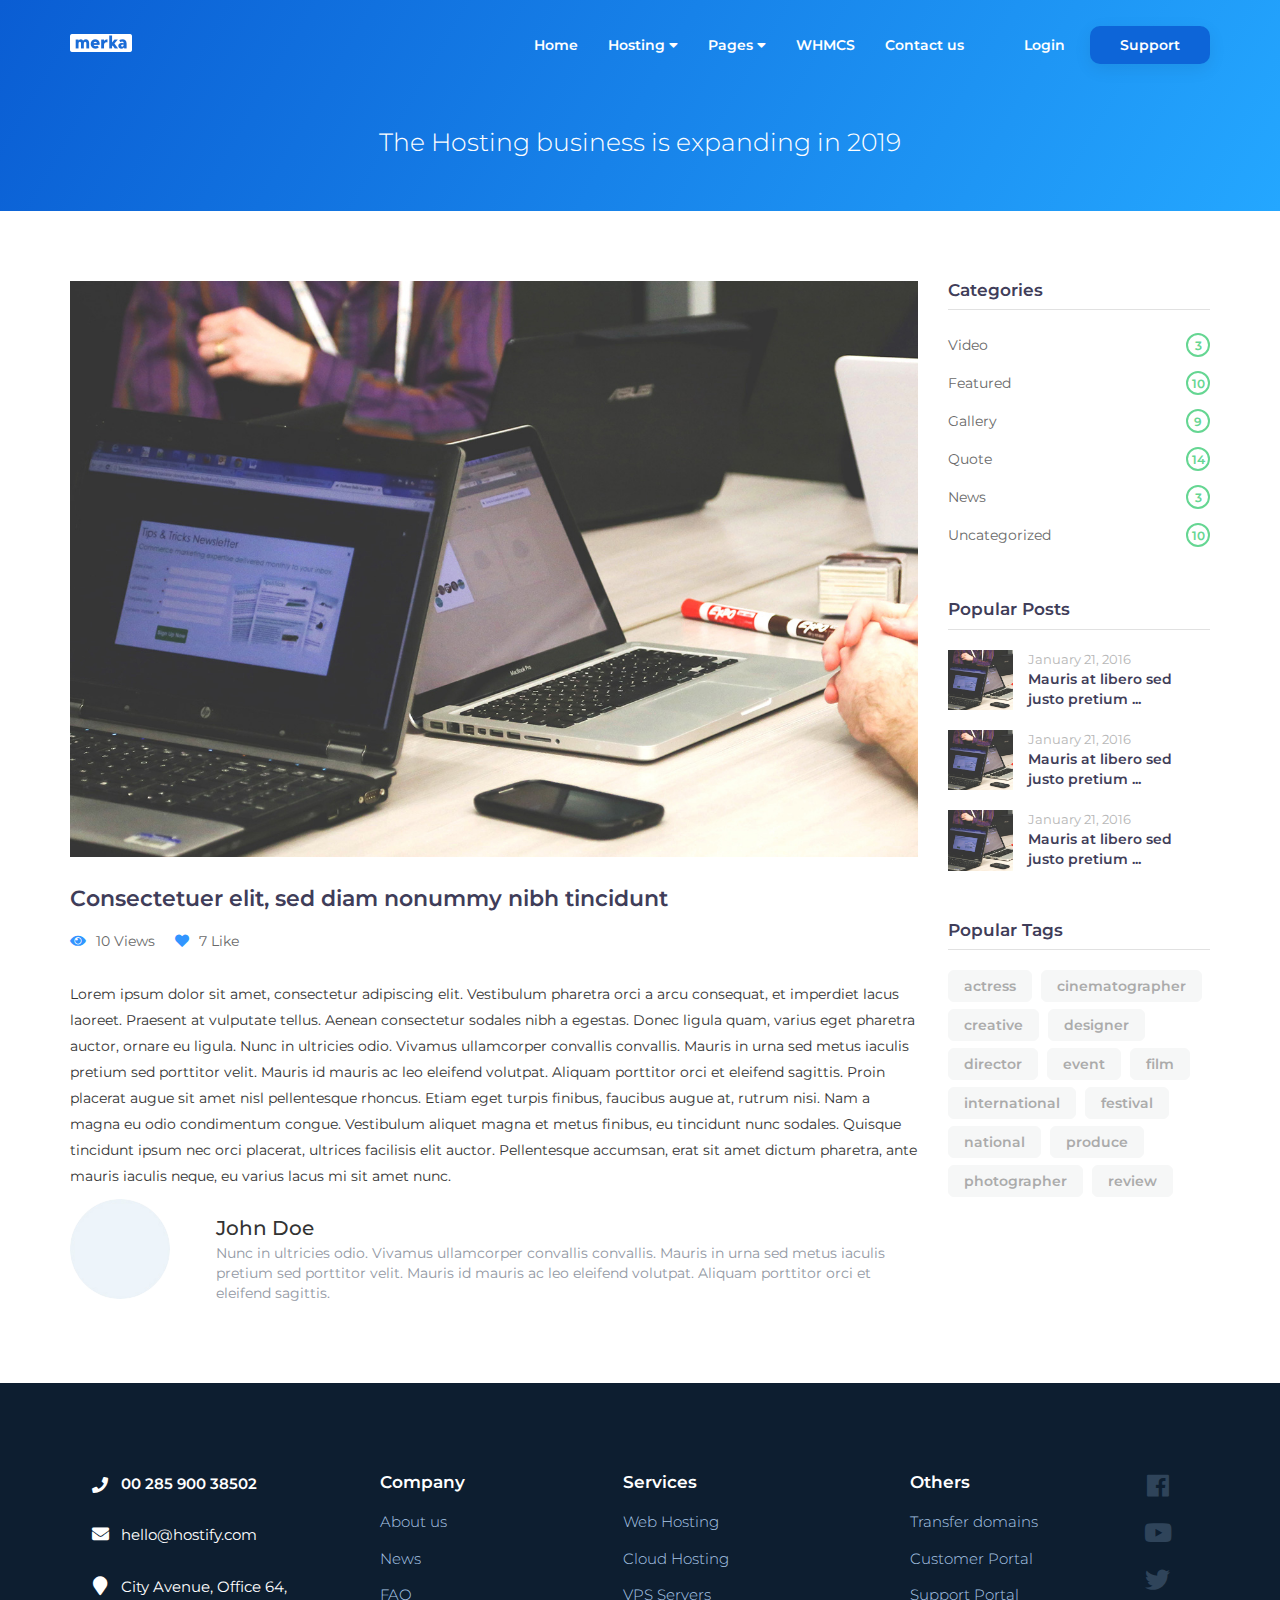
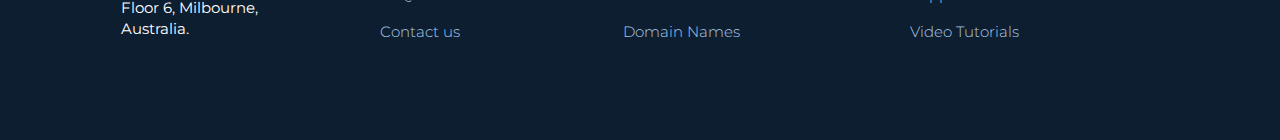
<file: post.html>
<!doctype html>
<html>
<head>
<meta charset="UTF-8">
<meta name="viewport" content="width=device-width, initial-scale=1.0,maximum-scale=1.0, user-scalable=no">
<title>Hostify</title>
<link rel="stylesheet" type="text/css" href="css/bootstrap.min.css">
<link rel="stylesheet" type="text/css" href="css/bootstrap-slider.min.css">
<link rel="stylesheet" type="text/css" href="css/fontawesome-all.min.css">
<link rel="stylesheet" type="text/css" href="css/slick.css">
<link rel="stylesheet" type="text/css" href="css/style.css">
<link rel="stylesheet" type="text/css" href="css/custom.css">
</head>

<body>

<div id="header-holder" class="inner-header">
    <div class="bg-animation"></div>
    <nav id="nav" class="navbar navbar-default navbar-full">
        <div class="container-fluid">
            <div class="container container-nav">
                <div class="row">
                    <div class="col-md-12">
                        <div class="navbar-header">
                            <button aria-expanded="false" type="button" class="navbar-toggle collapsed" data-toggle="collapse" data-target="#bs">
                                <span class="icon-bar"></span>
                                <span class="icon-bar"></span>
                                <span class="icon-bar"></span>
                            </button>
                            <a class="logo-holder" href="index.html">
                                <div class="logo" style="width:62px;height:18px"></div>
                            </a>
                        </div>
                        <div style="height: 1px;" role="main" aria-expanded="false" class="navbar-collapse collapse" id="bs">
                            <ul class="nav navbar-nav navbar-right">
                                <li><a href="index.html">Home</a></li>
                                <li class="dropdown unity-menu">
                                    <a href="#pricing">Hosting <i class="fas fa-caret-down"></i></a>
                                    <ul class="dropdown-menu dropdown-unity">
                                        <li>
                                            <a class="unity-link" href="webhosting.html">
                                                <div class="unity-box">
                                                    <div class="unity-icon">
                                                        <img src="images/service-icon1.svg" alt="">
                                                    </div>
                                                    <div class="unity-title">
                                                        Web Hosting
                                                    </div>
                                                    <div class="unity-details">
                                                        Flexible shared-hosting
                                                    </div>
                                                </div>
                                            </a>
                                        </li>
                                        <li>
                                            <a class="unity-link" href="resellershosting.html">
                                                <div class="unity-box">
                                                    <div class="unity-icon">
                                                        <img src="images/service-icon2.svg" alt="">
                                                    </div>
                                                    <div class="unity-title">
                                                        Resellers
                                                    </div>
                                                    <div class="unity-details">
                                                        Money on the side!
                                                    </div>
                                                </div>
                                            </a>
                                        </li>
                                        <li>
                                            <a class="unity-link" href="cloudhosting.html">
                                                <div class="unity-box">
                                                    <div class="unity-icon">
                                                        <img src="images/service-icon3.svg" alt="">
                                                    </div>
                                                    <div class="unity-title">
                                                        Cloud Hosting
                                                    </div>
                                                    <div class="unity-details">
                                                        Fast as rocket
                                                    </div>
                                                </div>
                                            </a>
                                        </li>
                                        <li>
                                            <a class="unity-link" href="vpshosting.html">
                                                <div class="unity-box">
                                                    <div class="unity-icon">
                                                        <img src="images/service-icon4.svg" alt="">
                                                    </div>
                                                    <div class="unity-title">
                                                        VPS Servers
                                                    </div>
                                                    <div class="unity-details">
                                                        Scalable hosting
                                                    </div>
                                                </div>
                                            </a>
                                        </li>
                                    </ul>
                                </li>
                                <li class="dropdown">
                                    <a href="#">Pages <i class="fas fa-caret-down"></i></a>
                                    <ul class="dropdown-menu">
                                      <li><a href="about.html">Company</a></li>
                                      <li><a href="blog.html">Blog</a></li>
                                      <li><a href="domains.html">Domain List</a></li>
                                      <li><a href="ourservers.html">Servers</a></li>
                                      <li><a href="mapdata.html">Map Generator</a></li>
                                      <li><a href="horizontalpricing.html">Horizontal Pricing</a></li>
                                    </ul>
                                </li>
                                <li><a href="../../whmcs/index.php?systpl=hostify">WHMCS</a></li>
                                <li><a href="contact.html">Contact us</a></li>
                                <li><a class="login-button" href="signin.html">Login</a></li>
                                <li class="support-button-holder support-dropdown">
                                    <a class="support-button" href="#">Support</a>
                                    <ul class="dropdown-menu">
                                      <li><a href="#"><i class="fas fa-phone"></i>Toll-Free  08-197-435-01</a></li>
                                      <li><a href="#"><i class="fas fa-comments"></i>Start a Live Chat</a></li>
                                      <li><a href="#"><i class="fas fa-ticket-alt"></i>Open a ticket</a></li>
                                      <li><a href="#"><i class="fas fa-book"></i>Knowledge base</a></li>
                                    </ul>
                                </li>
                            </ul>
                        </div>
                    </div>
                </div>
            </div>
        </div>
    </nav>
    <div id="page-head" class="container-fluid inner-page">
        <div class="container">
            <div class="row">
                <div class="col-md-12 text-center">
                    <div class="page-title">The Hosting business is expanding in 2019</div>
                </div>
            </div>
        </div>
    </div>
</div>
<div id="post-content" class="container-fluid">
    <div class="container">
        <div id="post-body" class="row">
            <div id="post-holder" class="col-md-9">
                <div id="post-1" class="post">
                    <div class="post-thumbnail">
                        <img src="images/post.jpg" class="post-image" alt="">			
                    </div>
                    <h4 class="post-title">Consectetuer elit, sed diam nonummy nibh tincidunt</h4>		
                    <div class="meta">
                        <span class="view">10 Views</span><span class="like"><a href="#" class="like-btn">7 Like</a></span>		
                    </div>
                    <div class="post-content">
                        <p>Lorem ipsum dolor sit amet, consectetur adipiscing elit. Vestibulum pharetra orci a arcu consequat, et imperdiet lacus laoreet. Praesent at vulputate tellus. Aenean consectetur sodales nibh a egestas. Donec ligula quam, varius eget pharetra auctor, ornare eu ligula. Nunc in ultricies odio. Vivamus ullamcorper convallis convallis. Mauris in urna sed metus iaculis pretium sed porttitor velit. Mauris id mauris ac leo eleifend volutpat. Aliquam porttitor orci et eleifend sagittis. Proin placerat augue sit amet nisl pellentesque rhoncus. Etiam eget turpis finibus, faucibus augue at, rutrum nisi. Nam a magna eu odio condimentum congue. Vestibulum aliquet magna et metus finibus, eu tincidunt nunc sodales. Quisque tincidunt ipsum nec orci placerat, ultrices facilisis elit auctor. Pellentesque accumsan, erat sit amet dictum pharetra, ante mauris iaculis neque, eu varius lacus mi sit amet nunc.</p>
                    </div>
                </div>
                <div class="post-author">
                    <div class="row">
                        <div class="col-sm-2">
                            <img alt="" src="images/person1.jpg">		
                        </div>
                        <div class="col-sm-10">
                            <h3 class="name">John Doe</h3>
                            <p class="desc">Nunc in ultricies odio. Vivamus ullamcorper convallis convallis. Mauris in urna sed metus iaculis pretium sed porttitor velit. Mauris id mauris ac leo eleifend volutpat. Aliquam porttitor orci et eleifend sagittis.</p>
                        </div>
                    </div>
                </div>
            </div>
            <div id="sidebar" class="col-md-3">
                <div class="widget-area">
                    <div id="categories" class="widget">
                        <h3 class="widget-title">Categories</h3>
                        <div class="item">
                            <a href="#">Video<span>3</span></a>
                        </div>
                        <div class="item">
                            <a href="#">Featured<span>10</span></a>
                        </div>
                        <div class="item">
                            <a href="#">Gallery<span>9</span></a>
                        </div>
                        <div class="item">
                            <a href="#">Quote<span>14</span></a>
                        </div>
                        <div class="item">
                            <a href="#">News<span>3</span></a>
                        </div>
                        <div class="item">
                            <a href="#">Uncategorized<span>10</span></a>
                        </div>
                    </div>

                    <div id="popular-posts" class="widget">
                        <h3 class="widget-title">Popular Posts</h3>				
                        <div class="item row">
                            <div class="thumb col-xs-3">
                                <img src="images/post.jpg" alt="">					
                            </div>
                            <div class="info col-xs-9">
                                <span class="date">January 21, 2016</span>
                                <span class="title">
                                    <a href="#">Mauris at libero sed justo pretium ...</a>
                                </span>
                            </div>
                        </div>
                        <div class="item row">
                            <div class="thumb col-xs-3">
                                <img src="images/post.jpg" alt="">					
                            </div>
                            <div class="info col-xs-9">
                                <span class="date">January 21, 2016</span>
                                <span class="title">
                                    <a href="#">Mauris at libero sed justo pretium ...</a>
                                </span>
                            </div>
                        </div>
                        <div class="item row">
                            <div class="thumb col-xs-3">
                                <img src="images/post.jpg" alt="">					
                            </div>
                            <div class="info col-xs-9">
                                <span class="date">January 21, 2016</span>
                                <span class="title">
                                    <a href="#">Mauris at libero sed justo pretium ...</a>
                                </span>
                            </div>
                        </div>
                    </div>
                    <div id="tags" class="widget">
                        <h3 class="widget-title">Popular Tags</h3>
                        <div class="tags">
                            <a href="#" class="tag-link">actress</a>
                            <a href="#" class="tag-link">cinematographer</a>
                            <a href="#" class="tag-link">creative</a>
                            <a href="#" class="tag-link">designer</a>
                            <a href="#" class="tag-link">director</a>
                            <a href="#" class="tag-link">event</a>
                            <a href="#" class="tag-link">film</a>
                            <a href="#" class="tag-link">international</a>
                            <a href="#" class="tag-link">festival</a>
                            <a href="#" class="tag-link">national</a>
                            <a href="#" class="tag-link">produce</a>
                            <a href="#" class="tag-link">photographer</a>
                            <a href="#" class="tag-link">review</a>
                        </div>
                    </div>		
                </div>
            </div>
        </div>
    </div>
</div>
<div id="footer" class="container-fluid">
    <div class="container">
        <div class="row">
            <div class="col-xs-6 col-sm-4 col-md-3">
                <div class="address-holder">
                    <div class="phone"><i class="fas fa-phone"></i> 00 285 900 38502</div>
                    <div class="email"><i class="fas fa-envelope"></i> hello@hostify.com</div>
                    <div class="address">
                        <i class="fas fa-map-marker"></i> 
                        <div>City Avenue, Office 64,<br>
                            Floor 6,  Milbourne,<br>
                            Australia.</div>
                    </div>
                </div>
            </div>
            <div class="col-xs-6 col-sm-2 col-md-2">
                <div class="footer-menu-holder">
                    <h4>Company</h4>
                    <ul class="footer-menu">
                        <li><a href="about.html">About us</a></li>
                        <li><a href="blog.html">News</a></li>
                        <li><a href="faq.html">FAQ</a></li>
                        <li><a href="contact.html">Contact us</a></li>
                    </ul>
                </div>
            </div>
            <div class="col-xs-6 col-sm-2 col-md-3">
                <div class="footer-menu-holder">
                    <h4>Services</h4>
                    <ul class="footer-menu">
                        <li><a href="webhosting.html">Web Hosting</a></li>
                        <li><a href="cloudhosting.html">Cloud Hosting</a></li>
                        <li><a href="vpshosting.html">VPS Servers</a></li>
                        <li><a href="domains.html">Domain Names</a></li>
                    </ul>
                </div>
            </div>
            <div class="col-xs-6 col-sm-3 col-md-3">
                <div class="footer-menu-holder">
                    <h4>Others</h4>
                    <ul class="footer-menu">
                        <li><a href="#">Transfer domains</a></li>
                        <li><a href="portal.html">Customer Portal</a></li>
                        <li><a href="#">Support Portal</a></li>
                        <li><a href="#">Video Tutorials</a></li>
                    </ul>
                </div>
            </div>
            <div class="col-xs-12 col-sm-1 col-md-1">
                <div class="social-menu-holder">
                    <ul class="social-menu">
                        <li><a href="#"><i class="fab fa-facebook"></i></a></li>
                        <li><a href="#"><i class="fab fa-youtube"></i></a></li>
                        <li><a href="#"><i class="fab fa-twitter"></i></a></li>
                    </ul>
                </div>
            </div>
        </div>
    </div>
</div>
<script src="js/jquery.min.js"></script>
<script src="js/bootstrap.min.js"></script>
<script src="js/bootstrap-slider.min.js"></script>
<script src="js/slick.min.js"></script>
<script src="js/main.js"></script>
</body>
</html>
</file>
<file: css/style.css>
/*------------------------------------------------------------------
 * Theme Name: Hostify Responsive Template
 * Theme URI: http://www.brandio.io/envato/hostify
 * Author: Brandio
 * Author URI: http://www.brandio.io/
 * Description: A Bootstrap Responsive HTML5 Template
 * Version: 2.0
 * Licensed under MIT (https://github.com/twbs/bootstrap/blob/master/LICENSE)
 * Bootstrap v3.3.7 (http://getbootstrap.com)
 * Copyright 2019 Brandio.
 -------------------------------------------------------------------*/
/*------------------------------------------------------------------
[Table of contents]

1. General Styles.
2. Header Styles.
3. Top Content Styles.
4. info Section Styles.
5. Services Section Styles.
6. Message Section Styles.
7. Pricing Section Styles.
8. Custom Plan Section Styles.
9. Features Section Styles.
10. Testimonials Section Styles.
11. More Features Section Styles.
12. Footer Section Styles.
13. Sign in - Sign up Pages Styles.
14. Inner Pages Styles.
15. Responsive Styles.
-------------------------------------------------------------------*/
@import url("https://fonts.googleapis.com/css?family=Montserrat:200,300,400,500,600,700");

@import url("https://fonts.googleapis.com/css?family=Rubik:400,500");

@import url("../fonts/hostify.css");
/*------------------------------------------------------------------
	1. General Styles
-------------------------------------------------------------------*/
*, body {
    font-family: 'Montserrat', sans-serif;
    font-weight: 400;
    -webkit-font-smoothing: antialiased;
    text-rendering: optimizeLegibility;
    -moz-osx-font-smoothing: grayscale;
}

a, input[type="submit"] {
    -webkit-transition: all 0.3s ease;
    transition: all 0.3s ease;
}

.rtl-cols div[class^="col-"] {
    float: right;
}

.slick-track {
    -webkit-transition: none;
    transition: none;
}

.slick-slide {
    cursor: pointer;
    outline: 0;
}

.slick-dots {
    position: absolute;
    left: 0;
    bottom: 0;
    width: 100%;
    list-style: none;
    padding: 0;
    margin: 0;
    text-align: center;
}

.slick-dots li {
    display: inline-block;
    text-indent: -9999px;
    white-space: nowrap;
    border: 0;
    width: 8px;
    height: 8px;
    border-radius: 8px;
    background-color: #ffffff;
    opacity: 0.5;
    margin-left: 5px;
    -webkit-box-shadow: 0 0 10px 0 rgba(0, 0, 0, 0.5);
    box-shadow: 0 0 10px 0 rgba(0, 0, 0, 0.5);
}

.slick-dots li.slick-active {
    opacity: 1;
}

.row-title {
    text-align: center;
    font-size: 24px;
    font-weight: 700;
    color: #2F3C52;
    position: relative;
    margin-top: 30px;
    margin-top: 0;
    margin-bottom: 5px;
}

.row-title.grey-color {
    color: #44494f;
    margin-bottom: 20px;
}

.row-title.grey-color:after {
    background-color: #44494f;
    bottom: -6px;
}

.row-subtitle {
    position: relative;
    text-align: center;
    font-size: 19px;
    color: #7D8EA8;
    font-weight: 400;
    margin-bottom: 50px;
}

.row-subtitle:after {
    position: absolute;
    content: "";
    width: 156px;
    height: 2px;
    background-color: #D9E3F2;
    left: 50%;
    margin-left: -78px;
    bottom: -15px;
}

.row-icon {
    text-align: center;
}

.row-icon .pricing-icon {
    position: relative;
    width: 88px;
    height: 88px;
    display: inline-block;
    border-radius: 200px;
    overflow: hidden;
    z-index: 100;
    background-color: #ffffff;
    border: 2px solid #cfced6;
    animation-name: little-move;
}

.row-icon .pricing-icon .htfy {
    color: #ffffff;
    font-size: 45px;
    margin-top: 21px;
}

.row-icon .pricing-icon .htfy-technology {
    margin-top: 26px;
}

.row-icon .pricing-icon [class*="fa"] {
    color: #ffffff;
    font-size: 40px;
    margin-top: 25px;
}

.row-icon .pricing-icon.color1 .htfy, .row-icon .pricing-icon.color1 [class*="fa"] {
    color: #3195ff;
}

.row-icon .pricing-icon.color2 .htfy, .row-icon .pricing-icon.color2 [class*="fa"] {
    color: #5d9cec;
}

.row-icon .pricing-icon.color3 .htfy, .row-icon .pricing-icon.color3 [class*="fa"] {
    color: #65d692;
}

.ybtn {
    border: 0;
    border-radius: 10px;
    font-size: 15px;
    font-weight: 600;
    text-transform: uppercase;
    padding: 9px 26px;
    margin: 5px 10px;
    display: inline-block;
    white-space: nowrap;
    outline: none;
    -webkit-transition: all 0.3s ease 0s;
    transition: all 0.3s ease 0s;
    -webkit-transform: scale(1);
    -moz-transform: scale(1);
    -ms-transform: scale(1);
    transform: scale(1);
}

.ybtn:hover, .ybtn:focus {
    text-decoration: none;
    -webkit-transform: scale(0.95);
    -moz-transform: scale(0.95);
    -ms-transform: scale(0.95);
    transform: scale(0.95);
}

.ybtn-small {
    border-radius: 8px;
    font-size: 13px;
    font-weight: 600;
    text-transform: none;
    padding: 5px 15px;
    margin: 2px 4px;
}

.ybtn-shadow {
    -webkit-box-shadow: 0 9px 18px rgba(0, 0, 0, 0.08);
    box-shadow: 0 9px 18px rgba(0, 0, 0, 0.08);
}

.ybtn-accent-color {
    color: #ffffff;
    background-color: #3195ff;
}

.ybtn-accent-color:hover, .ybtn-accent-color:focus {
    color: #ffffff;
    background-color: #1888ff;
}

.ybtn-header-color {
    color: #ffffff;
    background-color: #3195ff;
}

.ybtn-header-color:hover, .ybtn-header-color:focus {
    color: #ffffff;
    background-color: #1888ff;
}

.ybtn-other-color {
    color: #ffffff;
    background-color: #332f5c;
}

.ybtn-other-color:hover, .ybtn-other-color:focus {
    color: #ffffff;
    background-color: #201e3a;
}

.ybtn-purple-text {
    color: #3195ff;
    background-color: transparent;
}

.ybtn-purple-text:hover, .ybtn-purple-text:focus {
    color: #1888ff;
}

.ybtn-purple {
    color: #ffffff;
    background-color: #756de7;
}

.ybtn-purple:hover, .ybtn-purple:focus {
    color: #ffffff;
    background-color: #6961d4;
}

.ybtn-purple-text {
    color: #756de7;
    background-color: transparent;
}

.ybtn-purple-text:hover, .ybtn-purple-text:focus {
    color: #6961d4;
}

.ybtn-white {
    color: #66556b;
    background-color: #ffffff;
}

.ybtn-white:hover, .ybtn-white:focus {
    color: #000;
    background-color: #ffffff;
}

.ybtn-pink {
    color: #ffffff;
    background-color: #ed52f8;
}

.ybtn-pink:hover, .ybtn-pink:focus {
    color: #ffffff;
    background-color: #e14eeb;
}

.special-gradiant {
  /* Permalink - use to edit and share this gradient: http://colorzilla.com/gradient-editor/#000000+0,000000+100&0+0,0+4,1+5,0+6,0+9,1+10,0+11,0+14,1+15,0+16,0+19,1+20,0+21,0+24,1+25,0+26,0+29,1+30,0+31,0+34,1+35,0+36,0+39,1+40,0+41,0+44,1+45,0+46,0+49,1+50,0+51,0+54,1+55,0+56,0+59,1+60,0+61,0+64,1+65,0+66,1+65,0+69,1+70,0+71,0+74,1+75,0+76,0+79,1+80,0+81,0+84,1+85,0+86,0+89,1+90,0+91,0+94,1+95,0+96,0+100 */
    background: -moz-linear-gradient(-45deg, transparent 0%, transparent 4%, black 5%, transparent 6%, transparent 9%, black 10%, transparent 11%, transparent 14%, black 15%, transparent 16%, transparent 19%, black 20%, transparent 21%, transparent 24%, black 25%, transparent 26%, transparent 29%, black 30%, transparent 31%, transparent 34%, black 35%, transparent 36%, transparent 39%, black 40%, transparent 41%, transparent 44%, black 45%, transparent 46%, transparent 49%, black 50%, transparent 51%, transparent 54%, black 55%, transparent 56%, transparent 59%, black 60%, transparent 61%, transparent 64%, black 65%, transparent 66%, transparent 69%, black 70%, transparent 71%, transparent 74%, black 75%, transparent 76%, transparent 79%, black 80%, transparent 81%, transparent 84%, black 85%, transparent 86%, transparent 89%, black 90%, transparent 91%, transparent 94%, black 95%, transparent 96%, transparent 100%);
  /* FF3.6-15 */
    background: -webkit-linear-gradient(-45deg, transparent 0%, transparent 4%, black 5%, transparent 6%, transparent 9%, black 10%, transparent 11%, transparent 14%, black 15%, transparent 16%, transparent 19%, black 20%, transparent 21%, transparent 24%, black 25%, transparent 26%, transparent 29%, black 30%, transparent 31%, transparent 34%, black 35%, transparent 36%, transparent 39%, black 40%, transparent 41%, transparent 44%, black 45%, transparent 46%, transparent 49%, black 50%, transparent 51%, transparent 54%, black 55%, transparent 56%, transparent 59%, black 60%, transparent 61%, transparent 64%, black 65%, transparent 66%, transparent 69%, black 70%, transparent 71%, transparent 74%, black 75%, transparent 76%, transparent 79%, black 80%, transparent 81%, transparent 84%, black 85%, transparent 86%, transparent 89%, black 90%, transparent 91%, transparent 94%, black 95%, transparent 96%, transparent 100%);
  /* Chrome10-25,Safari5.1-6 */
    background: linear-gradient(135deg, transparent 0%, transparent 4%, black 5%, transparent 6%, transparent 9%, black 10%, transparent 11%, transparent 14%, black 15%, transparent 16%, transparent 19%, black 20%, transparent 21%, transparent 24%, black 25%, transparent 26%, transparent 29%, black 30%, transparent 31%, transparent 34%, black 35%, transparent 36%, transparent 39%, black 40%, transparent 41%, transparent 44%, black 45%, transparent 46%, transparent 49%, black 50%, transparent 51%, transparent 54%, black 55%, transparent 56%, transparent 59%, black 60%, transparent 61%, transparent 64%, black 65%, transparent 66%, transparent 69%, black 70%, transparent 71%, transparent 74%, black 75%, transparent 76%, transparent 79%, black 80%, transparent 81%, transparent 84%, black 85%, transparent 86%, transparent 89%, black 90%, transparent 91%, transparent 94%, black 95%, transparent 96%, transparent 100%);
  /* W3C, IE10+, FF16+, Chrome26+, Opera12+, Safari7+ */
    filter: progid:DXImageTransform.Microsoft.gradient( startColorstr='#00000000', endColorstr='#00000000',GradientType=1 );
  /* IE6-9 fallback on horizontal gradient */
    position: absolute;
    left: 0;
    top: 50%;
    margin-top: -90%;
    width: 158px;
    height: 158px;
    z-index: -1;
    opacity: 0.15;
    animation-duration: 1s;
    animation-timing-function: linear;
    animation-iteration-count: infinite;
}

@keyframes little-move {
    0% {
        left: 0;
    }

    100% {
        left: -15px;
    }
}

/*
::selection {
  background: #9e57f9;
}
::-moz-selection {
  background: #9e57f9;
}
*/
/*------------------------------------------------------------------
	2. Header Styles
-------------------------------------------------------------------*/
#header-holder {
    position: relative;
    z-index: 100;
    background-color: #ffffff;
    padding-top: 15px;
}

#header-holder .bg-animation {
    position: absolute;
    opacity: 1;
    left: 0%;
    top: -20%;
    width: 100%;
    height: 108%;
    background-image: url(../images/headbg.svg);
    background-repeat: no-repeat;
    background-size: 100% 100%;
    background-color: #1886eb;
    -webkit-transform: skewY(-10deg);
    -moz-transform: skewY(-10deg);
    -ms-transform: skewY(-10deg);
    transform: skewY(-10deg);
    z-index: -1;
}

#header-holder.inner-header {
    position: relative;
}

#header-holder.inner-header:before {
    position: absolute;
    content: "";
    top: 0;
    left: 0;
    width: 100%;
    height: 100%;
    background-repeat: repeat-x;
    background-image: -webkit-linear-gradient(120deg, #0a5dd3, #24a7ff);
    background-image: -o-linear-gradient(120deg, #0a5dd3, #24a7ff);
    background-image: linear-gradient(120deg, #0a5dd3, #24a7ff);
}

#header-holder.inner-header .bg-animation {
    opacity: 1;
    top: 0;
    height: 100%;
    background-image: inherit;
    background-color: #1886eb;
    -webkit-transform: skewY(0deg);
    -moz-transform: skewY(0deg);
    -ms-transform: skewY(0deg);
    transform: skewY(0deg);
    display: none;
}

#header-holder #nav {
    border: 0;
    background-color: transparent;
}

@media (min-width: 1800px) {
    #header-holder:not(.inner-header):before {
        content: "";
        position: absolute;
        left: 0;
        top: 0;
        width: 100%;
        height: 60%;
        background-color: #1886eb;
        -webkit-transform: skewY(-10deg);
        -moz-transform: skewY(-10deg);
        -ms-transform: skewY(-10deg);
        transform: skewY(-10deg);
        -webkit-transform-origin: left top;
        -moz-transform-origin: left top;
        -ms-transform-origin: left top;
        transform-origin: left top;
        z-index: -1;
    }

    #header-holder.main-header:before {
        display: none !important;
    }
}

.logo-holder {
    font-family: 'Rubik', sans-serif;
    color: #ffffff;
    font-size: 19px;
    font-weight: 500;
    cursor: pointer;
    display: inline-block;
    padding-top: 17px;
    -webkit-transition: all 0.3s ease 0s;
    transition: all 0.3s ease 0s;
}

.logo-holder:hover, .logo-holder:focus {
    color: #ffffff;
    text-decoration: none;
}

.logo-holder .logo {
    display: inline-block;
    background-image: url(../images/logo.png);
    background-size: contain;
    background-repeat: no-repeat;
}

svg.logo {
    width: 62px;
    height: auto;
}

svg.logo text {
    font-family: 'Rubik', sans-serif;
    font-weight: 500;
    fill: #ffffff;
}

.navbar-collapse-centered {
    text-align: center;
}

.navbar-nav-centered {
    display: inline-block;
    float: none;
}

.navbar-default .navbar-collapse, .navbar-default .navbar-form {
    border-color: rgba(231, 231, 231, 0.2);
}

.navbar {
    border: 0;
    border-radius: 0;
    margin-bottom: 0;
}

.navbar-default .navbar-nav > li > a {
    color: #fff;
    font-size: 14px;
    font-weight: 600;
    -webkit-transition: all 0.3s ease 0s;
    transition: all 0.3s ease 0s;
}

.navbar-default .navbar-nav > li > a:hover, .navbar-default .navbar-nav > li > a:focus {
    color: rgba(255, 255, 255, 0.6);
}

.navbar-default .navbar-nav > li > a.login-button {
    margin-left: 30px;
}

.navbar-default .navbar-nav > .active a, .navbar-default .navbar-nav > .active a:focus, .navbar-default .navbar-nav > .active a:hover {
    color: #dbc2fe;
    background-color: transparent;
}

.support-button-holder {
    border-radius: 4px;
}

.support-button-holder a.support-button {
    display: inline-block;
    position: relative;
    cursor: pointer;
    padding: 9px 30px;
    background-color: #0d65d8;
    border-radius: 10px;
    color: #ffffff;
    opacity: 1;
    margin-top: 11px;
    margin-left: 10px;
    font-weight: 600;
    font-size: 14px;
    -webkit-box-shadow: 0 5px 17px 0 rgba(0, 0, 0, 0.08);
    box-shadow: 0 5px 17px 0 rgba(0, 0, 0, 0.08);
    -webkit-transition: all 0.3s ease 0s;
    transition: all 0.3s ease 0s;
}

.support-button-holder a.support-button:hover, .support-button-holder a.support-button:focus {
    border-radius: 10px;
    background-color: #0c5cc5 !important;
    color: #ffffff !important;
    opacity: 1 !important;
}

@media (min-width: 768px) {
    .navbar-nav > li > a {
        padding-top: 20px;
        padding-bottom: 20px;
    }
}

.navbar-default .navbar-toggle {
    border: 0px;
    -webkit-transition: all 0.3s ease 0s;
    transition: all 0.3s ease 0s;
}

.navbar-default .navbar-toggle .icon-bar {
    background-color: #ffffff;
}

.navbar-default .navbar-toggle:hover, .navbar-default .navbar-toggle:focus {
    background-color: transparent;
    opacity: 0.7;
}

.navbar-toggle {
    margin-top: 17px;
}

.navbar-nav > li > .dropdown-menu {
    border-radius: 10px;
}

.dropdown-menu, .navbar-main .dropdown-menu {
    background-color: #ffffff;
    min-width: 160px;
    border: 0;
    padding: 12px 12px;
    border-radius: 10px;
    -webkit-box-shadow: 0 6px 15px rgba(0, 0, 0, 0.1);
    box-shadow: 0 6px 15px rgba(0, 0, 0, 0.1);
    -webkit-transition: all 0.3s cubic-bezier(0.78, 0.74, 0.25, 1);
    transition: all 0.3s cubic-bezier(0.78, 0.74, 0.25, 1);
    z-index: 9999;
}

.dropdown:hover .dropdown-menu, .dropdown:focus .dropdown-menu {
    display: block;
    -webkit-transform: scale(1, 1);
    -moz-transform: scale(1, 1);
    -ms-transform: scale(1, 1);
    transform: scale(1, 1);
    opacity: 1;
}

.dropdown-menu {
    display: block;
    -webkit-transform-origin: 75% 0%;
    -moz-transform-origin: 75% 0%;
    -ms-transform-origin: 75% 0%;
    transform-origin: 75% 0%;
    -webkit-transform: scale(0, 0);
    -moz-transform: scale(0, 0);
    -ms-transform: scale(0, 0);
    transform: scale(0, 0);
    -webkit-transition: all 0.3s cubic-bezier(0.78, 0.74, 0.25, 1);
    transition: all 0.3s cubic-bezier(0.78, 0.74, 0.25, 1);
}

.dropdown-menu:before {
    position: absolute;
    content: "";
    top: -7px;
    right: 40px;
    width: 0;
    height: 0;
    border-left: 7px solid transparent;
    border-right: 7px solid transparent;
    border-bottom: 7px solid #ffffff;
}

.dropdown-menu > li > a {
    color: #69677e;
    font-size: 14px;
    font-weight: 600;
    text-decoration: none;
    display: block;
    padding: 5px 12px;
    border-radius: 10px;
    -webkit-transition: all 0.3s ease 0s;
    transition: all 0.3s ease 0s;
}

.dropdown-menu > li > a:focus, .dropdown-menu > li > a:hover {
    color: #3195ff;
    background-color: #f7f6f8;
}

.dropdown-menu.dropdown-mega {
    z-index: 9998;
    padding: 20px 0;
    margin-top: 12px !important;
    display: block;
    -webkit-transform-origin: 50% 0%;
    -moz-transform-origin: 50% 0%;
    -ms-transform-origin: 50% 0%;
    transform-origin: 50% 0%;
    -webkit-transform: scale(1, 0);
    -moz-transform: scale(1, 0);
    -ms-transform: scale(1, 0);
    transform: scale(1, 0);
    -webkit-transition: all 0.3s cubic-bezier(0.78, 0.74, 0.25, 1);
    transition: all 0.3s cubic-bezier(0.78, 0.74, 0.25, 1);
    opacity: 0;
}

.dropdown-menu.dropdown-unity {
    -webkit-transform-origin: 85% 0%;
    -moz-transform-origin: 85% 0%;
    -ms-transform-origin: 85% 0%;
    transform-origin: 85% 0%;
}

.dropdown {
    -webkit-transition: all 0.3s ease 0s;
    transition: all 0.3s ease 0s;
}

.dropdown:hover .dropdown-menu, .dropdown:focus .dropdown-menu {
    display: block;
}

.dropdown.mega {
    position: inherit;
    -webkit-transition: all 0.3s ease 0s;
    transition: all 0.3s ease 0s;
}

.dropdown.mega > a {
    position: relative;
    z-index: 9999;
}

.dropdown.mega > a:before {
    position: absolute;
    content: "";
    bottom: -2px;
    left: 50%;
    margin-left: -2px;
    width: 0;
    height: 0;
    border-left: 7px solid transparent;
    border-right: 7px solid transparent;
    border-bottom: 7px solid #ffffff;
    opacity: 0;
    -webkit-transition: all 0.3s ease;
    transition: all 0.3s ease;
}

.dropdown.mega:hover > a:before, .dropdown.mega:focus > a:before {
    opacity: 1;
}

.dropdown.mega:hover .dropdown-menu.dropdown-mega, .dropdown.mega:focus .dropdown-menu.dropdown-mega {
    display: block;
    -webkit-transform: scale(1, 1);
    -moz-transform: scale(1, 1);
    -ms-transform: scale(1, 1);
    transform: scale(1, 1);
    opacity: 1;
}

.dropdown.mega .dropdown-menu.dropdown-mega:after {
    position: absolute;
    content: "";
    width: 100%;
    height: 12px;
    top: -12px;
    left: 0;
}

.dropdown.mega .dropdown-menu.dropdown-mega:before {
    display: none;
}

.dropdown.mega p {
    font-size: 15px;
    font-weight: 300;
    color: #7a7896;
    margin-top: 5px;
    padding: 10px;
}

.dropdown.unity-menu {
    -webkit-transition: all 0.3s ease 0s;
    transition: all 0.3s ease 0s;
}

.dropdown.unity-menu > a {
    position: relative;
    z-index: 9999;
}

.dropdown.unity-menu:hover > a:before, .dropdown.unity-menu:focus > a:before {
    opacity: 1;
}

.dropdown.unity-menu:hover .dropdown-menu.dropdown-unity, .dropdown.unity-menu:focus .dropdown-menu.dropdown-unity {
    display: block;
    -webkit-transform: scale(1, 1);
    -moz-transform: scale(1, 1);
    -ms-transform: scale(1, 1);
    transform: scale(1, 1);
    opacity: 1;
}

.dropdown.unity-menu .dropdown-menu.dropdown-unity:after {
    position: absolute;
    content: "";
    width: 100%;
    height: 12px;
    top: -12px;
    left: 0;
}

.dropdown.unity-menu p {
    font-size: 15px;
    font-weight: 300;
    color: #7a7896;
    margin-top: 5px;
    padding: 10px;
}

.unity-link {
    text-decoration: none !important;
    padding: 0 !important;
    background-color: transparent;
}

.unity-link:hover, .unity-link:focus {
    background-color: #EBF2F9 !important;
}

.unity-link:hover .unity-box:after, .unity-link:focus .unity-box:after {
    opacity: 1;
    right: 15px;
}

.unity-box {
    position: relative;
    padding: 13px 60px 13px 75px;
    border-radius: 8px;
    -webkit-transition: all 0.3s ease 0s;
    transition: all 0.3s ease 0s;
}

.unity-box:after {
    font-family: "hostify" !important;
    position: absolute;
    content: "\6b";
    font-size: 10px;
    top: 50%;
    margin-top: -7px;
    right: 20px;
    color: #B1C6DB;
    text-transform: none;
    font-weight: 600;
    opacity: 0;
    -webkit-transition: all 0.3s ease;
    transition: all 0.3s ease;
}

.unity-box .unity-icon {
    position: absolute;
    left: 18px;
    top: 50%;
    margin-top: -24px;
}

.unity-box .unity-icon .htfy {
    font-size: 45px;
}

.unity-box .unity-icon [class*="fa"] {
    font-size: 45px;
}

.unity-box .unity-icon img {
    width: 44px;
}

.unity-box .unity-title {
    font-size: 15px;
    font-weight: 600;
    color: #2A4968;
    text-transform: uppercase;
}

.unity-box .unity-details {
    font-size: 14px;
    font-weight: 300;
    color: #7A7896;
}

.mega-link {
    text-decoration: none !important;
}

.mega-box {
    position: relative;
    padding: 20px 20px 20px 90px;
    border-radius: 8px;
    -webkit-transition: all 0.3s ease 0s;
    transition: all 0.3s ease 0s;
}

.mega-box:hover, .mega-box:focus {
    background-color: #f3f3f7;
}

.mega-box.m-color1 .mega-icon {
    color: #756de7;
}

.mega-box.m-color1:hover .mega-icon, .mega-box.m-color1:focus .mega-icon {
    color: #6057e3;
}

.mega-box.m-color2 .mega-icon {
    color: #5d9cec;
}

.mega-box.m-color2:hover .mega-icon, .mega-box.m-color2:focus .mega-icon {
    color: #468ee9;
}

.mega-box.m-color3 .mega-icon {
    color: #65d692;
}

.mega-box.m-color3:hover .mega-icon, .mega-box.m-color3:focus .mega-icon {
    color: #51d184;
}

.mega-box .mega-icon {
    position: absolute;
    left: 20px;
    top: 50%;
    margin-top: -24px;
}

.mega-box .mega-icon .htfy {
    font-size: 45px;
}

.mega-box .mega-icon [class*="fa"] {
    font-size: 45px;
}

.mega-box .mega-title {
    font-size: 15px;
    font-weight: 600;
    color: #3f3d59;
}

.mega-box .mega-details {
    font-size: 15px;
    font-weight: 300;
    color: #7a7896;
}

.support-button-holder {
    perspective: 1000px;
    position: relative;
    z-index: 1000;
    -webkit-transition: all 0.3s ease 0s;
    transition: all 0.3s ease 0s;
}

.support-button-holder:hover .dropdown-menu, .support-button-holder:focus .dropdown-menu {
    display: block;
    -webkit-transform: scale(1);
    -moz-transform: scale(1);
    -ms-transform: scale(1);
    transform: scale(1);
    opacity: 1;
}

.support-button-holder .dropdown-menu {
    padding: 10px;
    margin-top: 12px !important;
    display: block;
    -webkit-transform-origin: 80% 0%;
    -moz-transform-origin: 80% 0%;
    -ms-transform-origin: 80% 0%;
    transform-origin: 80% 0%;
    -webkit-transform: scale(0);
    -moz-transform: scale(0);
    -ms-transform: scale(0);
    transform: scale(0);
    -webkit-transition: all 0.3s cubic-bezier(0.78, 0.74, 0.25, 1);
    transition: all 0.3s cubic-bezier(0.78, 0.74, 0.25, 1);
    opacity: 0;
}

.support-button-holder .dropdown-menu:before {
    position: absolute;
    content: "";
    top: -7px;
    right: 40px;
    width: 0;
    height: 0;
    border-left: 7px solid transparent;
    border-right: 7px solid transparent;
    border-bottom: 7px solid #ffffff;
}

.support-button-holder .dropdown-menu:after {
    position: absolute;
    content: "";
    width: 100%;
    height: 12px;
    top: -12px;
    left: 0;
}

.support-button-holder .dropdown-menu li a {
    display: inline-block;
    width: 100%;
    padding: 15px;
    font-size: 14px;
    font-weight: 700;
    color: #8b899e;
    -webkit-transition: all 0.3s ease 0s;
    transition: all 0.3s ease 0s;
}

.support-button-holder .dropdown-menu li a [class*="fa"], .support-button-holder .dropdown-menu li a i {
    color: #69677e;
    font-size: 17px;
    margin-right: 15px;
    -webkit-transition: all 0.3s ease 0s;
    transition: all 0.3s ease 0s;
}

.support-button-holder .dropdown-menu li a:hover, .support-button-holder .dropdown-menu li a:focus {
    color: #3195ff;
    background-color: #f7f6f8;
}

.support-button-holder .dropdown-menu li a:hover [class*="fa"], .support-button-holder .dropdown-menu li a:hover i, .support-button-holder .dropdown-menu li a:focus [class*="fa"], .support-button-holder .dropdown-menu li a:focus i {
    color: #65d66a;
}

/*------------------------------------------------------------------
	3. Top Content Styles
-------------------------------------------------------------------*/
#top-content {
    text-align: center;
    padding-top: 100px;
    padding-bottom: 40px;
}

#top-content .big-title {
    font-size: 48px;
    color: #ffffff;
    font-weight: 700;
    line-height: 62px;
    margin-bottom: 40px;
}

#top-content .big-title span {
    font-size: 48px;
    color: #84ebad;
    font-weight: 700;
}

#top-content p {
    font-size: 16px;
    font-weight: 300;
    line-height: 25px;
    color: rgba(255, 255, 255, 0.75);
    margin-bottom: 38px;
}

#top-content .domain-search-holder {
    margin-bottom: 120px;
}

#top-content .domain-search-holder input[type="text"] {
    padding: 20px 35px;
    border-radius: 10px;
    background-color: #f1f4f5;
    font-size: 18px;
    color: #87838e;
    border: 0;
    outline: 0;
    width: 100%;
    max-width: 420px;
    -webkit-transition: all 0.3s ease 0s;
    transition: all 0.3s ease 0s;
}

#top-content .domain-search-holder input[type="text"]:hover, #top-content .domain-search-holder input[type="text"]:focus {
    background-color: #f4f7f8;
}

#top-content .domain-search-holder input[type="submit"] {
    padding: 20px 30px;
    border-radius: 10px;
    background-color: #0d65d8;
    font-size: 18px;
    color: #ffffff;
    border: 0;
    margin-left: 8px;
    -webkit-transition: all 0.3s ease 0s;
    transition: all 0.3s ease 0s;
    outline: none;
}

#top-content .domain-search-holder input[type="submit"]:hover, #top-content .domain-search-holder input[type="submit"]:focus {
    background-color: #0c5cc5;
}

#top-content .domain-search-holder ::-webkit-input-placeholder {
    color: #87838e;
}

#top-content .domain-search-holder :-moz-placeholder {
    color: #87838e;
}

#top-content .domain-search-holder ::-moz-placeholder {
    color: #87838e;
}

#top-content .domain-search-holder :-ms-input-placeholder {
    color: #87838e;
}

#top-content .arrow-button-holder {
    text-align: center;
    display: inline-block;
    margin-top: 50px;
}

#top-content .arrow-button-holder a {
    cursor: pointer;
    text-decoration: none;
    outline: none;
    -webkit-transition: all 0.3s ease 0s;
    transition: all 0.3s ease 0s;
}

#top-content .arrow-button-holder a .arrow-icon {
    display: inline-block;
    width: 65px;
    height: 65px;
    background-color: #0d65d8;
    border-radius: 100px;
    -webkit-box-shadow: 0 9px 18px rgba(0, 0, 0, 0.08);
    box-shadow: 0 9px 18px rgba(0, 0, 0, 0.08);
    margin-bottom: 22px;
    -webkit-transition: all 0.3s ease 0s;
    transition: all 0.3s ease 0s;
}

#top-content .arrow-button-holder a .arrow-icon [class*="fa"] {
    width: 100%;
    text-align: center;
    color: #ffffff;
    padding-top: 17px;
}

#top-content .arrow-button-holder a .arrow-icon .htfy {
    color: #ffffff;
    font-size: 26px;
    margin-top: 20px;
}

#top-content .arrow-button-holder a .button-text {
    font-size: 15px;
    color: #ffffff;
    text-transform: uppercase;
    margin-bottom: 16px;
    -webkit-transition: all 0.3s ease 0s;
    transition: all 0.3s ease 0s;
}

#top-content .arrow-button-holder a:hover .arrow-icon, #top-content .arrow-button-holder a:focus .arrow-icon {
    -webkit-box-shadow: 0 7px 16px rgba(0, 0, 0, 0.12);
    box-shadow: 0 7px 16px rgba(0, 0, 0, 0.12);
    -webkit-transform: scale(0.9);
    -moz-transform: scale(0.9);
    -ms-transform: scale(0.9);
    transform: scale(0.9);
}

#top-content .arrow-button-holder a:hover .button-text, #top-content .arrow-button-holder a:focus .button-text {
    opacity: 0.7;
}

#header-holder.main-header .bg-animation {
    position: absolute;
    opacity: 1;
    left: 0;
    top: 0;
    width: 100%;
    height: 100%;
    background-image: none;
    background-repeat: repeat-x;
    background-image: -webkit-linear-gradient(150deg, #0a5dd3, #24a7ff);
    background-image: -o-linear-gradient(150deg, #0a5dd3, #24a7ff);
    background-image: linear-gradient(150deg, #0a5dd3, #24a7ff);
    -webkit-transform-origin: top left;
    -moz-transform-origin: top left;
    -ms-transform-origin: top left;
    transform-origin: top left;
    -webkit-transform: skewY(-8deg);
    -moz-transform: skewY(-8deg);
    -ms-transform: skewY(-8deg);
    transform: skewY(-8deg);
    z-index: -1;
}

#header-holder.main-header .bg-animation .graphic-show {
    position: absolute;
    display: inline-block;
    right: 0;
    bottom: 0;
    width: 100%;
    max-width: 600px;
    -webkit-transform: skewY(8deg);
    -moz-transform: skewY(8deg);
    -ms-transform: skewY(8deg);
    transform: skewY(8deg);
}

#header-holder.main-header .bg-animation .graphic-show .fix-size {
    width: 100%;
    opacity: 0;
}

#header-holder.main-header .bg-animation .graphic-show .img {
    position: absolute;
    display: inline-block;
    left: 0;
    top: 0;
    width: 100%;
    opacity: 0;
}

#header-holder.main-header .bg-animation .graphic-show .img.img1 {
    margin-top: 85px;
    -webkit-animation: slide-fade1 15s linear infinite;
    -moz-animation: slide-fade1 15s linear infinite;
    -ms-animation: slide-fade1 15s linear infinite;
    animation: slide-fade1 15s linear infinite;
}

#header-holder.main-header .bg-animation .graphic-show .img.img2 {
    margin-top: 48px;
    -webkit-animation: slide-fade2 15s linear infinite;
    -moz-animation: slide-fade2 15s linear infinite;
    -ms-animation: slide-fade2 15s linear infinite;
    animation: slide-fade2 15s linear infinite;
}

#header-holder.main-header .bg-animation .graphic-show .img.img3 {
    -webkit-animation: slide-fade3 15s linear infinite;
    -moz-animation: slide-fade3 15s linear infinite;
    -ms-animation: slide-fade3 15s linear infinite;
    animation: slide-fade3 15s linear infinite;
}

#header-holder.main-header #top-content {
    padding-top: 110px;
    padding-bottom: 110px;
    text-align: left;
}

#header-holder.main-header #top-content .noti-holder .noti {
    position: relative;
    display: inline-block;
    padding: 4px 6px;
    padding-right: 30px;
    background-color: rgba(0, 0, 0, 0.08);
    border-radius: 20px;
    opacity: 0;
    transform: scale(0.8);
    -webkit-transform-origin: left center;
    -moz-transform-origin: left center;
    -ms-transform-origin: left center;
    transform-origin: left center;
    -webkit-animation: fade-animation 0.5s cubic-bezier(0.34, 1.61, 0.7, 1) 0.5s forwards;
    -moz-animation: fade-animation 0.5s cubic-bezier(0.34, 1.61, 0.7, 1) 0.5s forwards;
    -ms-animation: fade-animation 0.5s cubic-bezier(0.34, 1.61, 0.7, 1) 0.5s forwards;
    animation: fade-animation 0.5s cubic-bezier(0.34, 1.61, 0.7, 1) 0.5s forwards;
    -webkit-transition: all 0.3s ease;
    transition: all 0.3s ease;
}

#header-holder.main-header #top-content .noti-holder .noti:after {
    position: absolute;
    content: "\f105";
    font-family: "Font Awesome 5 Free";
    font-style: normal;
    font-weight: 600;
    color: #fff;
    width: 8px;
    height: 20px;
    right: 8px;
    top: 50%;
    margin-top: -8px;
    opacity: 0;
    transform: scale(0.7);
    -webkit-transform-origin: left center;
    -moz-transform-origin: left center;
    -ms-transform-origin: left center;
    transform-origin: left center;
    -webkit-animation: fade-animation 0.5s cubic-bezier(0.34, 1.61, 0.7, 1) 0.9s forwards;
    -moz-animation: fade-animation 0.5s cubic-bezier(0.34, 1.61, 0.7, 1) 0.9s forwards;
    -ms-animation: fade-animation 0.5s cubic-bezier(0.34, 1.61, 0.7, 1) 0.9s forwards;
    animation: fade-animation 0.5s cubic-bezier(0.34, 1.61, 0.7, 1) 0.9s forwards;
}

#header-holder.main-header #top-content .noti-holder .noti .badge {
    margin-right: 8px;
    text-transform: uppercase;
    font-size: 11px;
    font-weight: 700;
    border: 0;
    border-radius: 20px;
    background-color: transparent;
    background-repeat: repeat-x;
    background-image: -webkit-linear-gradient(100deg, #23a6fe, #0a92e9);
    background-image: -o-linear-gradient(100deg, #23a6fe, #0a92e9);
    background-image: linear-gradient(100deg, #23a6fe, #0a92e9);
    margin-top: -2px;
    opacity: 0;
    transform: scale(0.1);
    -webkit-transform-origin: center center;
    -moz-transform-origin: center center;
    -ms-transform-origin: center center;
    transform-origin: center center;
    -webkit-animation: fade-animation2 0.5s cubic-bezier(0.34, 1.61, 0.7, 1) 0.7s forwards;
    -moz-animation: fade-animation2 0.5s cubic-bezier(0.34, 1.61, 0.7, 1) 0.7s forwards;
    -ms-animation: fade-animation2 0.5s cubic-bezier(0.34, 1.61, 0.7, 1) 0.7s forwards;
    animation: fade-animation2 0.5s cubic-bezier(0.34, 1.61, 0.7, 1) 0.7s forwards;
}

#header-holder.main-header #top-content .noti-holder .noti .text {
    color: #fff;
    font-size: 13px;
    font-weight: 500;
}

#header-holder.main-header #top-content .noti-holder a {
    display: inline-block;
    outline: none;
}

#header-holder.main-header #top-content .noti-holder a:hover .noti, #header-holder.main-header #top-content .noti-holder a:focus .noti {
    background-color: rgba(0, 0, 0, 0.14);
}

#header-holder.main-header #top-content .spacer {
    margin-bottom: 45px;
}

#header-holder.main-header #top-content .big-title {
    font-size: 48px;
    color: #ffffff;
    font-weight: 700;
    line-height: 62px;
    margin-bottom: 25px;
}

#header-holder.main-header #top-content .big-title span {
    font-size: 48px;
    color: #84ebad;
    font-weight: 700;
}

#header-holder.main-header #top-content p {
    font-size: 16px;
    font-weight: 300;
    color: rgba(255, 255, 255, 0.75);
}

#header-holder.main-header #top-content .btn-holder a:first-child {
    margin-left: 0;
}

#header-holder.main-header #top-content .btn-holder a:last-child {
    margin-right: 0;
}

#header-holder.main-header #top-content .slide > div {
    -webkit-animation: none !important;
    -moz-animation: none !important;
    -ms-animation: none !important;
    animation: none !important;
    -webkit-transform: scale(1) rotateX(0deg) translateY(0px) !important;
    -moz-transform: scale(1) rotateX(0deg) translateY(0px) !important;
    -ms-transform: scale(1) rotateX(0deg) translateY(0px) !important;
    transform: scale(1) rotateX(0deg) translateY(0px) !important;
    opacity: 1 !important;
}

#header-holder.main-header .header-graphic {
    width: 100%;
    max-width: 640px;
    opacity: 0;
}

@keyframes slide-fade1 {
    0% {
        opacity: 0;
    }

    3% {
        opacity: 1;
    }

    27% {
        opacity: 1;
    }

    30% {
        opacity: 0;
    }

    33% {
        opacity: 0;
    }

    57% {
        opacity: 0;
    }

    60% {
        opacity: 0;
    }

    64% {
        opacity: 0;
    }

    94% {
        opacity: 0;
    }

    100% {
        opacity: 0;
    }
}

@keyframes slide-fade2 {
    0% {
        opacity: 0;
    }

    3% {
        opacity: 0;
    }

    27% {
        opacity: 0;
    }

    30% {
        opacity: 0;
    }

    33% {
        opacity: 1;
    }

    57% {
        opacity: 1;
    }

    60% {
        opacity: 0;
    }

    64% {
        opacity: 0;
    }

    94% {
        opacity: 0;
    }

    100% {
        opacity: 0;
    }
}

@keyframes slide-fade3 {
    0% {
        opacity: 0;
    }

    3% {
        opacity: 0;
    }

    27% {
        opacity: 0;
    }

    30% {
        opacity: 0;
    }

    33% {
        opacity: 0;
    }

    57% {
        opacity: 0;
    }

    60% {
        opacity: 0;
    }

    64% {
        opacity: 1;
    }

    96% {
        opacity: 1;
    }

    100% {
        opacity: 0;
    }
}

@keyframes fade-animation {
    0% {
        opacity: 0;
        transform: scale(0.8);
    }

    100% {
        opacity: 1;
        transform: scale(1);
    }
}

@keyframes fade-animation2 {
    0% {
        opacity: 0;
        transform: scale(0.1);
    }

    100% {
        opacity: 1;
        transform: scale(1);
    }
}

.animated {
    -webkit-animation: animation 2s ease forwards;
    -moz-animation: animation 2s ease forwards;
    -ms-animation: animation 2s ease forwards;
    animation: animation 2s ease forwards;
}

.animation-delay1 {
    -webkit-animation-delay: 0.4s;
    -moz-animation-delay: 0.4s;
    -ms-animation-delay: 0.4s;
    animation-delay: 0.4s;
}

.animation-delay2 {
    -webkit-animation-delay: 0.8s;
    -moz-animation-delay: 0.8s;
    -ms-animation-delay: 0.8s;
    animation-delay: 0.8s;
}

@-webkit-keyframes animation {
    0% {
        -webkit-transform: scale(0.95) rotateX(-20deg) translateY(-30px);
        -moz-transform: scale(0.95) rotateX(-20deg) translateY(-30px);
        -ms-transform: scale(0.95) rotateX(-20deg) translateY(-30px);
        transform: scale(0.95) rotateX(-20deg) translateY(-30px);
        opacity: 0;
    }

    100% {
        -webkit-transform: scale(1) rotateX(0deg) translateY(0px);
        -moz-transform: scale(1) rotateX(0deg) translateY(0px);
        -ms-transform: scale(1) rotateX(0deg) translateY(0px);
        transform: scale(1) rotateX(0deg) translateY(0px);
        opacity: 1;
    }
}

@keyframes animation {
    0% {
        -webkit-transform: scale(0.95) rotateX(-20deg) translateY(-30px);
        -moz-transform: scale(0.95) rotateX(-20deg) translateY(-30px);
        -ms-transform: scale(0.95) rotateX(-20deg) translateY(-30px);
        transform: scale(0.95) rotateX(-20deg) translateY(-30px);
        opacity: 0;
    }

    100% {
        -webkit-transform: scale(1) rotateX(0deg) translateY(0px);
        -moz-transform: scale(1) rotateX(0deg) translateY(0px);
        -ms-transform: scale(1) rotateX(0deg) translateY(0px);
        transform: scale(1) rotateX(0deg) translateY(0px);
        opacity: 1;
    }
}

#main-slider .slide {
    perspective: 1000px;
}

#main-slider .slide > div:nth-child(1), #main-slider .slide > div:nth-child(2) {
    opacity: 0;
}

#main-slider .slide .icon-holder {
    position: relative;
    padding-top: 60px;
    padding-bottom: 30px;
}

#main-slider .slide .icon-holder .icon-bg {
    position: absolute;
    display: inline-block;
    width: 85px;
    height: 85px;
    left: 50%;
    margin-left: -43px;
    background-color: rgba(255, 255, 255, 0.16);
    border-radius: 200px;
    -webkit-transform-origin: center center;
    -moz-transform-origin: center center;
    -ms-transform-origin: center center;
    transform-origin: center center;
    -webkit-transform: scale(1);
    -moz-transform: scale(1);
    -ms-transform: scale(1);
    transform: scale(1);
    -webkit-transition: all 0.3s cubic-bezier(0.34, 1.61, 0.7, 1);
    transition: all 0.3s cubic-bezier(0.34, 1.61, 0.7, 1);
}

#main-slider .slide .icon-holder .icon-bg:before {
    content: "";
    position: absolute;
    width: 100%;
    height: 100%;
    top: 0;
    left: 0;
    background-color: rgba(255, 255, 255, 0.08);
    border-radius: 200px;
    -webkit-transform-origin: center center;
    -moz-transform-origin: center center;
    -ms-transform-origin: center center;
    transform-origin: center center;
    -webkit-transform: scale(1.5);
    -moz-transform: scale(1.5);
    -ms-transform: scale(1.5);
    transform: scale(1.5);
    -webkit-transition: all 0.7s cubic-bezier(0.34, 1.61, 0.7, 1);
    transition: all 0.7s cubic-bezier(0.34, 1.61, 0.7, 1);
}

#main-slider .slide .icon-holder .icon-bg:after {
    content: "";
    position: absolute;
    width: 100%;
    height: 100%;
    top: 0;
    left: 0;
    background-color: rgba(255, 255, 255, 0.03);
    border-radius: 200px;
    -webkit-transform-origin: center center;
    -moz-transform-origin: center center;
    -ms-transform-origin: center center;
    transform-origin: center center;
    -webkit-transform: scale(2.3);
    -moz-transform: scale(2.3);
    -ms-transform: scale(2.3);
    transform: scale(2.3);
    -webkit-transition: all 0.5s cubic-bezier(0.34, 1.61, 0.7, 1);
    transition: all 0.5s cubic-bezier(0.34, 1.61, 0.7, 1);
}

#main-slider .slide .icon-holder .icon-bg:hover {
    -webkit-transform: scale(0.95);
    -moz-transform: scale(0.95);
    -ms-transform: scale(0.95);
    transform: scale(0.95);
}

#main-slider .slide .icon-holder .icon-bg:hover:before {
    -webkit-transform: scale(1.4);
    -moz-transform: scale(1.4);
    -ms-transform: scale(1.4);
    transform: scale(1.4);
}

#main-slider .slide .icon-holder .icon-bg:hover:after {
    -webkit-transform: scale(2.1);
    -moz-transform: scale(2.1);
    -ms-transform: scale(2.1);
    transform: scale(2.1);
}

#main-slider .slide .icon-holder .htfy, #main-slider .slide .icon-holder [class*="fa"] {
    position: relative;
    z-index: 10;
    color: #ffffff;
    font-size: 68px;
    margin-top: 5px;
    pointer-events: none;
}

#main-slider .slide .icon-holder .htfy-trophy {
    margin-top: 7px;
}

#main-slider .slide .icon-holder img {
    width: 68px;
}

#main-slider .domainsearch-slide {
    position: relative;
}

#main-slider .domainsearch-slide .image-holder {
    position: absolute;
    width: 100%;
    text-align: center;
    top: 100px;
    z-index: -1;
}

#main-slider .domainsearch-slide .image-holder img {
    width: 100%;
    max-width: 827px;
}

#main-slider .slick-dots li {
    -webkit-box-shadow: 0 0 0 0 transparent;
    box-shadow: 0 0 0 0 transparent;
}

/*------------------------------------------------------------------
	4. info Section Styles
-------------------------------------------------------------------*/
#info {
    background-color: #ffffff;
    padding-top: 60px;
    padding-bottom: 60px;
    text-align: center;
}

#info .info-text {
    padding-left: 15%;
    padding-right: 15%;
    margin-bottom: 30px;
    font-size: 22px;
    font-weight: 300;
    color: #3f3d59;
}

#h-info {
    background-color: #ffffff;
    padding-top: 60px;
    text-align: center;
}

#h-info .info-text {
    padding-left: 15%;
    padding-right: 15%;
    margin-top: 30px;
    font-size: 22px;
    font-weight: 300;
    color: #3f3d59;
}

#h-info .purple-text {
    color: #7971e8;
}

#h-info .blue-text {
    color: #5d9cec;
}

#h-info .green-text {
    color: #26dd6c;
}

/*------------------------------------------------------------------
	5. Services Section Styles
-------------------------------------------------------------------*/
#services {
    padding-top: 30px;
    padding-bottom: 30px;
}

.service-box {
    border-radius: 10px;
    border: 0;
    background-color: #fcfcfd;
    position: relative;
    overflow: hidden;
    padding-top: 38px;
    padding-bottom: 38px;
    padding-right: 30px;
    margin-top: 10px;
    margin-bottom: 10px;
    -webkit-transition: all 0.3s ease 0s;
    transition: all 0.3s ease 0s;
    box-shadow: -1px 8px 18px rgba(0, 0, 0, 0.08);
}

.service-box:hover {
    border: 0;
    background-color: #fcfcfd;
    box-shadow: 0 12px 28px rgba(0, 0, 0, 0.18);
    -webkit-transform: scale(1.03);
    -moz-transform: scale(1.03);
    -ms-transform: scale(1.03);
    transform: scale(1.03);
}

.service-box .service-icon {
    display: inline-block;
    position: absolute;
    top: 50%;
    left: -35px;
    margin-top: -62px;
}

.service-box .service-icon img {
    width: 128px;
}

.service-box .service-title {
    margin-left: 120px;
    font-size: 16px;
    font-weight: 600;
    color: #2A4968;
    text-transform: uppercase;
    margin-bottom: 15px;
}

.service-box .service-title a {
    font-size: 16px;
    font-weight: 600;
    color: #2A4968;
    background-color: #EBF2F9;
    border-radius: 10px;
    padding: 3px 24px 3px 15px;
    text-transform: uppercase;
    position: relative;
    display: inline-block;
    cursor: pointer;
    -webkit-transition: all 0.3s ease 0s;
    transition: all 0.3s ease 0s;
}

.service-box .service-title a:after {
    font-family: "hostify" !important;
    position: absolute;
    content: "\6b";
    font-size: 10px;
    top: 50%;
    margin-top: -7px;
    right: 10px;
    color: #B1C6DB;
    text-transform: none;
    font-weight: 600;
    -webkit-transition: all 0.3s ease;
    transition: all 0.3s ease;
}

.service-box .service-title a:hover, .service-box .service-title a:focus {
    text-decoration: none;
    background-color: #e5eef7;
}

.service-box .service-title a:hover:after, .service-box .service-title a:focus:after {
    right: 10px;
    -webkit-transform: translateX(2px);
    -moz-transform: translateX(2px);
    -ms-transform: translateX(2px);
    transform: translateX(2px);
}

.service-box .service-details {
    margin-left: 120px;
    font-size: 16px;
    font-weight: 300;
    color: #7a7896;
}

.service-box .service-details p {
    font-size: 16px;
    font-weight: 300;
    color: #7a7896;
}

/*------------------------------------------------------------------
	6. Message Section Styles
-------------------------------------------------------------------*/
.message-area {
    padding-top: 60px;
    padding-bottom: 60px;
    position: relative;
}

.message-area.normal-bg {
    background-color: #f9f9fd;
    padding-top: 80px;
    padding-bottom: 80px;
}

.message-area.normal-bg .text-purple-dark, .message-area.normal-bg .text-other-color2 {
    font-weight: 300;
}

.message-area .bg-color {
    background-color: #f6f9fc;
    position: absolute;
    width: 100%;
    height: 100%;
    left: 0;
    -webkit-transform: skewY(-10deg) scaleY(2.5);
    -moz-transform: skewY(-10deg) scaleY(2.5);
    -ms-transform: skewY(-10deg) scaleY(2.5);
    transform: skewY(-10deg) scaleY(2.5);
    -webkit-transform-origin: center center;
    -moz-transform-origin: center center;
    -ms-transform-origin: center center;
    transform-origin: center center;
    z-index: -1;
}

.message-area .buttons-holder {
    text-align: right;
    padding-top: 10px;
}

.message-area.boxed {
    padding-top: 30px;
    padding-bottom: 30px;
    background-color: transparent;
}

.message-area.boxed .container {
    padding: 70px 60px;
    background-color: #f4f9fe;
    background-color: #f5f6f7;
    border: 1px solid rgba(224, 224, 232, 0.6);
    border-radius: 10px;
}

.text-purple-light {
    font-size: 25px;
    font-weight: 300;
    color: #756de7;
}

.text-other-color1 {
    font-size: 23px;
    font-weight: 300;
    color: #8493b4;
}

.text-purple-dark {
    font-size: 23px;
    font-weight: 300;
    color: #593295;
}

.text-other-color2 {
    font-size: 23px;
    font-weight: 300;
    color: #1e2e50;
}

/*------------------------------------------------------------------
	7. Pricing Section Styles
-------------------------------------------------------------------*/
#pricing {
    padding-top: 60px;
    padding-bottom: 30px;
    position: relative;
    text-align: center;
}

#pricing .bg-color {
    background-color: #eaeff9;
    position: absolute;
    width: 100%;
    height: 100%;
    left: 0;
    -webkit-transform: skewY(-10deg) scaleY(0.7);
    -moz-transform: skewY(-10deg) scaleY(0.7);
    -ms-transform: skewY(-10deg) scaleY(0.7);
    transform: skewY(-10deg) scaleY(0.7);
    -webkit-transform-origin: center center;
    -moz-transform-origin: center center;
    -ms-transform-origin: center center;
    transform-origin: center center;
    z-index: -1;
}

.pricing-box {
    position: relative;
    text-align: center;
    margin-top: 80px;
    margin-bottom: 20px;
    padding-left: 10px;
    padding-right: 10px;
    max-width: 340px;
    display: inline-block;
    -webkit-transition: all 0.3s ease 0s;
    transition: all 0.3s ease 0s;
}

.pricing-box.no-icon {
    padding: 40px 27px 27px 27px;
}

.pricing-box .pricing-content {
    border: 1px solid rgba(224, 224, 232, 0);
    background-color: #fcfcfd;
    -webkit-box-shadow: -1px 8px 18px rgba(0, 0, 0, 0.08);
    box-shadow: -1px 8px 18px rgba(0, 0, 0, 0.08);
    border-radius: 10px;
    position: relative;
    padding: 65px 27px 27px 27px;
    -webkit-transition: all 0.3s ease;
    transition: all 0.3s ease;
}

.pricing-box .pricing-content .pricing-icon {
    position: absolute;
    width: 88px;
    height: 88px;
    left: 50%;
    margin-left: -44px;
    top: -44px;
    border-radius: 200px;
    overflow: hidden;
    z-index: 100;
    -webkit-box-shadow: 0 0 0 rgba(141, 171, 234, 0);
    box-shadow: 0 0 0 rgba(141, 171, 234, 0);
    -webkit-transition: all 0.3s ease;
    transition: all 0.3s ease;
}

.pricing-box .pricing-content .pricing-icon .htfy {
    color: #ffffff;
    font-size: 45px;
    margin-top: 21px;
}

.pricing-box .pricing-content .pricing-icon .htfy-technology {
    margin-top: 26px;
}

.pricing-box .pricing-content .pricing-icon [class*="fa"] {
    color: #ffffff;
    font-size: 40px;
    margin-top: 25px;
}

.pricing-box .pricing-content .pricing-icon img {
    position: absolute;
    width: 50px;
    height: 43px;
    left: 50%;
    top: 50%;
    margin-left: -25px;
    margin-top: -22px;
}

.pricing-box .pricing-content .pricing-title {
    font-size: 17px;
    font-weight: 600;
    text-transform: uppercase;
    background-color: #f3f5fd;
    display: inline-block;
    padding: 7px 18px;
    border-radius: 5px;
    margin-bottom: 30px;
}

.pricing-box .pricing-content .price-title {
    font-size: 14px;
    font-weight: 700;
    color: #a5b8df;
    text-transform: uppercase;
}

.pricing-box .pricing-content .pricing-price {
    font-size: 35px;
    color: #a3a3a3;
}

.pricing-box .pricing-content .pricing-details {
    text-align: center;
}

.pricing-box .pricing-content .pricing-details ul {
    padding: 0;
    margin: 0;
    list-style: none;
    margin-top: 40px;
    margin-bottom: 20px;
    -webkit-transition: all 0.2s ease;
    transition: all 0.2s ease;
}

.pricing-box .pricing-content .pricing-details ul li {
    display: inline-block;
    padding: 2px 30px;
    border-radius: 50px;
    font-size: 14px;
    color: #777493;
    margin-top: 4px;
    margin-bottom: 4px;
    position: relative;
    -webkit-transition: all 0.3s ease 0s;
    transition: all 0.3s ease 0s;
    -webkit-box-shadow: 0 1px 1px transparent;
    box-shadow: 0 1px 1px transparent;
}

.pricing-box .pricing-content .pricing-details ul li.not-included {
    color: #bbbac1 !important;
    -webkit-box-shadow: 0 9px 20px transparent !important;
    box-shadow: 0 9px 20px transparent !important;
}

.pricing-box .pricing-content .pricing-details ul li:hover {
    color: #3f3d59;
    -webkit-box-shadow: 0 9px 20px rgba(0, 0, 0, 0.08);
    box-shadow: 0 9px 20px rgba(0, 0, 0, 0.08);
}

.pricing-box .pricing-content .pricing-details ul li[id^="product"] {
    -webkit-box-shadow: 0 1px 1px transparent !important;
    box-shadow: 0 1px 1px transparent !important;
}

.pricing-box .pricing-content .pricing-details p {
    font-size: 14px;
    color: #777493;
    padding: 25px 0;
    line-height: 28px;
    -webkit-transition: all 0.3s ease;
    transition: all 0.3s ease;
}

.pricing-box .pricing-content .pricing-link {
    position: relative;
    z-index: 1;
}

.pricing-box .pricing-content .pricing-link a {
    position: relative;
    color: #66556b;
    background-color: #ffffff;
    width: 100%;
    margin: 0;
    -webkit-transform: none;
    -moz-transform: none;
    -ms-transform: none;
    transform: none;
    -webkit-transition: all 0.3s ease;
    transition: all 0.3s ease;
}

.pricing-box .pricing-content .pricing-link a:before {
    content: "";
    position: absolute;
    width: 100%;
    height: 100%;
    left: 0;
    bottom: 0;
    border-radius: 10px;
    z-index: -1;
    -webkit-transition: all 0.3s ease;
    transition: all 0.3s ease;
}

.pricing-box.pricing-color1:before {
    color: #756de7;
}

.pricing-box.pricing-color1 .pricing-content .pricing-icon {
    background-color: #756de7;
}

.pricing-box.pricing-color1 .pricing-content .pricing-title {
    color: #756de7;
}

.pricing-box.pricing-color1 .pricing-content .pricing-price {
    color: #756de7;
}

.pricing-box.pricing-color1 .pricing-content .pricing-details ul li:before {
    background-color: #756de7;
    -webkit-box-shadow: 0 3px 8px rgba(117, 109, 231, 0.5);
    box-shadow: 0 3px 8px rgba(117, 109, 231, 0.5);
}

.pricing-box.pricing-color1 .pricing-content .pricing-link a {
    color: #ffffff;
    background-color: #756de7;
    -webkit-transition: all 0.3s ease 0s;
    transition: all 0.3s ease 0s;
}

.pricing-box.pricing-color1 .pricing-content .pricing-link a:before {
    background-color: #231aa1;
}

.pricing-box.pricing-color1 .pricing-content .pricing-link a:hover, .pricing-box.pricing-color1 .pricing-content .pricing-link a:focus {
    color: #ffffff;
    background-color: #6057e3;
}

.pricing-box.pricing-color2:before {
    color: #5d9cec;
}

.pricing-box.pricing-color2 .pricing-content .pricing-icon {
    background-color: #5d9cec;
}

.pricing-box.pricing-color2 .pricing-content .pricing-title {
    color: #5d9cec;
}

.pricing-box.pricing-color2 .pricing-content .pricing-price {
    color: #5d9cec;
}

.pricing-box.pricing-color2 .pricing-content .pricing-details ul li:before {
    background-color: #5d9cec;
    -webkit-box-shadow: 0 3px 8px rgba(93, 156, 236, 0.5);
    box-shadow: 0 3px 8px rgba(93, 156, 236, 0.5);
}

.pricing-box.pricing-color2 .pricing-content .pricing-link a {
    color: #ffffff;
    background-color: #5d9cec;
    -webkit-transition: all 0.3s ease 0s;
    transition: all 0.3s ease 0s;
}

.pricing-box.pricing-color2 .pricing-content .pricing-link a:before {
    background-color: #12509e;
}

.pricing-box.pricing-color2 .pricing-content .pricing-link a:hover, .pricing-box.pricing-color2 .pricing-content .pricing-link a:focus {
    color: #ffffff;
    background-color: #468ee9;
}

.pricing-box.pricing-color3:before {
    color: #65d692;
}

.pricing-box.pricing-color3 .pricing-content .pricing-icon {
    background-color: #65d692;
}

.pricing-box.pricing-color3 .pricing-content .pricing-title {
    color: #65d692;
}

.pricing-box.pricing-color3 .pricing-content .pricing-price {
    color: #65d692;
}

.pricing-box.pricing-color3 .pricing-content .pricing-details ul li:before {
    background-color: #65d692;
    -webkit-box-shadow: 0 3px 8px rgba(101, 214, 146, 0.5);
    box-shadow: 0 3px 8px rgba(101, 214, 146, 0.5);
}

.pricing-box.pricing-color3 .pricing-content .pricing-link a {
    color: #ffffff;
    background-color: #65d692;
    -webkit-transition: all 0.3s ease 0s;
    transition: all 0.3s ease 0s;
}

.pricing-box.pricing-color3 .pricing-content .pricing-link a:before {
    background-color: #228047;
}

.pricing-box.pricing-color3 .pricing-content .pricing-link a:hover, .pricing-box.pricing-color3 .pricing-content .pricing-link a:focus {
    color: #ffffff;
    background-color: #51d184;
}

.pricing-box.featured {
    -webkit-transition: all 0.3s ease 0s;
    transition: all 0.3s ease 0s;
}

.pricing-box.featured .pricing-content:after {
    position: absolute;
    content: "\f005";
    font-family: "Font Awesome 5 Free";
    font-style: normal;
    font-weight: 600;
    font-size: 14px;
    top: 0;
    left: 20px;
    border-radius: 10px;
    border-top-left-radius: 0;
    border-top-right-radius: 0;
    padding: 2px 5px;
    color: #ffffff;
    -webkit-transition: all 0.2s ease;
    transition: all 0.2s ease;
}

.pricing-box.featured:hover .pricing-content:after {
    padding: 4px 5px;
}

.pricing-box:hover .pricing-content, .pricing-box:focus .pricing-content {
    background-color: #fdfdfd;
    -webkit-box-shadow: 0 12px 24px rgba(0, 0, 0, 0.1);
    box-shadow: 0 12px 24px rgba(0, 0, 0, 0.1);
}

.pricing-box:hover .pricing-content .pricing-icon, .pricing-box:focus .pricing-content .pricing-icon {
    -webkit-box-shadow: 0 8px 16px rgba(0, 0, 0, 0.08);
    box-shadow: 0 8px 16px rgba(0, 0, 0, 0.08);
}

.pricing-box:hover .pricing-content .pricing-details p, .pricing-box:focus .pricing-content .pricing-details p {
    color: #3f3d59;
}

.pricing-box:hover .pricing-content .pricing-link a, .pricing-box:focus .pricing-content .pricing-link a {
    margin-top: -4px;
    margin-bottom: 4px;
}

.pricing-box:hover .pricing-content .pricing-link a:before, .pricing-box:focus .pricing-content .pricing-link a:before {
    bottom: -4px;
}

.pricing-box.pricing-box-simple {
    -webkit-transition: all 0.3s ease 0s;
    transition: all 0.3s ease 0s;
}

.pricing-box.pricing-box-simple .pricing-content {
    background-color: #fcfcfd;
      /*padding: 35px 27px 27px 27px;*/
    padding: 0;
    -webkit-transition: all 0.3s ease 0s;
    transition: all 0.3s ease 0s;
    -webkit-box-shadow: -1px 8px 18px rgba(0, 0, 0, 0.08);
    box-shadow: -1px 8px 18px rgba(0, 0, 0, 0.08);
}

.pricing-box.pricing-box-simple .pricing-content .pricing-icon {
    width: 76px;
    height: 76px;
    margin-left: -38px;
    top: -38px;
    border: 0px solid #e0e0e8;
    background-color: #ffffff;
    -webkit-box-shadow: 0 5px 9px rgba(141, 171, 234, 0.5);
    box-shadow: 0 5px 9px rgba(141, 171, 234, 0.5);
}

.pricing-box.pricing-box-simple .pricing-content .pricing-icon .htfy {
    font-size: 33px;
    color: #a1a1a1;
}

.pricing-box.pricing-box-simple .pricing-content .pricing-icon .htfy-technology {
    margin-top: 23px;
}

.pricing-box.pricing-box-simple .pricing-content .pricing-icon [class*="fa"] {
    font-size: 28px;
    color: #a1a1a1;
}

.pricing-box.pricing-box-simple .pricing-content .pricing-icon img {
    width: 44px;
    margin-left: -22px;
}

.pricing-box.pricing-box-simple .pricing-content .pricing-head {
    position: relative;
    padding: 27px;
    z-index: 10;
    border-top-left-radius: 10px;
    border-top-right-radius: 10px;
    padding-top: 35px;
    padding-bottom: 45px;
    overflow: hidden;
}

.pricing-box.pricing-box-simple .pricing-content .pricing-head:before {
    content: "";
    position: absolute;
    width: 100%;
    height: 100%;
    top: 0;
    left: 0;
    z-index: -1;
    background-repeat: repeat-x;
    background-image: -webkit-linear-gradient(90deg, #9c8df1, #7f29f0);
    background-image: -o-linear-gradient(90deg, #9c8df1, #7f29f0);
    background-image: linear-gradient(90deg, #9c8df1, #7f29f0);
    -webkit-transform-origin: left bottom;
    -moz-transform-origin: left bottom;
    -ms-transform-origin: left bottom;
    transform-origin: left bottom;
    -webkit-transform: skewY(-7deg);
    -moz-transform: skewY(-7deg);
    -ms-transform: skewY(-7deg);
    transform: skewY(-7deg);
}

.pricing-box.pricing-box-simple .pricing-content .pricing-title {
    margin-bottom: 15px;
    background-color: rgba(255, 255, 255, 0.15);
    color: #ffffff;
    text-shadow: 0 2px 3px rgba(0, 0, 0, 0.25);
    border-radius: 4px;
    padding: 10px 25px;
}

.pricing-box.pricing-box-simple .pricing-content .pricing-features {
    margin-top: 10px;
    margin-bottom: 30px;
}

.pricing-box.pricing-box-simple .pricing-content .pricing-features ul {
    padding: 0;
    margin: 0;
    list-style: none;
}

.pricing-box.pricing-box-simple .pricing-content .pricing-features ul li {
    padding: inherit !important;
    color: #ffffff;
    font-size: 15px;
    font-weight: 300;
    display: block !important;
}

.pricing-box.pricing-box-simple .pricing-content .pricing-features ul li:before {
    content: "\62";
    font-family: "hostify" !important;
    font-size: 12px;
    margin-right: 5px;
    color: #00ff66;
}

.pricing-box.pricing-box-simple .pricing-content .display-price {
    color: #ffffff;
    font-size: 18px;
}

.pricing-box.pricing-box-simple .pricing-content .free-plan {
    color: #ffffff;
    font-size: 20px;
    margin-bottom: 10px;
}

.pricing-box.pricing-box-simple .pricing-content .one-time {
    color: #ffffff;
    font-size: 18px;
    margin-bottom: 10px;
}

.pricing-box.pricing-box-simple .pricing-content .pricing-price {
    color: #ffffff;
    font-size: 25px !important;
    font-weight: 300;
    display: inline-block;
    width: 100%;
    margin-bottom: 3px;
}

.pricing-box.pricing-box-simple .pricing-content .billing-cycle {
    color: #ffffff;
    font-size: 13px;
    font-weight: 300;
    line-height: 12px;
    margin-bottom: 10px;
    text-transform: capitalize;
}

.pricing-box.pricing-box-simple .pricing-content .setup-fee {
    color: #ffffff;
    font-size: 14px;
    font-weight: 400;
    margin-bottom: 10px;
}

.pricing-box.pricing-box-simple .pricing-content .setup-fee:before {
    content: "+";
    font-size: 16px;
}

.pricing-box.pricing-box-simple .pricing-content .pricing-options .nav {
    border-bottom: 0 !important;
    text-align: center;
}

.pricing-box.pricing-box-simple .pricing-content .pricing-options .nav li {
    display: inline-block !important;
    float: inherit;
    margin: 0 5px !important;
    padding: 4px !important;
}

.pricing-box.pricing-box-simple .pricing-content .pricing-options .nav li a {
    padding: 3px 10px 4px;
    font-size: 13px;
    color: rgba(255, 255, 255, 0.62);
    background-color: rgba(0, 0, 0, 0.1) !important;
    border-radius: 6px;
    border: 0;
}

.pricing-box.pricing-box-simple .pricing-content .pricing-options .nav li.active a {
    color: #ffffff;
    background-color: rgba(255, 255, 255, 0.16) !important;
}

.pricing-box.pricing-box-simple .pricing-content .pricing-options .tab-content {
    padding-top: 10px;
}

.pricing-box.pricing-box-simple .pricing-content .pricing-options .tab-content .tab-pane .pricing-price {
    color: #ffffff;
    font-size: 25px !important;
    font-weight: 300;
    display: inline-block;
    width: 100%;
    margin-bottom: 3px;
}

.pricing-box.pricing-box-simple .pricing-content .pricing-options .tab-content .tab-pane .billing-cycle {
    color: #ffffff;
    font-size: 13px;
    font-weight: 300;
    line-height: 12px;
    margin-bottom: 10px;
    text-transform: capitalize;
}

.pricing-box.pricing-box-simple .pricing-content .pricing-options .tab-content .tab-pane .setup-fee {
    color: #ffffff;
    font-size: 14px;
    font-weight: 400;
    margin-bottom: 10px;
}

.pricing-box.pricing-box-simple .pricing-content .pricing-options .tab-content .tab-pane .setup-fee:before {
    content: "+";
    font-size: 16px;
}

.pricing-box.pricing-box-simple .pricing-content .pricing-details {
    padding: 0 27px;
}

.pricing-box.pricing-box-simple .pricing-content .pricing-details ul {
    padding: 0;
    margin: 0;
    list-style: none;
    margin-top: 40px;
    margin-bottom: 20px;
    -webkit-transition: all 0.2s ease;
    transition: all 0.2s ease;
}

.pricing-box.pricing-box-simple .pricing-content .pricing-details ul li {
    display: inline-block !important;
    padding: 2px 20px !important;
    width: inherit !important;
    border-radius: 50px;
    font-size: 14px;
    color: #777493;
    margin-top: 6px !important;
    margin-bottom: 6px !important;
    position: relative;
    min-width: 150px;
    -webkit-transition: all 0.3s ease 0s;
    transition: all 0.3s ease 0s;
    -webkit-box-shadow: 0 3px 13px rgba(0, 0, 0, 0.08);
    box-shadow: 0 3px 13px rgba(0, 0, 0, 0.08);
}

.pricing-box.pricing-box-simple .pricing-content .pricing-details ul li.not-included {
    color: #bbbac1 !important;
    -webkit-box-shadow: 0 3px 13px rgba(0, 0, 0, 0.08) !important;
    box-shadow: 0 3px 13px rgba(0, 0, 0, 0.08) !important;
}

.pricing-box.pricing-box-simple .pricing-content .pricing-details ul li:hover {
    color: #3f3d59;
}

.pricing-box.pricing-box-simple .pricing-content .pricing-details ul li[id^="product"] {
    -webkit-box-shadow: 0 1px 1px transparent !important;
    box-shadow: 0 1px 1px transparent !important;
}

.pricing-box.pricing-box-simple .pricing-content .pricing-details > ul > li {
    padding: 6px 4px !important;
}

.pricing-box.pricing-box-simple .pricing-content .pricing-link {
    position: relative;
    z-index: 1;
    padding: 27px;
}

.pricing-box.pricing-box-simple .pricing-content .pricing-link a {
    padding: 12px 20px;
    color: #ffffff;
    background-color: #3c3c3c;
}

.pricing-box.pricing-box-simple .pricing-content .pricing-link a:before {
    display: none;
}

.pricing-box.pricing-box-simple.bestbuy .pricing-content:after {
    content: "";
    position: absolute;
    top: -17px;
    left: 100%;
    margin-left: -98px;
    width: 24px;
    height: 22px;
    z-index: 12;
    background-image: url("../images/star.png");
    background-size: contain;
    background-repeat: no-repeat;
    -webkit-transform: rotate(-7deg);
    -moz-transform: rotate(-7deg);
    -ms-transform: rotate(-7deg);
    transform: rotate(-7deg);
}

.pricing-box.pricing-box-simple.bestbuy:before {
    content: "";
    position: absolute;
    top: -28px;
    right: -5px;
    width: 125px;
    height: 38px;
    background-color: #ffffff;
    border: 1px solid #efeff8;
    border-radius: 50px;
    z-index: 11;
    -webkit-transform: rotate(-7deg);
    -moz-transform: rotate(-7deg);
    -ms-transform: rotate(-7deg);
    transform: rotate(-7deg);
}

.pricing-box.pricing-box-simple.bestbuy:after {
    content: "Best Buy!";
    position: absolute;
    top: -20px;
    right: 12px;
    font-family: 'Montserrat', sans-serif;
    font-size: 13px;
    font-weight: 700;
    color: #ff9c04;
    z-index: 12;
    text-transform: uppercase;
    -webkit-transform: rotate(-7deg);
    -moz-transform: rotate(-7deg);
    -ms-transform: rotate(-7deg);
    transform: rotate(-7deg);
}

.pricing-box.pricing-box-simple.pricing-color1 .pricing-content .pricing-head:before {
    background-repeat: repeat-x;
    background-image: -webkit-linear-gradient(90deg, #2ebaf2, #2b8cf2);
    background-image: -o-linear-gradient(90deg, #2ebaf2, #2b8cf2);
    background-image: linear-gradient(90deg, #2ebaf2, #2b8cf2);
}

.pricing-box.pricing-box-simple.pricing-color1 .pricing-content .pricing-details ul li:hover {
    color: #2c94f2;
}

.pricing-box.pricing-box-simple.pricing-color1 .pricing-content .pricing-link a {
    color: #ffffff;
    background-color: #2c94f2;
}

.pricing-box.pricing-box-simple.pricing-color1 .pricing-content .pricing-link a:hover, .pricing-box.pricing-box-simple.pricing-color1 .pricing-content .pricing-link a:focus {
    background-color: #0e7bdd !important;
}

.pricing-box.pricing-box-simple.pricing-color2 .pricing-content .pricing-head:before {
    background-repeat: repeat-x;
    background-image: -webkit-linear-gradient(90deg, #9c8df1, #7f29f0);
    background-image: -o-linear-gradient(90deg, #9c8df1, #7f29f0);
    background-image: linear-gradient(90deg, #9c8df1, #7f29f0);
}

.pricing-box.pricing-box-simple.pricing-color2 .pricing-content .pricing-details ul li:hover {
    color: #8336f0;
}

.pricing-box.pricing-box-simple.pricing-color2 .pricing-content .pricing-link a {
    color: #ffffff;
    background-color: #8336f0;
}

.pricing-box.pricing-box-simple.pricing-color2 .pricing-content .pricing-link a:hover, .pricing-box.pricing-box-simple.pricing-color2 .pricing-content .pricing-link a:focus {
    background-color: #6811e2 !important;
}

.pricing-box.pricing-box-simple.pricing-color3 .pricing-content .pricing-head:before {
    background-repeat: repeat-x;
    background-image: -webkit-linear-gradient(90deg, #47f48f, #0dcf77);
    background-image: -o-linear-gradient(90deg, #47f48f, #0dcf77);
    background-image: linear-gradient(90deg, #47f48f, #0dcf77);
}

.pricing-box.pricing-box-simple.pricing-color3 .pricing-content .pricing-features ul li:before {
    color: #ffffff;
}

.pricing-box.pricing-box-simple.pricing-color3 .pricing-content .pricing-details ul li:hover {
    color: #14d37a;
}

.pricing-box.pricing-box-simple.pricing-color3 .pricing-content .pricing-link a {
    color: #ffffff;
    background-color: #14d37a;
}

.pricing-box.pricing-box-simple.pricing-color3 .pricing-content .pricing-link a:hover, .pricing-box.pricing-box-simple.pricing-color3 .pricing-content .pricing-link a:focus {
    background-color: #10a45f !important;
}

.pricing-box.pricing-box-simple:hover .pricing-content, .pricing-box.pricing-box-simple:focus .pricing-content {
    -webkit-box-shadow: -1px 8px 24px rgba(0, 0, 0, 0.11);
    box-shadow: -1px 8px 24px rgba(0, 0, 0, 0.11);
}

.pricing-box.pricing-box-horizontal {
    margin-top: 0;
    max-width: 100%;
    margin-bottom: 60px;
}

.pricing-box.pricing-box-horizontal .pricing-content {
    display: -webkit-box;
    display: -moz-box;
    display: -ms-flexbox;
    display: -webkit-flex;
    display: flex;
    -webkit-justify-content: center;
    justify-content: center;
    -webkit-align-items: stretch;
    align-items: stretch;
    -webkit-align-content: stretch;
    align-content: stretch;
    -webkit-box-shadow: -1px 8px 18px rgba(0, 0, 0, 0.08);
    box-shadow: -1px 8px 18px rgba(0, 0, 0, 0.08);
}

.pricing-box.pricing-box-horizontal .pricing-content .pricing-head {
    -webkit-box-flex: 0.8;
    -moz-box-flex: 0.8;
    -webkit-flex: 0.8;
    -ms-flex: 0.8;
    flex: 0.8;
    display: -webkit-box;
    display: -moz-box;
    display: -ms-flexbox;
    display: -webkit-flex;
    display: flex;
    -webkit-justify-content: center;
    justify-content: center;
    -webkit-align-items: center;
    align-items: center;
    padding: 27px;
    border-top-right-radius: 0;
    border-top-left-radius: 10px;
    border-bottom-left-radius: 10px;
}

.pricing-box.pricing-box-horizontal .pricing-content .pricing-head:before {
    -webkit-transform: skewY(0deg);
    -moz-transform: skewY(0deg);
    -ms-transform: skewY(0deg);
    transform: skewY(0deg);
}

.pricing-box.pricing-box-horizontal .pricing-content .pricing-head .pricing-title {
    margin-bottom: 0;
}

.pricing-box.pricing-box-horizontal .pricing-content .pricing-features-holder {
    -webkit-box-flex: 1;
    -moz-box-flex: 1;
    -webkit-flex: 1;
    -ms-flex: 1;
    flex: 1;
    display: -webkit-box;
    display: -moz-box;
    display: -ms-flexbox;
    display: -webkit-flex;
    display: flex;
    -webkit-justify-content: center;
    justify-content: center;
    -webkit-align-items: center;
    align-items: center;
    background-color: #f9f9fc;
    padding: 25px;
    color: #303030;
    font-size: 16px;
    font-weight: 200;
}

.pricing-box.pricing-box-horizontal .pricing-content .pricing-features-holder .pricing-features {
    position: relative;
    margin-top: 10px;
    margin-bottom: 10px;
    margin-top: 74px;
}

.pricing-box.pricing-box-horizontal .pricing-content .pricing-features-holder .pricing-features:before {
    font-family: "hostify" !important;
    content: "\62";
    position: absolute;
    display: inline-block;
    background-color: #d9faee;
    color: #21ba82;
    font-size: 26px;
    padding-top: 24px;
    width: 48px;
    height: 48px;
    top: -74px;
    left: 50%;
    margin-left: -24px;
    border-radius: 100px;
    line-height: 0;
}

.pricing-box.pricing-box-horizontal .pricing-content .pricing-features-holder .pricing-features ul li {
    color: #303030;
    font-size: 16px;
    font-weight: 200;
    margin-bottom: 7px !important;
    line-height: 23px;
}

.pricing-box.pricing-box-horizontal .pricing-content .pricing-features-holder .pricing-features ul li:before {
    display: none !important;
}

.pricing-box.pricing-box-horizontal .pricing-content .pricing-features-holder .pricing-features P {
    color: #303030;
    font-size: 16px;
    font-weight: 200;
}

.pricing-box.pricing-box-horizontal .pricing-content .pricing-details {
    -webkit-box-flex: 1;
    -moz-box-flex: 1;
    -webkit-flex: 1;
    -ms-flex: 1;
    flex: 1;
    display: -webkit-box;
    display: -moz-box;
    display: -ms-flexbox;
    display: -webkit-flex;
    display: flex;
    -webkit-justify-content: center;
    justify-content: center;
    -webkit-align-items: flex-start;
    align-items: flex-start;
    -webkit-align-content: center;
    align-content: center;
}

.pricing-box.pricing-box-horizontal .pricing-content .pricing-details ul li {
    width: 100% !important;
    text-align: center;
}

.pricing-box.pricing-box-horizontal .pricing-content .price-link-holder {
    display: -webkit-box;
    display: -moz-box;
    display: -ms-flexbox;
    display: -webkit-flex;
    display: flex;
    -webkit-box-flex: 2.3;
    -moz-box-flex: 2.3;
    -webkit-flex: 2.3;
    -ms-flex: 2.3;
    flex: 2.3;
}

.pricing-box.pricing-box-horizontal .pricing-content .pricing-price-holder {
    -webkit-box-flex: 1.3;
    -moz-box-flex: 1.3;
    -webkit-flex: 1.3;
    -ms-flex: 1.3;
    flex: 1.3;
    padding: 30px 20px;
    display: -webkit-box;
    display: -moz-box;
    display: -ms-flexbox;
    display: -webkit-flex;
    display: flex;
    -webkit-justify-content: center;
    justify-content: center;
    -webkit-align-items: stretch;
    align-items: stretch;
    -webkit-align-content: stretch;
    align-content: stretch;
    background-color: #f9f9fc;
    color: #777392;
}

.pricing-box.pricing-box-horizontal .pricing-content .pricing-price-holder > div {
    display: -webkit-box;
    display: -moz-box;
    display: -ms-flexbox;
    display: -webkit-flex;
    display: flex;
    -webkit-justify-content: center;
    justify-content: center;
    -webkit-align-items: stretch;
    align-items: stretch;
    -webkit-align-content: stretch;
    align-content: stretch;
}

.pricing-box.pricing-box-horizontal .pricing-content .pricing-price-holder .pricing-options {
    display: -webkit-box;
    display: -moz-box;
    display: -ms-flexbox;
    display: -webkit-flex;
    display: flex;
    flex-direction: column;
}

.pricing-box.pricing-box-horizontal .pricing-content .pricing-price-holder .pricing-options .nav {
    -webkit-box-flex: 1;
    -moz-box-flex: 1;
    -webkit-flex: 1;
    -ms-flex: 1;
    flex: 1;
}

.pricing-box.pricing-box-horizontal .pricing-content .pricing-price-holder .pricing-options .nav li {
    margin: 0 !important;
    padding: 2px !important;
}

.pricing-box.pricing-box-horizontal .pricing-content .pricing-price-holder .pricing-options .nav li a {
    background-color: #f0f0f5 !important;
    color: #787593;
}

.pricing-box.pricing-box-horizontal .pricing-content .pricing-price-holder .pricing-options .nav li.active a {
    background-color: #deefff !important;
    color: #3496ef;
}

.pricing-box.pricing-box-horizontal .pricing-content .pricing-price-holder .pricing-options .tab-content {
    -webkit-box-flex: 1 0 auto;
    -moz-box-flex: 1 0 auto;
    -webkit-flex: 1 0 auto;
    -ms-flex: 1 0 auto;
    flex: 1 0 auto;
    display: -webkit-box;
    display: -moz-box;
    display: -ms-flexbox;
    display: -webkit-flex;
    display: flex;
    -webkit-justify-content: center;
    justify-content: center;
    -webkit-align-items: center;
    align-items: center;
}

.pricing-box.pricing-box-horizontal .pricing-content .pricing-price-holder .pricing-options .tab-content .tab-pane .pricing-price {
    color: #777392;
}

.pricing-box.pricing-box-horizontal .pricing-content .pricing-price-holder .pricing-options .tab-content .tab-pane .billing-cycle {
    color: #777392;
}

.pricing-box.pricing-box-horizontal .pricing-content .pricing-price-holder .pricing-options .tab-content .tab-pane .setup-fee {
    color: #777392;
}

.pricing-box.pricing-box-horizontal .pricing-content .pricing-price-holder .pricing-options .fix-space {
    -webkit-box-flex: 1;
    -moz-box-flex: 1;
    -webkit-flex: 1;
    -ms-flex: 1;
    flex: 1;
}

.pricing-box.pricing-box-horizontal .pricing-content .pricing-price-holder .pricing-price {
    color: #777392;
}

.pricing-box.pricing-box-horizontal .pricing-content .pricing-price-holder .billing-cycle {
    color: #777392;
}

.pricing-box.pricing-box-horizontal .pricing-content .pricing-price-holder .setup-fee {
    color: #777392;
}

.pricing-box.pricing-box-horizontal .pricing-content .pricing-price-holder .one-time {
    color: #777392;
}

.pricing-box.pricing-box-horizontal .pricing-content .pricing-price-holder .display-price {
    color: #777392;
}

.pricing-box.pricing-box-horizontal .pricing-content .pricing-price-holder .free-plan {
    color: #777392;
}

.pricing-box.pricing-box-horizontal .pricing-content .pricing-price-holder .one-time {
    color: #777392;
}

.pricing-box.pricing-box-horizontal .pricing-content .pricing-price-holder .one-price-holder {
    display: -webkit-box;
    display: -moz-box;
    display: -ms-flexbox;
    display: -webkit-flex;
    display: flex;
    -webkit-justify-content: center;
    justify-content: center;
    -webkit-align-items: center;
    align-items: center;
    color: #777392;
}

.pricing-box.pricing-box-horizontal .pricing-content .pricing-link {
    -webkit-box-flex: 0.7;
    -moz-box-flex: 0.7;
    -webkit-flex: 0.7;
    -ms-flex: 0.7;
    flex: 0.7;
    display: -webkit-box;
    display: -moz-box;
    display: -ms-flexbox;
    display: -webkit-flex;
    display: flex;
    -webkit-justify-content: center;
    justify-content: center;
    -webkit-align-items: center;
    align-items: center;
    -webkit-align-content: center;
    align-content: center;
}

.pricing-box.pricing-box-horizontal .pricing-content .pricing-link a {
    padding: 10px;
}

.pricing-box.pricing-box-horizontal:hover .pricing-content .pricing-link a, .pricing-box.pricing-box-horizontal:focus .pricing-content .pricing-link a {
    margin-top: 0;
    margin-bottom: 0;
}

.pricing-box.pricing-unity .pricing-content .pricing-icon {
    background-color: transparent !important;
}

.pricing-box.pricing-unity .pricing-content .pricing-icon img {
    width: 100%;
    height: 100%;
    left: 0;
    top: 0;
    margin-left: 0;
    margin-top: 0;
}

.pricing-box.pricing-unity .pricing-content .pricing-title {
    font-size: 16px;
    font-weight: 600;
    color: #2A4968;
    background-color: #EBF2F9;
    border-radius: 10px;
    padding: 3px 15px;
    text-transform: uppercase;
    position: relative;
    display: inline-block;
}

.pricing-box.pricing-unity .pricing-content .price-title {
    color: #aec1d4;
}

.pricing-box.pricing-unity .pricing-content .pricing-price {
    color: #2A4968;
}

.pricing-box.pricing-unity .pricing-content .pricing-link {
    position: relative;
    z-index: 1;
}

.pricing-box.pricing-unity .pricing-content .pricing-link a {
    position: relative;
    color: #fff;
    background-color: #3195ff;
    width: 100%;
    margin: 0;
    -webkit-transform: scale(1);
    -moz-transform: scale(1);
    -ms-transform: scale(1);
    transform: scale(1);
    -webkit-transition: all 0.3s ease;
    transition: all 0.3s ease;
}

.pricing-box.pricing-unity .pricing-content .pricing-link a:before {
    display: none;
}

.pricing-box.pricing-unity .pricing-content .pricing-link a:hover, .pricing-box.pricing-unity .pricing-content .pricing-link a:focus {
    -webkit-transform: scale(0.98);
    -moz-transform: scale(0.98);
    -ms-transform: scale(0.98);
    transform: scale(0.98);
    background-color: #1888ff;
}

.pricing-box-horizontal-holder {
    width: 100%;
}

.pricing-header {
    display: -webkit-box !important;
    display: -moz-box !important;
    display: -ms-flexbox !important;
    display: -moz-flex !important;
    display: -webkit-flex !important;
    display: flex !important;
    -webkit-justify-content: center;
    justify-content: center;
    -webkit-align-items: stretch;
    align-items: stretch;
    -webkit-align-content: stretch;
    align-content: stretch;
    font-size: 12px;
    color: #191919;
    text-transform: uppercase;
    letter-spacing: 2px;
    margin-bottom: -14px !important;
    margin-top: 30px !important;
}

.pricing-header .th-title {
    -webkit-box-flex: 0.8;
    -moz-box-flex: 0.8;
    -webkit-flex: 0.8;
    -ms-flex: 0.8;
    flex: 0.8;
    padding: 0 27px;
}

.pricing-header .th-features {
    -webkit-box-flex: 1;
    -moz-box-flex: 1;
    -webkit-flex: 1;
    -ms-flex: 1;
    flex: 1;
    padding: 0 25px;
}

.pricing-header .th-details {
    -webkit-box-flex: 1;
    -moz-box-flex: 1;
    -webkit-flex: 1;
    -ms-flex: 1;
    flex: 1;
    padding: 0 27px;
}

.pricing-header .th-price {
    -webkit-box-flex: 1.2;
    -moz-box-flex: 1.2;
    -webkit-flex: 1.2;
    -ms-flex: 1.2;
    flex: 1.2;
    padding: 0 20px;
}

.pricing-header .th-link {
    -webkit-box-flex: 0.7;
    -moz-box-flex: 0.7;
    -webkit-flex: 0.7;
    -ms-flex: 0.7;
    flex: 0.7;
    padding: 0 27px;
}

@media (max-width: 1200px) {
    .pricing-box.pricing-box-horizontal .pricing-content .pricing-details {
        -webkit-box-flex: 1.2;
        -moz-box-flex: 1.2;
        -webkit-flex: 1.2;
        -ms-flex: 1.2;
        flex: 1.2;
    }

    .pricing-box.pricing-box-horizontal .pricing-content .pricing-price-holder {
        border-top-right-radius: 10px;
    }

    .pricing-box.pricing-box-horizontal .pricing-content .pricing-price-holder .pricing-options .fix-space {
        display: none;
    }

    .pricing-box.pricing-box-horizontal .pricing-content .price-link-holder {
        -webkit-box-flex: 1.5;
        -moz-box-flex: 1.5;
        -webkit-flex: 1.5;
        -ms-flex: 1.5;
        flex: 1.5;
        -webkit-flex-direction: column;
        flex-direction: column;
        background-color: #f9f9fc;
        border-top-right-radius: 10px;
        border-bottom-right-radius: 10px;
    }

    .pricing-box.pricing-box-horizontal .pricing-content .price-link-holder .pricing-link a {
        width: inherit;
    }

    .pricing-header .th-link {
        display: none;
    }
}

@media (max-width: 992px) {
    .pricing-box.pricing-box-horizontal .pricing-content .pricing-features-holder {
        display: none;
    }

    .pricing-header .th-features {
        display: none;
    }
}

@media (max-width: 768px) {
    .pricing-box.pricing-box-horizontal .pricing-content {
        -webkit-flex-direction: column;
        flex-direction: column;
    }

    .pricing-box.pricing-box-horizontal .pricing-content .pricing-head {
        border-top-right-radius: 10px;
        border-top-left-radius: 10px;
        border-bottom-left-radius: 0;
    }

    .pricing-box.pricing-box-horizontal .pricing-content .pricing-features-holder {
        display: -webkit-box;
        display: -moz-box;
        display: -ms-flexbox;
        display: -webkit-flex;
        display: flex;
    }

    .pricing-box.pricing-box-horizontal .pricing-content .pricing-price-holder {
        border-top-right-radius: 0;
    }

    .pricing-box.pricing-box-horizontal .pricing-content .price-link-holder {
        background-color: transparent;
    }
}

#page-icon {
    -webkit-transition: all 0.3s ease 0s;
    transition: all 0.3s ease 0s;
}

#page-icon .pricing-icon {
    position: absolute;
    width: 88px;
    height: 88px;
    left: 50%;
    margin-left: -44px;
    bottom: -120px;
    border-radius: 200px;
    overflow: hidden;
    z-index: 100;
    -webkit-box-shadow: 0 5px 18px rgba(0, 0, 0, 0.1);
    box-shadow: 0 5px 18px rgba(0, 0, 0, 0.1);
}

#page-icon .pricing-icon .htfy {
    color: #ffffff;
    font-size: 45px;
    margin-top: 21px;
}

#page-icon .pricing-icon .htfy-technology {
    margin-top: 26px;
}

#page-icon .pricing-icon [class*="fa"] {
    color: #ffffff;
    font-size: 40px;
    margin-top: 25px;
}

#page-icon .pricing-icon.pricing-color1 {
    background-color: #756de7;
}

#page-icon .pricing-icon.pricing-color2 {
    background-color: #5d9cec;
}

#page-icon .pricing-icon.pricing-color3 {
    background-color: #65d692;
}

#page-icon .pricing-icon img {
    width: 100%;
}

#page-icon:hover .pricing-icon .special-gradiant {
    animation-name: little-move;
}

/*------------------------------------------------------------------
	8. Custom Plan Section Styles
-------------------------------------------------------------------*/
#custom-plan {
    text-align: left;
    padding-top: 90px;
    padding-bottom: 30px;
}

#custom-plan h4 {
    color: #3195ff;
    font-size: 17px;
    font-weight: 700;
    margin-bottom: 20px;
}

#custom-plan p {
    color: #3f3d59;
    font-size: 16px;
    font-weight: 300;
    line-height: 25px;
    margin-bottom: 40px;
}

.custom-plan-box {
    display: inline-block;
    width: 100%;
    padding: 70px 60px;
    border: 0;
    background-color: #ffffff;
    border-radius: 10px;
    -webkit-box-shadow: 0 5px 18px rgba(0, 0, 0, 0.08);
    box-shadow: 0 5px 18px rgba(0, 0, 0, 0.08);
}

.custom-plan-box .slider .tooltip {
    font-family: 'Montserrat', sans-serif;
    font-size: 14px;
    font-weight: 700;
}

.custom-plan-box .slider .tooltip.top {
    margin-top: 22px;
}

.custom-plan-box .slider .tooltip.top .tooltip-arrow {
    border: 0;
}

.custom-plan-box .slider .tooltip.top .tooltip-inner {
    color: #3195ff;
    color: #8493b4;
    text-align: center;
    background-color: transparent;
    -webkit-user-select: none;
    -moz-user-select: none;
    -ms-user-select: none;
    user-select: none;
}

.custom-plan-box .slider .tooltip.top .tooltip-inner:after {
    content: attr(data-unit);
    color: #3195ff;
    color: #8493b4;
    margin-left: 2px;
}

.custom-plan-box .slider .tooltip-up {
    font-size: 21px;
    font-weight: 700;
    color: #3195ff;
    color: #8493b4;
    text-align: center;
    margin-top: -95px;
    -webkit-user-select: none;
    -moz-user-select: none;
    -ms-user-select: none;
    user-select: none;
}

.custom-plan-box .slider .tooltip-up:before {
    content: attr(data-currency);
    color: #3195ff;
    color: #8493b4;
}

.custom-plan-box .slider.slider-horizontal {
    width: 100%;
}

.custom-plan-box .slider.slider-horizontal .slider-track {
    height: 2px;
    margin-top: -1px;
}

.custom-plan-box .slider-selection {
    background: none;
    -webkit-filter: none;
    -moz-filter: none;
    -ms-filter: none;
    filter: none;
    -webkit-box-shadow: none;
    box-shadow: none;
    background-color: #3195ff;
    background-color: #8493b4;
}

.custom-plan-box .slider-track {
    background: none;
    -webkit-filter: none;
    -moz-filter: none;
    -ms-filter: none;
    filter: none;
    -webkit-box-shadow: none;
    box-shadow: none;
    background-color: #e7f3ff;
    background-color: #dfe4ee;
}

.custom-plan-box .slider-track:before {
    position: absolute;
    content: "";
    width: 16px;
    height: 16px;
    border-radius: 20px;
    background-color: #3195ff;
    background-color: #8493b4;
    left: -8px;
    top: 50%;
    margin-top: -8px;
}

.custom-plan-box .slider-track:after {
    position: absolute;
    content: "";
    width: 16px;
    height: 16px;
    border-radius: 20px;
    background-color: #3195ff;
    background-color: #8493b4;
    right: -8px;
    top: 50%;
    margin-top: -8px;
}

.custom-plan-box .slider-handle {
    position: absolute;
    top: -6px;
    width: 30px;
    height: 30px;
    background: none;
    background-color: #007bfd;
    background-color: #6477a1;
    -webkit-filter: none;
    -moz-filter: none;
    -ms-filter: none;
    filter: none;
    border: 7px solid #3195ff;
    border: 7px solid #8493b4;
    outline: none;
    cursor: pointer;
    -webkit-transition: background-color 0.3s ease, border-color 0.3s ease;
    transition: background-color 0.3s ease, border-color 0.3s ease;
}

.custom-plan-box .slider-handle:hover, .custom-plan-box .slider-handle:focus {
    background-color: #006ee4;
    background-color: #596b92;
    border: 7px solid #1888ff;
    border: 7px solid #7485aa;
}

.custom-plan-info-box {
    padding: 30px 50px;
    background-color: #F0F2F5;
    border-radius: 10px;
}

.custom-plan-info-box .title {
    font-size: 17px;
    margin-bottom: 20px;
    color: #405881;
}

.custom-plan-info-box .details {
    margin-bottom: 50px;
}

.custom-plan-info-box .details .feature {
    color: #637698;
    font-size: 16px;
    font-weight: 300;
    line-height: 20px;
}

.custom-plan-info-box .price {
    font-size: 17px;
    font-weight: 700;
    color: #3195ff;
    margin-bottom: 10px;
}

.custom-plan-info-box .btn-holder a {
    margin: 0;
}

/*------------------------------------------------------------------
	9. Features Section Styles
-------------------------------------------------------------------*/
#features {
    padding-top: 60px;
    padding-bottom: 60px;
}

#features-holder {
    position: relative;
    perspective: 1000px;
    margin-top: 50px;
}

#features-holder .feature-box {
    position: absolute;
    left: 0;
    top: 0;
    padding: 60px 50px;
    background-color: #fff;
    border-radius: 10px;
    -webkit-transform: rotateX(60deg) scale(0.5) translateY(50px);
    -moz-transform: rotateX(60deg) scale(0.5) translateY(50px);
    -ms-transform: rotateX(60deg) scale(0.5) translateY(50px);
    transform: rotateX(60deg) scale(0.5) translateY(50px);
    opacity: 0;
    -webkit-box-shadow: 0 8px 18px rgba(0, 0, 0, 0.08);
    box-shadow: 0 8px 18px rgba(0, 0, 0, 0.08);
    -webkit-transition: all 0.8s ease;
    transition: all 0.8s ease;
}

#features-holder .feature-box.show-details {
    -webkit-transform: rotateX(0deg) scale(1) translateY(0px);
    -moz-transform: rotateX(0deg) scale(1) translateY(0px);
    -ms-transform: rotateX(0deg) scale(1) translateY(0px);
    transform: rotateX(0deg) scale(1) translateY(0px);
    opacity: 1;
}

#features-holder .feature-box .feature-title-holder {
    margin-bottom: 50px;
}

#features-holder .feature-box .feature-title-holder .feature-icon .htfy {
    color: #3195ff;
    font-size: 34px;
    vertical-align: middle;
    margin-right: 20px;
}

#features-holder .feature-box .feature-title-holder .feature-icon [class*="fa"] {
    color: #3195ff;
    font-size: 34px;
    vertical-align: middle;
    margin-right: 20px;
}

#features-holder .feature-box .feature-title-holder .feature-title {
    color: #3195ff;
    font-size: 19px;
    font-weight: 600;
}

#features-holder .feature-box .feature-details {
    color: #0d1e30;
    font-size: 17px;
    font-weight: 300;
}

#features-holder .feature-box .feature-details p {
    color: #0d1e30;
    font-size: 17px;
    font-weight: 300;
    margin-bottom: 20px;
    line-height: 3.2rem;
}

#features-links-holder {
    position: relative;
    perspective: 1000px;
    margin-top: 50px;
}

#features-links-holder .icons-axis {
    position: absolute;
    width: 194px;
    height: 194px;
    right: 0;
    top: 50%;
    margin-top: -97px;
    border-radius: 200px;
    text-align: center;
    padding-top: 58px;
    background-color: #ffffff;
    -webkit-box-shadow: 0 3px 37px rgba(112, 145, 179, 0.22);
    box-shadow: 0 3px 37px rgba(112, 145, 179, 0.22);
}

#features-links-holder .icons-axis img {
    width: 98px;
}

#features-links-holder .feature-icon-holder {
    position: absolute;
    width: 62px;
    height: 62px;
    border-radius: 100px;
    background-color: #8392b5;
    text-align: center;
    padding-top: 8px;
    z-index: 100;
    cursor: pointer;
    -webkit-transition: all 0.3s ease 0s;
    transition: all 0.3s ease 0s;
}

#features-links-holder .feature-icon-holder.opened {
    background-color: #3481ec;
}

#features-links-holder .feature-icon-holder.opened .animation-holder {
    opacity: 1;
}

#features-links-holder .feature-icon-holder.opened .animation-holder .special-gradiant {
    animation-name: little-move;
}

#features-links-holder .feature-icon-holder:hover, #features-links-holder .feature-icon-holder:focus {
    background-color: #7384ab;
}

#features-links-holder .feature-icon-holder .feature-icon {
    color: #ffffff;
    font-size: 38px;
}

#features-links-holder .feature-icon-holder .feature-title {
    position: absolute;
    color: #3f3d59;
    font-size: 13px;
    font-weight: 700;
    right: 75px;
    top: 30%;
    width: 150px;
    text-align: right;
}

#features-links-holder .feature-icon-holder .animation-holder {
    position: absolute;
    width: 100%;
    height: 100%;
    top: 0;
    left: 0;
    border-radius: 100px;
    overflow: hidden;
    z-index: -1;
    opacity: 0;
    display: none;
}

#features-links-holder .feature-icon-holder1 {
    top: 0;
    right: 50px;
}

#features-links-holder .feature-icon-holder2 {
    top: 54px;
    right: 182px;
}

#features-links-holder .feature-icon-holder3 {
    top: 50%;
    margin-top: -31px;
    right: 234px;
}

#features-links-holder .feature-icon-holder4 {
    bottom: 54px;
    right: 182px;
    padding-top: 12px;
}

#features-links-holder .feature-icon-holder4 .feature-icon {
    font-size: 30px;
}

#features-links-holder .feature-icon-holder5 {
    bottom: 0;
    right: 50px;
}

/*------------------------------------------------------------------
	10. Testimonials Section Styles
-------------------------------------------------------------------*/
#testimonials {
    padding-top: 60px;
    padding-bottom: 60px;
    text-align: center;
    overflow: hidden;
}

#testimonials .bg-color {
    background-color: #f4f5fd;
    position: absolute;
    width: 100%;
    height: 100%;
    left: 0;
    -webkit-transform: skewY(-10deg) scaleY(0.8);
    -moz-transform: skewY(-10deg) scaleY(0.8);
    -ms-transform: skewY(-10deg) scaleY(0.8);
    transform: skewY(-10deg) scaleY(0.8);
    -webkit-transform-origin: center center;
    -moz-transform-origin: center center;
    -ms-transform-origin: center center;
    transform-origin: center center;
    z-index: -1;
    display: none;
}

#testimonials #testimonials-slider {
    position: relative;
    z-index: 100;
    margin-top: 20px;
}

#testimonials #testimonials-slider .slick-arrow {
    outline: none;
}

#testimonials #testimonials-slider .slick-prev, #testimonials #testimonials-slider .slick-next {
    border: 0;
    background: none;
    font-size: 0;
    height: 30px;
    position: absolute;
    top: 50%;
    margin-top: -15px;
}

#testimonials #testimonials-slider .slick-prev {
    left: 20px;
    -webkit-transition: all 0.3s ease 0s;
    transition: all 0.3s ease 0s;
}

#testimonials #testimonials-slider .slick-prev:after {
    content: "\61";
    font-family: "Hostify";
    font-size: 38px;
    position: absolute;
    left: 0;
    top: 0;
    color: #dee0f0;
    -webkit-transform: rotate(90deg);
    -moz-transform: rotate(90deg);
    -ms-transform: rotate(90deg);
    transform: rotate(90deg);
    -webkit-transition: all 0.3s ease;
    transition: all 0.3s ease;
    z-index: 1000;
}

#testimonials #testimonials-slider .slick-prev:hover:after, #testimonials #testimonials-slider .slick-prev:focus:after {
    -webkit-transform: scale(0.9) rotate(90deg);
    -moz-transform: scale(0.9) rotate(90deg);
    -ms-transform: scale(0.9) rotate(90deg);
    transform: scale(0.9) rotate(90deg);
}

#testimonials #testimonials-slider .slick-next {
    right: 20px;
    -webkit-transition: all 0.3s ease 0s;
    transition: all 0.3s ease 0s;
}

#testimonials #testimonials-slider .slick-next:after {
    content: "\61";
    font-family: "Hostify";
    font-size: 38px;
    position: absolute;
    left: 0;
    top: 0;
    color: #dee0f0;
    -webkit-transform: rotate(-90deg);
    -moz-transform: rotate(-90deg);
    -ms-transform: rotate(-90deg);
    transform: rotate(-90deg);
    -webkit-transition: all 0.3s ease;
    transition: all 0.3s ease;
    z-index: 1000;
}

#testimonials #testimonials-slider .slick-next:hover:after, #testimonials #testimonials-slider .slick-next:focus:after {
    -webkit-transform: scale(0.9) rotate(-90deg);
    -moz-transform: scale(0.9) rotate(-90deg);
    -ms-transform: scale(0.9) rotate(-90deg);
    transform: scale(0.9) rotate(-90deg);
}

#testimonials #testimonials-slider .slick-slide {
    padding: 40px 140px;
    height: inherit;
}

#testimonials #testimonials-slider .details-holder {
    position: relative;
    padding: 60px 80px;
    border-radius: 20px;
    background-color: #8392b5;
}

#testimonials #testimonials-slider .details-holder img.photo {
    display: inline-block;
    width: 76px;
        /*
                    position: absolute;
                    left: 50%;
                    margin-left: -38px;
                    top: -38px;
                    */
    border-radius: 100%;
    margin-bottom: 20px;
}

#testimonials #testimonials-slider .details-holder h4 {
    color: #fff;
    font-size: 16px;
    font-weight: 700;
    margin-top: 0;
}

#testimonials #testimonials-slider .details-holder h5 {
    color: rgba(255, 255, 255, 0.8);
    font-size: 15px;
    font-weight: 300;
    margin-top: 0;
    margin-bottom: 40px;
    opacity: 0.7;
}

#testimonials #testimonials-slider .details-holder p {
    color: #fff;
    font-size: 19px;
    font-weight: 300;
}

/*------------------------------------------------------------------
	11. More Features Section Styles
-------------------------------------------------------------------*/
#more-features {
    text-align: center;
    padding-top: 50px;
    padding-bottom: 50px;
}

#more-features .mfeature-box {
    background-color: rgba(255, 255, 255, 0);
    border: 1px solid rgba(238, 238, 244, 0);
    border-radius: 10px;
    padding: 40px 20px;
    -webkit-box-shadow: 0 0 0 rgba(0, 0, 0, 0.08);
    box-shadow: 0 0 0 rgba(0, 0, 0, 0.08);
    margin-top: 20px;
    margin-bottom: 20px;
    -webkit-transition: all 0.5s ease;
    transition: all 0.5s ease;
}

#more-features .mfeature-box .mfeature-icon {
    margin-bottom: 15px;
    -webkit-transform: scale(0.9);
    -moz-transform: scale(0.9);
    -ms-transform: scale(0.9);
    transform: scale(0.9);
    -webkit-transition: all 0.3s ease;
    transition: all 0.3s ease;
}

#more-features .mfeature-box .mfeature-icon .htfy {
    color: #3195ff;
    font-size: 50px;
    text-shadow: 0 5px 25px rgba(49, 149, 255, 0.5);
}

#more-features .mfeature-box .mfeature-icon [class*="fa"] {
    color: #3195ff;
    font-size: 50px;
    text-shadow: 0 5px 25px rgba(49, 149, 255, 0.5);
}

#more-features .mfeature-box .mfeature-title {
    color: #4a4a4a;
    font-size: 17px;
    font-weight: 700;
    margin-bottom: 15px;
    -webkit-transition: all 0.3s ease;
    transition: all 0.3s ease;
}

#more-features .mfeature-box .mfeature-details {
    color: #707070;
    font-size: 15px;
    font-weight: 300;
    opacity: 0.7;
    -webkit-transition: all 0.3s ease;
    transition: all 0.3s ease;
}

#more-features .mfeature-box:hover {
    background-color: #3195ff;
    border: 1px solid #eeeef4;
    -webkit-box-shadow: 0 8px 18px rgba(0, 0, 0, 0.08);
    box-shadow: 0 8px 18px rgba(0, 0, 0, 0.08);
}

#more-features .mfeature-box:hover .mfeature-icon {
    -webkit-transform: scale(1);
    -moz-transform: scale(1);
    -ms-transform: scale(1);
    transform: scale(1);
}

#more-features .mfeature-box:hover .mfeature-icon .htfy {
    color: #fff;
    text-shadow: 0 0 0 #3195ff;
}

#more-features .mfeature-box:hover .mfeature-icon [class*="fa"] {
    color: #fff;
    text-shadow: 0 0 0 #3195ff;
}

#more-features .mfeature-box:hover .mfeature-title {
    color: #fff;
}

#more-features .mfeature-box:hover .mfeature-details {
    color: #fff;
}

/*------------------------------------------------------------------
	12. Footer Section Styles
-------------------------------------------------------------------*/
#footer {
    background-color: #0d1e30;
    padding-top: 90px;
    padding-bottom: 70px;
    text-align: center;
}

#footer .footer-menu-holder {
    display: inline-block;
    text-align: left;
    min-width: 130px;
}

#footer .address-holder {
    display: inline-block;
    text-align: left;
}

#footer h4 {
    font-size: 17px;
    color: #ffffff;
    margin: 0;
    margin-bottom: 20px;
    font-weight: 600;
}

#footer ul.footer-menu {
    list-style: none;
    padding: 0;
    margin: 0;
}

#footer ul.footer-menu li {
    margin-bottom: 15px;
}

#footer ul.footer-menu li a {
    color: #abc9e9;
    font-size: 15px;
    font-weight: 300;
    padding: 4px 15px;
    margin-left: -15px;
    border-radius: 5px;
    cursor: pointer;
    -webkit-transition: all 0.3s ease 0s;
    transition: all 0.3s ease 0s;
}

#footer ul.footer-menu li a:hover, #footer ul.footer-menu li a:focus {
    color: #0074f3;
    background-color: rgba(255, 255, 255, 0.05);
    -webkit-box-shadow: 0 8px 18px rgba(0, 0, 0, 0.08);
    box-shadow: 0 8px 18px rgba(0, 0, 0, 0.08);
    text-decoration: none;
}

#footer ul.footer-menu li.active a {
    color: #0074f3;
    background-color: rgba(255, 255, 255, 0.05);
    -webkit-box-shadow: 0 8px 18px rgba(0, 0, 0, 0.08);
    box-shadow: 0 8px 18px rgba(0, 0, 0, 0.08);
    text-decoration: none;
    font-weight: 400;
}

#footer p {
    color: #ffffff;
    font-size: 15px;
}

#footer .phone {
    color: #ffffff;
    font-size: 15px;
    font-weight: 600;
    margin-bottom: 15px;
    border-radius: 10px;
    padding: 15px 25px;
    margin-top: -15px;
    margin-left: -25px;
    -webkit-transition: all 0.3s ease 0s;
    transition: all 0.3s ease 0s;
}

#footer .phone [class*="fa"] {
    color: #ffffff;
    font-size: 16px;
    width: 20px;
    margin-right: 7px;
    text-align: center;
    vertical-align: middle;
}

#footer .phone a {
    color: #ffffff;
}

#footer .phone:hover {
    background-color: #0074f3;
    -webkit-box-shadow: 0 8px 18px rgba(0, 0, 0, 0.08);
    box-shadow: 0 8px 18px rgba(0, 0, 0, 0.08);
}

#footer .email {
    color: #ffffff;
    font-size: 15px;
    margin-bottom: 15px;
    border-radius: 10px;
    padding: 15px 25px;
    margin-top: -15px;
    margin-left: -25px;
    -webkit-transition: all 0.3s ease 0s;
    transition: all 0.3s ease 0s;
}

#footer .email [class*="fa"] {
    color: #ffffff;
    font-size: 17px;
    width: 20px;
    margin-right: 7px;
    text-align: center;
}

#footer .email:hover {
    background-color: #0074f3;
    -webkit-box-shadow: 0 8px 18px rgba(0, 0, 0, 0.08);
    box-shadow: 0 8px 18px rgba(0, 0, 0, 0.08);
}

#footer .address {
    margin-bottom: 15px;
    border-radius: 10px;
    padding: 15px 25px;
    margin-top: -15px;
    margin-left: -25px;
    -webkit-transition: all 0.3s ease 0s;
    transition: all 0.3s ease 0s;
}

#footer .address div {
    display: inline-block;
    color: #ffffff;
    font-size: 15px;
}

#footer .address [class*="fa"] {
    color: #ffffff;
    font-size: 19px;
    width: 20px;
    margin-right: 7px;
    text-align: center;
    vertical-align: top;
}

#footer .address:hover {
    background-color: #0074f3;
    -webkit-box-shadow: 0 8px 18px rgba(0, 0, 0, 0.08);
    box-shadow: 0 8px 18px rgba(0, 0, 0, 0.08);
}

#footer .social-menu {
    padding: 0;
    margin: 0;
    list-style: none;
}

#footer .social-menu li {
    margin-bottom: 20px;
    text-align: left;
}

#footer .social-menu li a {
    display: inline-block;
    -webkit-transition: all 0.3s ease 0s;
    transition: all 0.3s ease 0s;
}

#footer .social-menu li a [class*="fa"] {
    color: #2f445a;
    font-size: 25px;
    text-align: center;
    min-width: 30px;
    -webkit-transition: all 0.3s ease 0s;
    transition: all 0.3s ease 0s;
}

#footer .social-menu li a:hover [class*="fa"], #footer .social-menu li a:focus [class*="fa"] {
    color: #41576e;
}

/*------------------------------------------------------------------
	13. Sign in - Sign up Pages Styles
-------------------------------------------------------------------*/
#form-section > .row {
    position: relative;
}

.website-logo {
    position: absolute;
    z-index: 1000;
    top: 60px;
    left: 0px;
    width: 100%;
    max-width: 550px;
    text-align: center;
}

.website-logo img {
    width: 62px;
}

.website-logo .logo {
    display: inline-block;
    background-image: url("../images/logo.png");
    background-size: contain;
    background-repeat: no-repeat;
}

.info-slider-holder {
    display: inline-block;
    position: absolute;
    top: 0;
    left: 0;
    width: 550px;
    min-height: 700px;
    height: 100%;
    overflow: hidden;
    background-repeat: repeat-x;
    background-image: -webkit-linear-gradient(100deg, #0a5dd3, #24a7ff);
    background-image: -o-linear-gradient(100deg, #0a5dd3, #24a7ff);
    background-image: linear-gradient(100deg, #0a5dd3, #24a7ff);
    padding: 140px 60px 60px;
    text-align: center;
    z-index: 999;
    -webkit-transform-style: preserve-3d;
    -moz-transform-style: preserve-3d;
    -ms-transform-style: preserve-3d;
    transform-style: preserve-3d;
}

.info-slider-holder .info-holder {
    position: relative;
    top: 50%;
    -webkit-transform: translateY(-50%);
    -moz-transform: translateY(-50%);
    -ms-transform: translateY(-50%);
    transform: translateY(-50%);
}

.info-slider-holder .bg-animation {
    position: absolute;
    opacity: 0.9;
    left: 0;
    top: -20%;
    width: 100%;
    height: 70%;
    background-image: url(../images/headbg.svg);
    background-repeat: no-repeat;
    background-size: 100% 100%;
    -webkit-transform: skewY(-10deg);
    -moz-transform: skewY(-10deg);
    -ms-transform: skewY(-10deg);
    transform: skewY(-10deg);
    z-index: -1;
}

.info-slider-holder h6 {
    font-size: 16px;
    font-family: "Rubik", sans-serif;
    color: #ffffff;
    font-weight: 500;
    margin-bottom: 20px;
}

.info-slider-holder .bold-title {
    font-size: 31px;
    color: #ffffff;
    font-weight: 700;
    line-height: 38px;
    margin-bottom: 70px;
}

.info-slider-holder .bold-title span {
    font-size: 31px;
    color: #84ebad;
    font-weight: 700;
}

@media (min-height: 700px) {
    .info-slider-holder {
        position: fixed;
    }

    .website-logo {
        position: fixed;
    }
}

.mini-testimonials-slider .details-holder img.photo {
    display: inline-block;
    width: 88px;
    height: 88px;
    border-radius: 200px;
    margin-bottom: 10px;
}

.mini-testimonials-slider .details-holder h4 {
    font-size: 16px;
    font-weight: 700;
    color: #ffffff;
}

.mini-testimonials-slider .details-holder h5 {
    font-size: 15px;
    font-weight: 300;
    color: #ffffff;
    opacity: 0.7;
    margin-bottom: 40px;
}

.mini-testimonials-slider .details-holder p {
    font-size: 19px;
    font-weight: 300;
    color: #ffffff;
    margin-bottom: 60px;
}

.mini-testimonials-slider .slick-dots li {
    -webkit-box-shadow: none;
    box-shadow: none;
    opacity: 0.2;
}

.mini-testimonials-slider .slick-dots li.slick-active {
    opacity: 1;
}

.form-holder {
    margin-left: 550px;
}

.form-holder .menu-holder {
    text-align: right;
    padding: 22px 30px;
}

.form-holder .menu-holder ul.main-links {
    list-style: none;
    padding: 0;
    margin: 0;
}

.form-holder .menu-holder ul.main-links li {
    display: inline-block;
}

.form-holder .menu-holder ul.main-links li a {
    display: inline-block;
}

.form-holder .menu-holder ul.main-links li a.normal-link {
    color: #9c9ca3;
    font-size: 14px;
    text-decoration: none;
    -webkit-transition: all 0.3s ease 0s;
    transition: all 0.3s ease 0s;
}

.form-holder .menu-holder ul.main-links li a.normal-link:hover, .form-holder .menu-holder ul.main-links li a.normal-link:focus {
    color: #919196;
}

.form-holder .menu-holder ul.main-links li a.sign-button {
    color: #ffffff;
    font-size: 15px;
    font-weight: 700;
    text-transform: uppercase;
    padding: 8px 20px;
    border-radius: 10px;
    background-color: #3195ff;
    text-decoration: none;
    margin-left: 10px;
    -webkit-box-shadow: 0 8px 18px rgba(0, 0, 0, 0.08);
    box-shadow: 0 8px 18px rgba(0, 0, 0, 0.08);
    -webkit-transition: all 0.3s ease 0s;
    transition: all 0.3s ease 0s;
}

.form-holder .menu-holder ul.main-links li a.sign-button:hover, .form-holder .menu-holder ul.main-links li a.sign-button:focus {
    background-color: #1888ff;
}

.form-holder.signup .menu-holder ul.main-links li a.normal-link {
    color: #ffffff;
    -webkit-transition: all 0.3s ease 0s;
    transition: all 0.3s ease 0s;
}

.form-holder.signup .menu-holder ul.main-links li a.normal-link:hover, .form-holder.signup .menu-holder ul.main-links li a.normal-link:focus {
    color: #ffffff;
    opacity: 0.7;
}

.form-holder.signup .menu-holder ul.main-links li a.sign-button {
    color: #929292;
    font-size: 13px;
    font-weight: 700;
    padding: 10px 20px;
    border-radius: 100px;
    background-color: #ffffff;
    text-decoration: none;
    margin-left: 10px;
    -webkit-box-shadow: 0 12px 32px 0 rgba(6, 154, 71, 0.43);
    box-shadow: 0 12px 32px 0 rgba(6, 154, 71, 0.43);
    -webkit-transition: all 0.3s ease 0s;
    transition: all 0.3s ease 0s;
}

.form-holder.signup .menu-holder ul.main-links li a.sign-button .hno {
    color: #929292;
    font-size: 20px;
    vertical-align: middle;
    margin-top: 1px;
    margin-left: 5px;
}

.form-holder.signup .menu-holder ul.main-links li a.sign-button:hover, .form-holder.signup .menu-holder ul.main-links li a.sign-button:focus {
    padding-right: 15px;
    background-color: #ffffff;
    -webkit-box-shadow: 0 14px 42px 0 rgba(6, 154, 71, 0.43);
    box-shadow: 0 14px 42px 0 rgba(6, 154, 71, 0.43);
}

.form-holder.signup .menu-holder ul.main-links li a.sign-button:hover .hno, .form-holder.signup .menu-holder ul.main-links li a.sign-button:focus .hno {
    margin-left: 10px;
}

.form-holder .signin-signup-form {
    text-align: center;
    padding: 100px 40px 40px;
}

.form-holder .signin-signup-form ::-webkit-input-placeholder {
    color: #526489;
}

.form-holder .signin-signup-form :-moz-placeholder {
    color: #526489;
}

.form-holder .signin-signup-form ::-moz-placeholder {
    color: #526489;
}

.form-holder .signin-signup-form :-ms-input-placeholder {
    color: #526489;
}

.form-control ::-webkit-input-placeholder {
    color: #526489;
}

.form-control :-moz-placeholder {
    color: #526489;
}

.form-control ::-moz-placeholder {
    color: #526489;
}

.form-control :-ms-input-placeholder {
    color: #526489;
}

.signin-signup-form .form-items {
    display: inline-block;
    width: 100%;
    max-width: 410px;
}

.signin-signup-form .form-title {
    color: #3195ff;
    font-weight: 300;
    font-size: 19px;
    margin-bottom: 50px;
    text-align: left;
}

.signin-signup-form .row {
    margin-right: -10px;
    margin-left: -10px;
}

.signin-signup-form .row div[class^="col-"] {
    padding-right: 10px;
    padding-left: 10px;
}

.signin-signup-form .row div[class^="col-"]:first-child {
    padding-right: 5px;
}

.signin-signup-form .row div[class^="col-"]:last-child {
    padding-left: 5px;
}

.signin-signup-form .form-text {
    margin-bottom: 10px;
}

.signin-signup-form .form-text input, .signin-signup-form .form-text .dropdown-toggle.btn-default {
    width: 100%;
    padding: 8px 20px;
    text-align: left;
    border: 0;
    outline: 0;
    border-radius: 8px;
    background-color: #f0f4fd;
    font-size: 13px;
    color: #526489;
    -webkit-transition: all 0.3s ease 0s;
    transition: all 0.3s ease 0s;
}

.signin-signup-form .form-text input:hover, .signin-signup-form .form-text input:focus, .signin-signup-form .form-text .dropdown-toggle.btn-default:hover, .signin-signup-form .form-text .dropdown-toggle.btn-default:focus {
    background-color: #ebeff8;
}

.signin-signup-form .form-text textarea {
    width: 100%;
    padding: 8px 20px;
    border-radius: 8px;
    text-align: left;
    background-color: #ffffff;
    border: 0;
    font-size: 13px;
    color: #526489;
    outline: none;
    -webkit-transition: all 0.3s ease 0s;
    transition: all 0.3s ease 0s;
}

.signin-signup-form .form-text textarea:hover, .signin-signup-form .form-text textarea:focus {
    background-color: #ebeff8;
}

.signin-signup-form .form-text.text-holder {
    margin-top: 30px;
}

.signin-signup-form .form-text .text-only {
    color: #abb4bc;
    font-size: 13px;
    font-weight: 400;
}

.signin-signup-form .form-text input[type="checkbox"], .signin-signup-form .form-text input[type="radio"] {
    width: auto;
}

.signin-signup-form .form-text input[type="checkbox"]:not(:checked), .signin-signup-form .form-text input[type="checkbox"]:checked, .signin-signup-form .form-text input[type="radio"]:not(:checked), .signin-signup-form .form-text input[type="radio"]:checked {
    position: absolute;
    left: -9999px;
}

.signin-signup-form .form-text input[type="checkbox"]:not(:checked) + label, .signin-signup-form .form-text input[type="checkbox"]:checked + label, .signin-signup-form .form-text input[type="radio"]:not(:checked) + label, .signin-signup-form .form-text input[type="radio"]:checked + label {
    position: relative;
    padding-left: 23px;
    cursor: pointer;
    display: inline;
    color: #abb4bc;
    font-size: 13px;
    font-weight: 400;
    margin-left: 10px;
}

.signin-signup-form .form-text input[type="checkbox"]:checked + label, .signin-signup-form .form-text input[type="radio"]:checked + label {
    color: #3195ff;
}

.signin-signup-form .form-text input[type="checkbox"]:checked + label:before, .signin-signup-form .form-text input[type="radio"]:checked + label:before {
    content: '';
    position: absolute;
    left: 0;
    top: 2px;
    width: 15px;
    height: 15px;
    background: #3195ff;
    border-radius: 50px;
    border: 0px solid #abb4bc;
    -webkit-transition: all 0.3s ease;
    transition: all 0.3s ease;
}

.signin-signup-form .form-text input[type="checkbox"]:not(:checked) + label:before, .signin-signup-form .form-text input[type="radio"]:not(:checked) + label:before {
    content: '';
    position: absolute;
    left: 0;
    top: 2px;
    width: 15px;
    height: 15px;
    background: #f0f4fd;
    border-radius: 50px;
    border: 0px solid #abb4bc;
    -webkit-transition: all 0.3s ease;
    transition: all 0.3s ease;
}

.signin-signup-form .form-text input[type="checkbox"]:not(:checked) + label:after, .signin-signup-form .form-text input[type="radio"]:not(:checked) + label:after {
    opacity: 0;
    -webkit-transform: scale(0);
    -moz-transform: scale(0);
    -ms-transform: scale(0);
    transform: scale(0);
}

.signin-signup-form .form-text input[type="checkbox"]:checked + label:after, .signin-signup-form .form-text input[type="checkbox"]:not(:checked) + label:after {
    content: '\f00c';
    font-family: "Font Awesome 5 Free";
    font-style: normal;
    font-weight: 600;
    position: absolute;
    top: 2px;
    left: 2px;
    font-size: 10px;
    color: #ffffff;
    -webkit-transition: all 0.2s ease;
    transition: all 0.2s ease;
}

.signin-signup-form .form-text input[type="checkbox"]:checked + label:before {
    border-radius: 4px;
}

.signin-signup-form .form-text input[type="checkbox"]:not(:checked) + label:before {
    border-radius: 4px;
}

.signin-signup-form .form-text input[type="radio"]:checked + label:after, .signin-signup-form .form-text input[type="radio"]:not(:checked) + label:after {
    content: "";
    position: absolute;
    top: 7px;
    left: 5px;
    width: 5px;
    height: 5px;
    border-radius: 20px;
    background-color: #ffffff;
    -webkit-transition: all 0.2s ease;
    transition: all 0.2s ease;
}

.signin-signup-form .form-button {
    margin-top: 40px;
    margin-bottom: 25px;
}

.signin-signup-form .form-button .ybtn {
    padding: 7px 26px;
}

/*------------------------------------------------------------------
	14. Inner Pages Styles
-------------------------------------------------------------------*/
#page-head {
    padding-top: 50px;
    padding-bottom: 50px;
}

#page-head .page-title {
    color: #ffffff;
    font-size: 25px;
    font-weight: 300;
    position: relative;
    z-index: 10;
}

#header-holder.contact-header #page-head .page-title {
    font-size: 27px;
    font-weight: 700;
    margin-bottom: 30px;
}

#header-holder.contact-header #page-head .text {
    font-size: 22px;
    font-weight: 300;
    color: #ffffff;
    opacity: 0.5;
}

#header-holder.contact-header .support-button-holder a.support-button {
    background-color: #0d65d8;
}

#header-holder.contact-header .support-button-holder a.support-button:hover, #header-holder.contact-header .support-button-holder a.support-button:focus {
    background-color: #0c5ac0 !important;
}

#header-holder.about-header {
    background-color: #3195ff;
}

#header-holder.about-header #page-head {
    padding-top: 80px;
    padding-bottom: 80px;
}

#header-holder.serverspage-header #page-head {
    padding-top: 70px;
    padding-bottom: 100px;
}

#header-holder.serverspage-header #page-head .servers-icon {
    position: relative;
    display: inline-block;
    text-align: center;
    padding-top: 70px;
    width: 345px;
    height: 345px;
    border-radius: 500px;
    background-repeat: repeat-x;
    background-image: -webkit-linear-gradient(120deg, rgba(255, 255, 255, 0.3), rgba(255, 255, 255, 0.01));
    background-image: -o-linear-gradient(120deg, rgba(255, 255, 255, 0.3), rgba(255, 255, 255, 0.01));
    background-image: linear-gradient(120deg, rgba(255, 255, 255, 0.3), rgba(255, 255, 255, 0.01));
    -webkit-box-shadow: 0 1px 46px rgba(0, 0, 0, 0.15);
    box-shadow: 0 1px 46px rgba(0, 0, 0, 0.15);
    -webkit-transform-origin: center center;
    -moz-transform-origin: center center;
    -ms-transform-origin: center center;
    transform-origin: center center;
    -webkit-transform: scale(1);
    -moz-transform: scale(1);
    -ms-transform: scale(1);
    transform: scale(1);
    -webkit-transition: all 0.3s cubic-bezier(0.34, 1.61, 0.7, 1);
    transition: all 0.3s cubic-bezier(0.34, 1.61, 0.7, 1);
}

#header-holder.serverspage-header #page-head .servers-icon:before {
    position: absolute;
    content: "";
    width: 100%;
    height: 100%;
    left: 0;
    top: 0;
    border-radius: 500px;
    background-color: #fff;
    -webkit-box-shadow: 0 1px 46px rgba(0, 0, 0, 0.15);
    box-shadow: 0 1px 46px rgba(0, 0, 0, 0.15);
    opacity: 0.02;
    -webkit-transform-origin: center center;
    -moz-transform-origin: center center;
    -ms-transform-origin: center center;
    transform-origin: center center;
    -webkit-transform: scale(1.5);
    -moz-transform: scale(1.5);
    -ms-transform: scale(1.5);
    transform: scale(1.5);
    -webkit-transition: all 0.7s cubic-bezier(0.34, 1.61, 0.7, 1);
    transition: all 0.7s cubic-bezier(0.34, 1.61, 0.7, 1);
}

#header-holder.serverspage-header #page-head .servers-icon:after {
    position: absolute;
    content: "";
    width: 100%;
    height: 100%;
    left: 0;
    top: 0;
    border-radius: 500px;
    background-color: #fff;
    -webkit-box-shadow: 0 1px 46px rgba(0, 0, 0, 0.15);
    box-shadow: 0 1px 46px rgba(0, 0, 0, 0.15);
    opacity: 0.06;
    -webkit-transform-origin: center center;
    -moz-transform-origin: center center;
    -ms-transform-origin: center center;
    transform-origin: center center;
    -webkit-transform: scale(1.25);
    -moz-transform: scale(1.25);
    -ms-transform: scale(1.25);
    transform: scale(1.25);
    -webkit-transition: all 0.5s cubic-bezier(0.34, 1.61, 0.7, 1);
    transition: all 0.5s cubic-bezier(0.34, 1.61, 0.7, 1);
}

#header-holder.serverspage-header #page-head .servers-icon img {
    width: 294px;
    width: 85%;
}

#header-holder.serverspage-header #page-head .servers-icon:hover {
    -webkit-transform: scale(0.95);
    -moz-transform: scale(0.95);
    -ms-transform: scale(0.95);
    transform: scale(0.95);
}

#header-holder.serverspage-header #page-head .servers-icon:hover:before {
    -webkit-transform: scale(1.3);
    -moz-transform: scale(1.3);
    -ms-transform: scale(1.3);
    transform: scale(1.3);
}

#header-holder.serverspage-header #page-head .servers-icon:hover:after {
    -webkit-transform: scale(1.15);
    -moz-transform: scale(1.15);
    -ms-transform: scale(1.15);
    transform: scale(1.15);
}

#header-holder.serverspage-header #page-head .head-content h4 {
    font-size: 13px;
    font-weight: 700;
    color: rgba(255, 255, 255, 0.5);
    text-transform: uppercase;
    margin-top: 35px;
    margin-bottom: 35px;
}

#header-holder.serverspage-header #page-head .head-content p {
    font-size: 26px;
    font-weight: 700;
    color: #ffffff;
    margin-bottom: 35px;
}

#header-holder.domainspage-header #page-head .page-title {
    font-size: 25px;
    font-weight: 300;
    margin-top: 30px;
    margin-bottom: 30px;
}

#header-holder.domainspage-header #page-head .row > div {
    position: relative;
}

#header-holder.domainspage-header #page-head .domain-search-holder {
    position: absolute;
    width: 100%;
    left: 0;
    top: 0;
}

#header-holder.domainspage-header #page-head .domain-search-holder .input-holder {
    position: relative;
    display: inline-block;
    width: 100%;
    max-width: 665px;
}

#header-holder.domainspage-header #page-head .domain-search-holder .input-holder #domain-text {
    width: 100%;
    background-color: #f7f9fb;
    border: 0px solid #b7b7b7;
    border-radius: 20px;
    padding: 25px 37px;
    outline: none;
    font-size: 19px;
    font-weight: 700;
    color: #44494f;
    -webkit-box-shadow: 0 10px 28px rgba(0, 0, 0, 0.18);
    box-shadow: 0 10px 28px rgba(0, 0, 0, 0.18);
}

#header-holder.domainspage-header #page-head .domain-search-holder .input-holder #search-btn {
    position: absolute;
    top: 13px;
    right: 13px;
    border: 0;
    padding: 13px 22px;
    font-size: 19px;
    font-weight: 700;
    color: #ffffff;
    background-color: #3195ff;
    border-radius: 15px;
}

#header-holder.domainspage-header #page-head .domain-search-holder .input-holder #search-btn:hover, #header-holder.domainspage-header #page-head .domain-search-holder .input-holder #search-btn:focus {
    background-color: #1888ff;
}

.bg-custom {
    position: absolute;
    left: 0;
    top: 0;
    width: 100%;
    height: 100%;
    z-index: 0;
    background-repeat: repeat-x;
    background-image: -webkit-linear-gradient(120deg, #0a5dd3, #24a7ff);
    background-image: -o-linear-gradient(120deg, #0a5dd3, #24a7ff);
    background-image: linear-gradient(120deg, #0a5dd3, #24a7ff);
}

.bg-custom .obj-gradiant1 {
    background-repeat: repeat-x;
    background-image: -webkit-linear-gradient(90deg, #0300ca, #3195ff);
    background-image: -o-linear-gradient(90deg, #0300ca, #3195ff);
    background-image: linear-gradient(90deg, #0300ca, #3195ff);
    opacity: 0;
    position: absolute;
    width: 70%;
    height: 50%;
    left: 0;
    top: 20%;
}

.bg-custom .obj-gradiant2 {
    background-repeat: repeat-x;
    background-image: -webkit-linear-gradient(90deg, #3195ff, #0300ca);
    background-image: -o-linear-gradient(90deg, #3195ff, #0300ca);
    background-image: linear-gradient(90deg, #3195ff, #0300ca);
    opacity: 0;
    position: absolute;
    width: 70%;
    height: 50%;
    right: 0;
    bottom: 0;
}

.icons-animation-holder {
    position: relative;
    display: inline-block;
    width: 325px;
    height: 230px;
    margin: 80px 0;
}

.icons-animation-holder .aicon {
    border-radius: 200px;
    width: 106px;
    height: 106px;
    display: inline-block;
    position: absolute;
    background-color: rgba(64, 157, 255, 0.8);
    text-align: center;
    margin-top: -53px;
    margin-left: -53px;
    padding-top: 20px;
}

.icons-animation-holder .aicon img {
    width: 75px;
}

.icons-animation-holder .aicon1 {
    top: 0%;
    left: 0%;
    opacity: 0;
    -webkit-animation: animateplace1 1s ease 0.3s forwards;
    -moz-animation: animateplace1 1s ease 0.3s forwards;
    -ms-animation: animateplace1 1s ease 0.3s forwards;
    animation: animateplace1 1s ease 0.3s forwards;
}

.icons-animation-holder .aicon2 {
    top: 0%;
    left: 100%;
    opacity: 0;
    -webkit-animation: animateplace2 1s ease 0.5s forwards;
    -moz-animation: animateplace2 1s ease 0.5s forwards;
    -ms-animation: animateplace2 1s ease 0.5s forwards;
    animation: animateplace2 1s ease 0.5s forwards;
}

.icons-animation-holder .aicon3 {
    top: 100%;
    left: 0%;
    opacity: 0;
    -webkit-animation: animateplace3 1s ease 0.7s forwards;
    -moz-animation: animateplace3 1s ease 0.7s forwards;
    -ms-animation: animateplace3 1s ease 0.7s forwards;
    animation: animateplace3 1s ease 0.7s forwards;
}

.icons-animation-holder .aicon4 {
    top: 100%;
    left: 100%;
    opacity: 0;
    -webkit-animation: animateplace4 1s ease 0.9s forwards;
    -moz-animation: animateplace4 1s ease 0.9s forwards;
    -ms-animation: animateplace4 1s ease 0.9s forwards;
    animation: animateplace4 1s ease 0.9s forwards;
}

.icons-animation-holder .aicon-main {
    background-repeat: repeat-x;
    background-image: -webkit-linear-gradient(-30deg, #7ebcff, #3195ff);
    background-image: -o-linear-gradient(-30deg, #7ebcff, #3195ff);
    background-image: linear-gradient(-30deg, #7ebcff, #3195ff);
    -webkit-box-shadow: 0 0 45px rgba(0, 0, 0, 0.15);
    box-shadow: 0 0 45px rgba(0, 0, 0, 0.15);
    top: 50%;
    left: 50%;
    padding-top: 45px;
}

.icons-animation-holder .aicon-main svg.logo {
    width: 62px;
    height: auto;
}

@keyframes animateplace1 {
    0% {
        top: 50%;
        left: 50%;
        opacity: 0;
    }

    100% {
        top: 0%;
        left: 0%;
        opacity: 1;
    }
}

@keyframes animateplace2 {
    0% {
        top: 50%;
        left: 50%;
        opacity: 0;
    }

    100% {
        top: 0%;
        left: 100%;
        opacity: 1;
    }
}

@keyframes animateplace3 {
    0% {
        top: 50%;
        left: 50%;
        opacity: 0;
    }

    100% {
        top: 100%;
        left: 0%;
        opacity: 1;
    }
}

@keyframes animateplace4 {
    0% {
        top: 50%;
        left: 50%;
        opacity: 0;
    }

    100% {
        top: 100%;
        left: 100%;
        opacity: 1;
    }
}

.company-info-holder {
    text-align: left;
}

.company-info-holder h4 {
    font-size: 13px;
    font-weight: 600;
    text-transform: uppercase;
    color: #ffffff;
    margin-bottom: 30px;
}

.company-info-holder .details-holder p {
    font-size: 27px;
    font-weight: 700;
    color: #ffffff;
}

.company-info-holder .info-slider .slick-list {
    margin-bottom: 40px;
}

.company-info-holder .info-slider .slick-dots {
    text-align: left;
    position: relative;
}

.company-info-holder .info-slider .slick-dots li {
    -webkit-box-shadow: none;
    box-shadow: none;
}

.company-info-holder .info-slider .slick-dots li:first-child {
    margin-left: 0;
}

#ifeatures {
    text-align: center;
    padding-top: 50px;
    padding-bottom: 50px;
}

#ifeatures .feature-box {
    background-color: #ffffff;
    padding: 40px 10px;
    margin-top: 20px;
    margin-bottom: 20px;
}

#ifeatures .feature-box .feature-icon {
    margin-bottom: 25px;
}

#ifeatures .feature-box .feature-icon img {
    width: 104px;
}

#ifeatures .feature-box .feature-title {
    color: #3195ff;
    font-size: 17px;
    font-weight: 700;
    margin-bottom: 25px;
}

#ifeatures .feature-box .feature-details {
    color: #7f7f94;
    font-size: 15px;
    font-weight: 400;
}

#ifeatures.sfeatures {
    background-color: #f9fbff;
    padding-bottom: 40px;
}

#ifeatures.sfeatures .feature-box {
    background-color: transparent;
}

#ifeatures.sfeatures .feature-box .feature-title {
    margin-bottom: 20px;
}

#more-info {
    padding-top: 80px;
    padding-bottom: 80px;
    position: relative;
    z-index: 100;
}

#more-info .bg-custom {
    position: absolute;
    left: 0;
    top: 0;
    width: 100%;
    height: 100%;
    z-index: 0;
}

#more-info .bg-custom .obj-gradiant1 {
      /*@include gradient(#97cae5,$main-accent-color,0deg);*/
    background-repeat: repeat-x;
    background-image: -webkit-linear-gradient(0deg, #50e0b2, #3195ff);
    background-image: -o-linear-gradient(0deg, #50e0b2, #3195ff);
    background-image: linear-gradient(0deg, #50e0b2, #3195ff);
    opacity: 1;
    position: absolute;
    width: 45%;
    height: 60%;
    left: 0;
    top: 0;
}

#more-info .bg-custom .obj-gradiant2 {
    background-repeat: repeat-x;
    background-image: -webkit-linear-gradient(90deg, #3195ff, #7ebcff);
    background-image: -o-linear-gradient(90deg, #3195ff, #7ebcff);
    background-image: linear-gradient(90deg, #3195ff, #7ebcff);
    opacity: 0.4;
    position: absolute;
    width: 60%;
    height: 50%;
    right: 0;
    bottom: 0;
}

#more-info .links-holder {
    text-align: center;
    padding-top: 40px;
}

#more-info .links-holder ul {
    display: inline-block;
    list-style: none;
    padding: 0;
    margin: 0;
    width: auto;
}

#more-info .links-holder ul li {
    margin-bottom: 15px;
}

#more-info .links-holder ul li .info-link {
    position: relative;
    font-size: 16px;
    font-weight: 600;
    text-align: left;
    color: #ffffff;
    background-color: transparent;
    border-radius: 15px;
    -webkit-box-shadow: 0 8px 18px transparent;
    box-shadow: 0 8px 18px transparent;
    padding: 10px 40px 10px 25px;
    cursor: pointer;
    -webkit-transition: all 0.3s ease;
    transition: all 0.3s ease;
}

#more-info .links-holder ul li .info-link:after {
    position: absolute;
    content: "\f054";
    font-family: "Font Awesome 5 Free";
    font-style: normal;
    font-weight: 600;
    top: 50%;
    margin-top: -9px;
    right: 25px;
    font-size: 12px;
    opacity: 0;
    -webkit-transition: all 0.3s ease;
    transition: all 0.3s ease;
}

#more-info .links-holder ul li .info-link:hover, #more-info .links-holder ul li .info-link:focus, #more-info .links-holder ul li .info-link.opened {
    background-color: #3195ff;
    -webkit-box-shadow: 0 12px 67px rgba(0, 0, 0, 0.08);
    box-shadow: 0 12px 67px rgba(0, 0, 0, 0.08);
}

#more-info .links-holder ul li .info-link:hover:after, #more-info .links-holder ul li .info-link:focus:after, #more-info .links-holder ul li .info-link.opened:after {
    right: 20px;
    opacity: 1;
}

#more-info.darkbg {
    background-color: #29304a;
    padding-top: 60px;
    padding-bottom: 110px;
}

#more-info.darkbg .links-holder ul {
    width: auto;
}

#more-info.darkbg .links-holder ul li .info-link {
    color: #6f7690;
}

#more-info.darkbg .links-holder ul li .info-link:hover, #more-info.darkbg .links-holder ul li .info-link:focus, #more-info.darkbg .links-holder ul li .info-link.opened {
    color: #ffffff;
}

.info-details-holder {
    position: relative;
    min-height: 250px;
}

.info-details-holder .info-details {
    position: absolute;
    top: 0;
    left: 0;
    opacity: 0;
}

.info-details-holder .info-details.show-details {
    opacity: 1;
}

.info-details-holder .info-details h1 {
    font-size: 38px;
    font-weight: 600;
    color: #ffffff;
    margin-bottom: 30px;
}

.info-details-holder .info-details p {
    font-size: 16px;
    font-weight: 300;
    line-height: 26px;
    color: #ffffff;
    opacity: 0.7;
}

.info-details-holder .info-details .photo {
    margin-top: 20px;
    margin-bottom: 10px;
}

.info-details-holder .info-details .photo img {
    width: 69px;
    border-radius: 200px;
}

.info-details-holder .info-details .person-title {
    font-size: 14px;
    font-weight: 300;
    color: rgba(255, 255, 255, 0.7);
}

#team {
    background-color: #ffffff;
    padding-top: 100px;
    padding-bottom: 60px;
    text-align: center;
    overflow: hidden;
}

#team .team-holder {
    padding-top: 40px;
}

#team .person-box {
    display: inline-block;
    width: 100%;
    max-width: 191px;
    position: relative;
    padding: 60px 15px 30px;
    margin-top: 50px;
    margin-bottom: 50px;
    -webkit-transition: all 0.3s cubic-bezier(0.34, 1.61, 0.7, 1);
    transition: all 0.3s cubic-bezier(0.34, 1.61, 0.7, 1);
    border: 0;
    background-color: #fff;
    border-radius: 20px;
    -webkit-transform: scale(1);
    -moz-transform: scale(1);
    -ms-transform: scale(1);
    transform: scale(1);
    -webkit-box-shadow: 0 12px 67px rgba(0, 0, 0, 0.07);
    box-shadow: 0 12px 67px rgba(0, 0, 0, 0.07);
}

#team .person-box:hover, #team .person-box:focus {
    background-color: #3195ff;
    -webkit-transform: scale(1.05);
    -moz-transform: scale(1.05);
    -ms-transform: scale(1.05);
    transform: scale(1.05);
    -webkit-box-shadow: 0 12px 67px rgba(0, 0, 0, 0.12);
    box-shadow: 0 12px 67px rgba(0, 0, 0, 0.12);
}

#team .person-box:hover .person-icon .person-img, #team .person-box:focus .person-icon .person-img {
    top: -34px;
}

#team .person-box:hover .person-name, #team .person-box:focus .person-name {
    color: #ffffff;
}

#team .person-box:hover .person-title, #team .person-box:focus .person-title {
    color: #ffffff;
}

#team .person-box:hover .person-social a [class*="fa"], #team .person-box:focus .person-social a [class*="fa"] {
    color: #fff;
}

#team .person-box .person-icon .person-img {
    position: absolute;
    width: 100%;
    top: -37px;
    left: 0;
    -webkit-transition: all 0.3s ease;
    transition: all 0.3s ease;
}

#team .person-box .person-icon .person-img img {
    width: 75px;
    border-radius: 100px;
}

#team .person-box .person-name {
    color: #16386F;
    font-size: 17px;
    font-weight: 600;
    margin-bottom: 3px;
}

#team .person-box .person-title {
    color: #9DA9BC;
    font-size: 15px;
    font-weight: 300;
    opacity: 0.7;
    margin-bottom: 15px;
}

#team .person-box .person-social a {
    cursor: pointer;
    -webkit-transition: all 0.3s ease 0s;
    transition: all 0.3s ease 0s;
}

#team .person-box .person-social a [class*="fa"] {
    color: #9DA9BC;
    font-size: 20px;
    opacity: 1;
    margin-left: 4px;
    margin-right: 4px;
    -webkit-transition: all 0.3s ease;
    transition: all 0.3s ease;
}

#team .person-box .person-social a:hover [class*="fa"], #team .person-box .person-social a:focus [class*="fa"] {
    opacity: 0.7;
}

#header-holder .whitebg {
    position: absolute;
    top: 0;
    left: 0;
    width: 100%;
    height: 100%;
    overflow: hidden;
}

#header-holder .whitebg img {
    width: 100%;
    height: 100%;
    -webkit-transform-origin: center center;
    -moz-transform-origin: center center;
    -ms-transform-origin: center center;
    transform-origin: center center;
    -webkit-transform: skewY(-10deg) scale(2.2);
    -moz-transform: skewY(-10deg) scale(2.2);
    -ms-transform: skewY(-10deg) scale(2.2);
    transform: skewY(-10deg) scale(2.2);
    opacity: 0.2;
}

#header-holder.color1-header {
    background-color: #262626;
}

#header-holder.color1-header .bg-animation {
    display: none;
}

#header-holder.color1-header .support-button-holder a.support-button {
    background-color: #1fcd62;
    -webkit-box-shadow: 0 4px 6px 0 transparent;
    box-shadow: 0 4px 6px 0 transparent;
    -webkit-transition: all 0.3s ease 0s;
    transition: all 0.3s ease 0s;
}

#header-holder.color1-header .support-button-holder a.support-button:hover, #header-holder.color1-header .support-button-holder a.support-button:focus {
    background-color: #13b953 !important;
}

#header-holder.color2-header {
    background-color: #756de7;
}

#header-holder.color2-header .bg-animation {
    display: none;
}

#header-holder.color2-header .support-button-holder a.support-button {
    background-color: #6159d0;
    -webkit-box-shadow: 0 4px 6px 0 transparent;
    box-shadow: 0 4px 6px 0 transparent;
    -webkit-transition: all 0.3s ease 0s;
    transition: all 0.3s ease 0s;
}

#header-holder.color2-header .support-button-holder a.support-button:hover, #header-holder.color2-header .support-button-holder a.support-button:focus {
    background-color: #5750be !important;
}

#header-holder.color3-header {
    background-color: #589ff7;
}

#header-holder.color3-header .bg-animation {
    display: none;
}

#header-holder.color3-header .support-button-holder a.support-button {
    background-color: #458ae0;
    -webkit-box-shadow: 0 4px 6px 0 transparent;
    box-shadow: 0 4px 6px 0 transparent;
    -webkit-transition: all 0.3s ease 0s;
    transition: all 0.3s ease 0s;
}

#header-holder.color3-header .support-button-holder a.support-button:hover, #header-holder.color3-header .support-button-holder a.support-button:focus {
    background-color: #3f7ece !important;
}

#header-holder.web-hosting-page #page-head {
    padding-top: 80px;
    padding-bottom: 80px;
}

#header-holder.hosting-page #page-head {
    padding-top: 80px;
    padding-bottom: 80px;
}

#apps {
    background-repeat: repeat-x;
    background-image: -webkit-linear-gradient(90deg, #24a7ff, #0a5dd3);
    background-image: -o-linear-gradient(90deg, #24a7ff, #0a5dd3);
    background-image: linear-gradient(90deg, #24a7ff, #0a5dd3);
    padding-top: 30px;
    padding-bottom: 40px;
    text-align: center;
    margin-bottom: 60px;
}

#apps .row-icon img {
    width: 25px;
}

#apps .row-title {
    color: rgba(255, 255, 255, 0.7);
    font-size: 25px;
    margin-top: 10px;
    margin-bottom: 60px;
    font-weight: 300;
}

#apps .row-title:after {
    background-color: #4e3fa4;
    display: none;
}

#apps .apps-holder .apps-links-holder {
    display: inline-block;
    width: 50%;
}

#apps .apps-holder .apps-details-holder {
    display: inline-block;
    width: 70%;
}

#apps .apps-holder .app-icon-holder {
    position: relative;
    display: inline-block;
    width: 24%;
    cursor: pointer;
    margin-bottom: 14px;
    z-index: 1;
}

#apps .apps-holder .app-icon-holder .app-icon {
    margin-bottom: 10px;
}

#apps .apps-holder .app-icon-holder .app-icon img {
    width: 40px;
}

#apps .apps-holder .app-icon-holder .app-title {
    color: #dddde8;
    font-size: 16px;
    font-weight: 600;
    color: transparent;
}

#apps .apps-holder .app-icon-holder.opened .app-title {
    color: #ffffff;
}

#apps .apps-holder .app-icon-holder.opened:after {
    background-color: #2d343c;
    -webkit-box-shadow: 0 7px 18px rgba(0, 0, 0, 0.1);
    box-shadow: 0 7px 18px rgba(0, 0, 0, 0.1);
}

#apps .apps-holder .app-icon-holder:after {
    position: absolute;
    content: "";
    top: -36px;
    left: 50%;
    margin-left: -56px;
    width: 112px;
    height: 112px;
    border-radius: 400px;
    background-color: transparent;
    -webkit-transition: all 0.3s ease;
    transition: all 0.3s ease;
    z-index: -1;
    background-color: transparent;
    -webkit-box-shadow: 0 7px 18px transparent;
    box-shadow: 0 7px 18px transparent;
}

#apps .apps-holder .app-details {
    position: relative;
    min-height: 228px;
    margin-bottom: -86px;
    border-radius: 0;
    background-color: #3195ff;
    -webkit-box-shadow: 0 -9px 20px rgba(0, 0, 0, 0.05);
    box-shadow: 0 -9px 20px rgba(0, 0, 0, 0.05);
    overflow: hidden;
}

#apps .apps-holder .app-details div[class^="app-details"] {
    opacity: 0;
    position: absolute;
    left: 0;
    top: 0;
    -webkit-transform: scale(0.9);
    -moz-transform: scale(0.9);
    -ms-transform: scale(0.9);
    transform: scale(0.9);
    padding: 42px 25px 0;
}

#apps .apps-holder .app-details div[class^="app-details"].show-details {
    opacity: 1;
    -webkit-transform: scale(1);
    -moz-transform: scale(1);
    -ms-transform: scale(1);
    transform: scale(1);
}

#apps .apps-holder .app-details div[class^="app-details"] .app-title {
    font-size: 17px;
    font-weight: 700;
    color: #fff;
    text-transform: uppercase;
    margin-bottom: 15px;
    text-align: left;
}

#apps .apps-holder .app-details div[class^="app-details"] .app-text {
    font-size: 15px;
    font-weight: 300;
    color: rgba(255, 255, 255, 0.7);
    text-align: left;
    margin-bottom: 15px;
}

#apps .apps-holder .app-details div[class^="app-details"] .app-link {
    text-align: left;
}

#apps .apps-holder .app-details div[class^="app-details"] .app-link a {
    margin-left: 0;
}

#apps .apps-holder .app-details div[class^="app-details"] .img-holder img {
    width: 100%;
    max-width: 278px;
    -webkit-box-shadow: 0 -9px 18px rgba(0, 0, 0, 0.2);
    box-shadow: 0 -9px 18px rgba(0, 0, 0, 0.2);
}

.grayscale {
    -webkit-filter: grayscale(100%);
    -moz-filter: grayscale(100%);
    -ms-filter: grayscale(100%);
    filter: grayscale(100%);
}

.brightness {
    -webkit-filter: brightness(1000%);
    -moz-filter: brightness(1000%);
    -ms-filter: brightness(1000%);
    filter: brightness(1000%);
}

#articles {
    background-color: #ffffff;
    padding-top: 50px;
    padding-bottom: 50px;
    text-align: center;
}

#articles .article-summary {
    margin: 40px 10px;
    border-radius: 20px;
    background-color: #fff;
    -webkit-transform: scale(1);
    -moz-transform: scale(1);
    -ms-transform: scale(1);
    transform: scale(1);
    -webkit-box-shadow: 0 12px 67px rgba(0, 0, 0, 0.07);
    box-shadow: 0 12px 67px rgba(0, 0, 0, 0.07);
    -webkit-transition: all 0.3s ease;
    transition: all 0.3s ease;
}

#articles .article-summary:hover {
    -webkit-transform: scale(1.03);
    -moz-transform: scale(1.03);
    -ms-transform: scale(1.03);
    transform: scale(1.03);
    -webkit-box-shadow: 0 12px 67px rgba(0, 0, 0, 0.12);
    box-shadow: 0 12px 67px rgba(0, 0, 0, 0.12);
}

#articles .article-summary .article-img img {
    border-radius: 20px;
    width: 100%;
    -webkit-transition: all 0.3s ease 0s;
    transition: all 0.3s ease 0s;
}

#articles .article-summary .article-img img:hover, #articles .article-summary .article-img img:focus {
    -webkit-filter: brightness(110%);
    -moz-filter: brightness(110%);
    -ms-filter: brightness(110%);
    filter: brightness(110%);
}

#articles .article-summary .article-details {
    padding: 24px;
    text-align: left;
}

#articles .article-summary .article-title {
    margin-bottom: 18px;
    padding-right: 18px;
    position: relative;
}

#articles .article-summary .article-title a {
    display: inline-block;
    width: 100%;
    color: #16386F;
    font-size: 18px;
    font-weight: 500;
    text-decoration: none;
    text-transform: capitalize;
    -webkit-transition: all 0.3s ease 0s;
    transition: all 0.3s ease 0s;
}

#articles .article-summary .article-title a:hover, #articles .article-summary .article-title a:focus {
    color: #0e2344;
}

#articles .article-summary .article-title:after {
    display: none;
    position: absolute;
    content: "\f054";
    font-family: "Font Awesome 5 Free";
    font-style: normal;
    font-weight: 600;
    top: 50%;
    margin-top: -9px;
    right: 0;
    color: #9DA9BC;
    font-size: 12px;
    -webkit-transition: all 0.3s ease;
    transition: all 0.3s ease;
}

#articles .article-summary .article-title:hover:after {
    color: #3195ff;
}

#articles .article-summary .article-date {
    color: rgba(119, 116, 147, 0.34);
    font-size: 13px;
    font-weight: 700;
    margin-bottom: 10px;
}

#articles .article-summary .article-text {
    color: #9DA9BC;
    font-size: 14px;
    line-height: 22px;
    margin-bottom: 10px;
}

#articles .article-summary .article-links {
    margin-left: 0;
    margin-right: 0;
}

#articles .article-summary .article-links .ybtn {
    padding-left: 0;
    padding-right: 0;
    color: #332f5c;
}

#articles .article-summary .article-links div[class^="col-"] {
    padding: 0;
}

#articles .article-summary .article-links .readmore-holder {
    text-align: right;
}

#articles .article-summary .article-links .date-holder {
    text-align: left;
    color: #d5deed;
    font-size: 13px;
    font-weight: 600;
    margin-top: 9px;
}

#articles .article-summary .article-links .date-holder a {
    display: inline-block;
    padding: 10px 8px;
    -webkit-transition: all 0.3s ease 0s;
    transition: all 0.3s ease 0s;
}

#articles .article-summary .article-links .date-holder a [class*="fa"] {
    color: #c3c9cd;
    font-size: 18px;
}

#articles .article-summary .article-links .date-holder a:hover [class*="fa"], #articles .article-summary .article-links .date-holder a:focus [class*="fa"] {
    color: #aab2b7;
}

#articles .pagination {
    padding-top: 30px;
}

#articles .pagination .page-number {
    display: inline-block;
    border-radius: 50px;
    width: 32px;
    height: 32px;
    color: #9DA9BC;
    background-color: #fff;
    text-decoration: none;
    padding-top: 5px;
    font-size: 14px;
    text-align: center;
    -webkit-box-shadow: 0 3px 18px rgba(0, 0, 0, 0.08);
    box-shadow: 0 3px 18px rgba(0, 0, 0, 0.08);
}

#articles .pagination .page-number [class*="fa-"] {
    font-size: 11px;
}

#articles .pagination a.page-number {
    -webkit-transition: all 0.3s ease 0s;
    transition: all 0.3s ease 0s;
}

#articles .pagination a.page-number:hover, #articles .pagination a.page-number:focus {
    color: #3195ff;
}

#articles .pagination .page-number.current {
    color: #9DA9BC;
    background-color: #EFF1F4;
    -webkit-box-shadow: 0 0 0 transparent;
    box-shadow: 0 0 0 transparent;
}

#post-content {
    padding-top: 70px;
    padding-bottom: 70px;
}

#post-content .post .post-thumbnail img {
    width: 100%;
}

#post-content .post .post-entry {
    padding: 30px 20px;
}

#post-content .post .post-entry .date-published {
    font-weight: 300;
    font-size: 15px;
    color: #cccccc;
}

#post-content .post .post-entry a {
    text-decoration: none;
    -webkit-transition: all 0.3s ease 0s;
    transition: all 0.3s ease 0s;
}

#post-content .post .post-entry a .post-title {
    font-weight: 700;
    font-size: 35px;
    line-height: 43px;
    color: #5f6576;
    margin-bottom: 60px;
}

#post-content .post .post-entry a:hover .post-title, #post-content .post .post-entry a:focus .post-title {
    color: #0397ff;
}

#post-content .post .meta .view {
    margin-right: 20px;
    color: #696969;
}

#post-content .post .meta .view:before {
    content: "\f06e";
    font-family: "Font Awesome 5 Free";
    font-style: normal;
    font-weight: 600;
    color: #3195ff;
    margin-right: 10px;
}

#post-content .post .meta .like {
    margin-right: 20px;
    color: #696969;
}

#post-content .post .meta .like:before {
    content: "\f004";
    font-family: "Font Awesome 5 Free";
    font-style: normal;
    font-weight: 600;
    color: #3195ff;
    margin-right: 10px;
}

#post-content .post .meta .like a {
    color: #696969;
    -webkit-transition: all 0.3s ease 0s;
    transition: all 0.3s ease 0s;
}

#post-content .post .meta .like a:hover, #post-content .post .meta .like a:focus {
    color: #0397ff;
}

#post-content .post .meta .comment {
    margin-right: 20px;
    color: #696969;
}

#post-content .post .meta .comment:before {
    content: "\f27a";
    font-family: "Font Awesome 5 Free";
    font-style: normal;
    font-weight: 600;
    color: #3195ff;
    margin-right: 10px;
}

#post-content #post-body .post .post-title {
    font-weight: 600;
    font-size: 22px;
    color: #3f3d59;
    margin-bottom: 20px;
    margin-top: 30px;
}

#post-content #post-body .post .meta {
    margin-bottom: 30px;
}

#post-content #post-body .post p {
    line-height: 26px;
}

#post-content #post-body .post-author img {
    border-radius: 200px;
    width: 100px;
}

#post-content #post-body .post-author .name {
    font-size: 20px;
    margin-bottom: 4px;
    margin-top: 18px;
}

#post-content #post-body .post-author .desc {
    color: #9298a3;
}

#post-content #sidebar .widget {
    margin-bottom: 50px;
}

#post-content #sidebar .widget-title {
    margin-top: 0;
    margin-bottom: 20px;
    font-size: 17px;
    font-weight: 600;
    padding-bottom: 10px;
    border-bottom: 1px solid #e1e1e1;
    color: #3f3d59;
}

#post-content #sidebar #categories.widget .item {
    position: relative;
    margin-bottom: 8px;
    margin-top: 8px;
}

#post-content #sidebar #categories.widget .item a {
    color: #696969;
    display: inline-block;
    width: 100%;
    padding: 5px 0;
    position: relative;
    text-decoration: none;
    -webkit-transition: all 0.3s ease 0s;
    transition: all 0.3s ease 0s;
}

#post-content #sidebar #categories.widget .item a span {
    position: absolute;
    border-radius: 50px;
    width: 24px;
    height: 24px;
    right: 0px;
    top: 3px;
    text-align: center;
    border: 2px solid #65d692;
    color: #65d692;
    padding-top: 2px;
    font-size: 12px;
    font-weight: 600;
}

#post-content #sidebar #categories.widget .item a:hover, #post-content #sidebar #categories.widget .item a:focus {
    color: #65d692;
}

#post-content #sidebar #categories.widget .item a:hover span, #post-content #sidebar #categories.widget .item a:focus span {
    background-color: #65d692;
    color: #ffffff;
}

#post-content #sidebar #popular-posts.widget .item {
    margin: 0;
    margin-bottom: 20px;
}

#post-content #sidebar #popular-posts.widget .item .thumb {
    padding: 0;
    overflow: hidden;
}

#post-content #sidebar #popular-posts.widget .item .thumb img {
    width: 135%;
}

#post-content #sidebar #popular-posts.widget .item .info .date {
    font-size: 13px;
    color: #b7b7b7;
    display: block;
}

#post-content #sidebar #popular-posts.widget .item .info .title a {
    font-weight: 600;
    font-size: 14px;
    color: #3f3d59;
    text-decoration: none;
    -webkit-transition: all 0.3s ease 0s;
    transition: all 0.3s ease 0s;
}

#post-content #sidebar #popular-posts.widget .item .info .title a:hover, #post-content #sidebar #popular-posts.widget .item .info .title a:focus {
    color: #72d99b;
}

#post-content #sidebar #tags.widget a.tag-link {
    padding: 8px 15px;
    background: #f6f7f7;
    border: 1px solid #f6f7f7;
    border-radius: 6px;
    font-size: 14px;
    display: inline-block;
    color: #ababab;
    margin-right: 5px;
    margin-bottom: 7px;
    line-height: 1;
    text-decoration: none;
    font-weight: 600;
    -webkit-transition: all 0.3s ease 0s;
    transition: all 0.3s ease 0s;
}

#post-content #sidebar #tags.widget a.tag-link:hover, #post-content #sidebar #tags.widget a.tag-link:focus {
    background-color: #72d99b;
    color: #ffffff;
}

#info-text {
    background-color: #ffffff;
    padding-top: 55px;
    padding-bottom: 50px;
}

#info-text .text {
    text-align: center;
    position: relative;
    margin-bottom: 30px;
    font-size: 20px;
    font-weight: 300;
    color: #3f3d59;
}

#info-text .text:after {
    position: absolute;
    content: "";
    left: 50%;
    margin-left: -17px;
    bottom: -20px;
    width: 34px;
    height: 2px;
    background-color: #3f3d59;
}

#contact-info {
    background-color: #f9fbff;
    padding-top: 50px;
    padding-bottom: 50px;
}

#contact-info .info-box {
    padding: 50px 40px;
    text-align: left;
    position: relative;
    background-color: #ffffff;
    border-radius: 20px;
    z-index: 1000;
    -webkit-transform: scale(1);
    -moz-transform: scale(1);
    -ms-transform: scale(1);
    transform: scale(1);
    -webkit-box-shadow: 0 12px 67px rgba(0, 0, 0, 0.06);
    box-shadow: 0 12px 67px rgba(0, 0, 0, 0.06);
    -webkit-transition: all 0.3s ease;
    transition: all 0.3s ease;
}

#contact-info .info-box:hover {
    -webkit-transform: scale(1.04);
    -moz-transform: scale(1.04);
    -ms-transform: scale(1.04);
    transform: scale(1.04);
    -webkit-box-shadow: 0 12px 67px rgba(0, 0, 0, 0.07);
    box-shadow: 0 12px 67px rgba(0, 0, 0, 0.07);
}

#contact-info .info-box:hover .info-title:before {
    background-color: #3195ff;
}

#contact-info .info-box .info-title {
    color: #3195ff;
    font-size: 17px;
    font-weight: 600;
    text-transform: uppercase;
    margin-bottom: 20px;
}

#contact-info .info-box .info-title:before {
    display: inline-block;
    color: #ffffff;
    font-family: "Font Awesome 5 Free";
    font-style: normal;
    font-weight: 600;
    text-align: center;
    font-size: 23px;
    vertical-align: middle;
    margin-top: -5px;
    margin-right: 18px;
    border-radius: 50px;
    width: 48px;
    height: 48px;
    background-color: #332f5c;
    -webkit-transition: all 0.3s ease;
    transition: all 0.3s ease;
}

#contact-info .info-box .info-title.phone-icon:before {
    padding-top: 8px;
    content: "\f095";
}

#contact-info .info-box .info-title.chat-icon:before {
    padding-top: 8px;
    content: "\f075";
}

#contact-info .info-box .info-title.location-icon:before {
    padding-top: 9px;
    content: "\f041";
}

#contact-info .info-box .info-details {
    font-size: 15px;
    color: #332f5c;
}

#contact-info .info-box .info-details a {
    font-size: 15px;
    color: #3195ff;
    text-decoration: none;
    -webkit-transition: all 0.3s ease 0s;
    transition: all 0.3s ease 0s;
}

#contact-info .info-box .info-details a:hover, #contact-info .info-box .info-details a:focus {
    color: #007bfd;
}

#contact-info .info-box .info-details p {
    margin-bottom: 18px;
}

#contact-info .info-box .info-details p:last-child {
    margin-bottom: 0;
}

#extra-info {
    background-repeat: repeat-x;
    background-image: -webkit-linear-gradient(120deg, #24a7ff, #0a5dd3);
    background-image: -o-linear-gradient(120deg, #24a7ff, #0a5dd3);
    background-image: linear-gradient(120deg, #24a7ff, #0a5dd3);
    padding-top: 60px;
    padding-bottom: 60px;
    text-align: center;
}

#extra-info .text-holder {
    display: inline-block;
    text-align: left;
}

#extra-info h1 {
    font-size: 38px;
    font-weight: 600;
    color: #fff;
    margin-bottom: 30px;
    line-height: 50px;
}

#extra-info p {
    font-size: 16px;
    font-weight: 400;
    color: #fff;
    opacity: 0.7;
    line-height: 30px;
}

#extra-info .link-holder {
    padding-top: 80px;
}

#extra-info .tld-graphic {
    position: relative;
    -webkit-touch-callout: none;
    -webkit-user-select: none;
    -khtml-user-select: none;
    -moz-user-select: none;
    -ms-user-select: none;
    user-select: none;
}

#extra-info .tld-graphic div {
    display: inline-block;
    background-repeat: repeat-x;
    background-image: -webkit-linear-gradient(120deg, rgba(255, 255, 255, 0.3), rgba(255, 255, 255, 0.01));
    background-image: -o-linear-gradient(120deg, rgba(255, 255, 255, 0.3), rgba(255, 255, 255, 0.01));
    background-image: linear-gradient(120deg, rgba(255, 255, 255, 0.3), rgba(255, 255, 255, 0.01));
    -webkit-box-shadow: 0 10px 40px rgba(0, 0, 0, 0.1);
    box-shadow: 0 10px 40px rgba(0, 0, 0, 0.1);
    width: 100px;
    height: 100px;
    color: #fff;
    border-radius: 100px;
    font-weight: 700;
    font-size: 20px;
    text-align: center;
    padding-top: 35px;
    -webkit-transition: all 0.3s cubic-bezier(0.34, 1.61, 0.7, 1);
    transition: all 0.3s cubic-bezier(0.34, 1.61, 0.7, 1);
}

#extra-info .tld-graphic div:nth-child(1) {
    -webkit-transform: scale(1) translateY(-10px) translateX(-30px);
    -moz-transform: scale(1) translateY(-10px) translateX(-30px);
    -ms-transform: scale(1) translateY(-10px) translateX(-30px);
    transform: scale(1) translateY(-10px) translateX(-30px);
}

#extra-info .tld-graphic div:nth-child(2) {
    -webkit-transform: scale(1) translateY(-50px);
    -moz-transform: scale(1) translateY(-50px);
    -ms-transform: scale(1) translateY(-50px);
    transform: scale(1) translateY(-50px);
}

#extra-info .tld-graphic div:nth-child(3) {
    -webkit-transform: scale(1) translateY(-10px) translateX(30px);
    -moz-transform: scale(1) translateY(-10px) translateX(30px);
    -ms-transform: scale(1) translateY(-10px) translateX(30px);
    transform: scale(1) translateY(-10px) translateX(30px);
}

#extra-info .tld-graphic div:hover:nth-child(1) {
    -webkit-transform: scale(1.1) translateY(-10px) translateX(-30px);
    -moz-transform: scale(1.1) translateY(-10px) translateX(-30px);
    -ms-transform: scale(1.1) translateY(-10px) translateX(-30px);
    transform: scale(1.1) translateY(-10px) translateX(-30px);
}

#extra-info .tld-graphic div:hover:nth-child(2) {
    -webkit-transform: scale(1.1) translateY(-50px);
    -moz-transform: scale(1.1) translateY(-50px);
    -ms-transform: scale(1.1) translateY(-50px);
    transform: scale(1.1) translateY(-50px);
}

#extra-info .tld-graphic div:hover:nth-child(3) {
    -webkit-transform: scale(1.1) translateY(-10px) translateX(30px);
    -moz-transform: scale(1.1) translateY(-10px) translateX(30px);
    -ms-transform: scale(1.1) translateY(-10px) translateX(30px);
    transform: scale(1.1) translateY(-10px) translateX(30px);
}

#page-content {
    padding-top: 40px;
    padding-bottom: 40px;
    background-color: #ffffff;
}

#page-content ul, #page-content ol {
    padding: 0;
    padding-left: 14px;
    margin-bottom: 20px;
}

#page-content ul li, #page-content ol li {
    color: #7a7896;
    font-size: 16px;
}

#page-content h4 {
    font-size: 17px;
    color: #3f3d59;
    font-weight: 600;
}

#page-content p {
    font-size: 16px;
    color: #7a7896;
    font-weight: 300;
    margin-bottom: 30px;
}

.text-row {
    padding-top: 90px;
    padding-bottom: 30px;
    text-align: center;
}

.text-row .text-holder {
    display: inline-block;
    width: 100%;
    max-width: 680px;
}

.text-row .text-holder p {
    font-size: 23px;
    font-weight: 300;
    line-height: 40px;
    color: #817e95;
}

#domain-quick-pricing {
    padding-top: 60px;
    padding-bottom: 30px;
    text-align: center;
}

#domain-quick-pricing .domain-box {
    position: relative;
    background-color: #fcfcfd;
    background-color: #fff;
    border-radius: 20px;
    border: 0px solid #e0e0e8;
    padding: 48px 40px 25px;
    margin: 0 10px;
    margin-bottom: 50px;
    -webkit-transition: all 0.3s cubic-bezier(0.34, 1.61, 0.7, 1);
    transition: all 0.3s cubic-bezier(0.34, 1.61, 0.7, 1);
    -webkit-box-shadow: 0 12px 67px rgba(0, 0, 0, 0.07);
    box-shadow: 0 12px 67px rgba(0, 0, 0, 0.07);
    -webkit-transform: scale(1);
    -moz-transform: scale(1);
    -ms-transform: scale(1);
    transform: scale(1);
}

#domain-quick-pricing .domain-box:hover, #domain-quick-pricing .domain-box:focus {
    -webkit-transform: scale(1.04);
    -moz-transform: scale(1.04);
    -ms-transform: scale(1.04);
    transform: scale(1.04);
}

#domain-quick-pricing .domain-box .title {
    position: absolute;
    top: -37px;
    left: 50%;
    margin-left: -37px;
    font-size: 23px;
    font-weight: 500;
    color: #6d7b88;
    width: 74px;
    height: 74px;
    padding-top: 18px;
    border-radius: 100px;
    background-color: #f2f6fa;
    border: 0px solid #6d7b88;
    -webkit-transition: all 0.3s cubic-bezier(0.34, 1.61, 0.7, 1);
    transition: all 0.3s cubic-bezier(0.34, 1.61, 0.7, 1);
    -webkit-box-shadow: 0 5px 18px rgba(0, 0, 0, 0.1);
    box-shadow: 0 5px 18px rgba(0, 0, 0, 0.1);
}

#domain-quick-pricing .domain-box .price {
    font-size: 17px;
    font-weight: 600;
    color: #a2a0b0;
    margin-bottom: 25px;
}

#domain-quick-pricing .domain-box .details {
    font-size: 14px;
    font-weight: 300;
    color: #3f3d59;
    margin-bottom: 30px;
    -webkit-transition: all 0.3s cubic-bezier(0.34, 1.61, 0.7, 1);
    transition: all 0.3s cubic-bezier(0.34, 1.61, 0.7, 1);
}

#domain-quick-pricing .domain-box .link a {
    display: inline-block;
    border-radius: 10px;
    padding: 12px 26px;
    background-color: #a8b3bd;
    color: #ffffff;
    font-size: 15px;
    font-weight: 700;
    text-transform: uppercase;
    text-decoration: none;
    letter-spacing: 1px;
}

#domain-quick-pricing .domain-box .link a:hover, #domain-quick-pricing .domain-box .link a:focus {
    background-color: #56616c;
}

#domain-quick-pricing .domain-box.d-color1:hover, #domain-quick-pricing .domain-box.d-color1:focus {
    border-color: #726ae6;
}

#domain-quick-pricing .domain-box.d-color1 .title {
    background-color: #726ae6;
    color: #f5f4fe;
    border-color: #726ae6;
}

#domain-quick-pricing .domain-box.d-color1 .link a:hover, #domain-quick-pricing .domain-box.d-color1 .link a:focus {
    background-color: #726ae6;
}

#domain-quick-pricing .domain-box.d-color2:hover, #domain-quick-pricing .domain-box.d-color2:focus {
    border-color: #19b856;
}

#domain-quick-pricing .domain-box.d-color2 .title {
    background-color: #19b856;
    color: #e3ffe5;
    border-color: #19b856;
}

#domain-quick-pricing .domain-box.d-color2 .link a:hover, #domain-quick-pricing .domain-box.d-color2 .link a:focus {
    background-color: #19b856;
}

#domain-quick-pricing .domain-box.d-color3:hover, #domain-quick-pricing .domain-box.d-color3:focus {
    border-color: #098dff;
}

#domain-quick-pricing .domain-box.d-color3 .title {
    background-color: #098dff;
    color: #e7f4ff;
    border-color: #098dff;
}

#domain-quick-pricing .domain-box.d-color3 .link a:hover, #domain-quick-pricing .domain-box.d-color3 .link a:focus {
    background-color: #098dff;
}

#domain-pricing .pricing-table-holder {
    margin-top: 40px;
    border-radius: 10px;
    border: 1px solid #d3d3dd;
}

#domain-pricing .pricing-table-holder table {
    text-align: center;
    margin-bottom: 0;
}

#domain-pricing .pricing-table-holder table tr {
    position: relative;
    background-color: #fcfcfd;
    -webkit-box-shadow: 0 0 0 rgba(0, 0, 0, 0.08);
    box-shadow: 0 0 0 rgba(0, 0, 0, 0.08);
    -webkit-transition: all 0.3s ease;
    transition: all 0.3s ease;
}

#domain-pricing .pricing-table-holder table tr th {
    text-align: center;
    font-size: 15px;
    font-weight: 700;
    color: #3195ff;
    background-color: #fcfcfd;
    text-transform: uppercase;
    letter-spacing: 1px;
    padding: 27px 15px;
    border-bottom: 1px solid #d3d3dd;
    border-right: 1px solid #d3d3dd;
}

#domain-pricing .pricing-table-holder table tr th:last-child {
    border-right: 0px solid #d3d3dd;
}

#domain-pricing .pricing-table-holder table tr td {
    text-align: center;
    font-size: 15px;
    color: #6d7b88;
    padding: 27px 15px;
    font-weight: 300;
    text-transform: uppercase;
    border-top: 0;
    border-right: 1px solid #d3d3dd;
    -webkit-transition: all 0.3s ease;
    transition: all 0.3s ease;
}

#domain-pricing .pricing-table-holder table tr td:first-child {
    font-weight: 400;
    color: #4f5459;
}

#domain-pricing .pricing-table-holder table tr td:last-child {
    border-right: 0px solid #d3d3dd;
}

#domain-pricing .pricing-table-holder table tr td .register-button {
    border-radius: 10px;
    padding: 10px 24px;
    background-color: #a8b3bd;
    color: #ffffff;
    font-size: 12px;
    font-weight: 700;
    text-transform: uppercase;
    text-decoration: none;
    letter-spacing: 1px;
}

#domain-pricing .pricing-table-holder table tr td .register-button:hover, #domain-pricing .pricing-table-holder table tr td .register-button:focus {
    background-color: #3195ff;
}

#domain-pricing .pricing-table-holder table tr:nth-of-type(odd) {
    background-color: #f6f6f9;
}

#domain-pricing .pricing-table-holder table tr:hover, #domain-pricing .pricing-table-holder table tr:focus {
    background-color: #ffffff;
    -webkit-box-shadow: 0 9px 18px rgba(0, 0, 0, 0.08);
    box-shadow: 0 9px 18px rgba(0, 0, 0, 0.08);
    z-index: 100;
}

#domain-pricing .pricing-table-holder table tr:hover td, #domain-pricing .pricing-table-holder table tr:focus td {
    color: #3195ff;
}

#domain-pricing .htfy-pricing-table-holder {
    margin-top: 40px;
}

#domain-pricing .htfy-pricing-table-holder .htfy-table {
    text-align: center;
    min-width: 940px;
}

#domain-pricing .htfy-pricing-table-holder .htfy-table .row {
    position: relative;
    background-color: #fcfcfd;
    -webkit-box-shadow: 0 0 0 rgba(0, 0, 0, 0.08);
    box-shadow: 0 0 0 rgba(0, 0, 0, 0.08);
    -webkit-transition: all 0.3s ease;
    transition: all 0.3s ease;
    border-left: 1px solid #d3d3dd;
    border-right: 1px solid #d3d3dd;
    margin: 0;
}

#domain-pricing .htfy-pricing-table-holder .htfy-table .row.thead {
    border-top: 1px solid #d3d3dd;
    border-bottom: 1px solid #d3d3dd;
    border-top-left-radius: 10px;
    border-top-right-radius: 10px;
    background-color: #fcfcfd;
}

#domain-pricing .htfy-pricing-table-holder .htfy-table .row:last-child {
    border-bottom: 1px solid #d3d3dd;
    border-bottom-left-radius: 10px;
    border-bottom-right-radius: 10px;
}

#domain-pricing .htfy-pricing-table-holder .htfy-table .row .th {
    text-align: center;
    font-size: 15px;
    font-weight: 700;
    color: #3195ff;
    text-transform: uppercase;
    letter-spacing: 1px;
    padding: 27px 10px;
    border-right: 1px solid #d3d3dd;
}

#domain-pricing .htfy-pricing-table-holder .htfy-table .row .th:last-child {
    border-right: 0px solid #d3d3dd;
}

#domain-pricing .htfy-pricing-table-holder .htfy-table .row .td {
    text-align: center;
    font-size: 15px;
    color: #6d7b88;
    padding: 27px 10px;
    font-weight: 300;
    text-transform: uppercase;
    border-top: 0;
    border-right: 1px solid #d3d3dd;
    -webkit-transition: all 0.3s ease;
    transition: all 0.3s ease;
}

#domain-pricing .htfy-pricing-table-holder .htfy-table .row .td:first-child {
    font-weight: 400;
    color: #4f5459;
}

#domain-pricing .htfy-pricing-table-holder .htfy-table .row .td:last-child {
    border-right: 0px solid #d3d3dd;
}

#domain-pricing .htfy-pricing-table-holder .htfy-table .row .td .register-button {
    border-radius: 10px;
    padding: 10px 24px;
    background-color: #a8b3bd;
    color: #ffffff;
    font-size: 12px;
    font-weight: 700;
    text-transform: uppercase;
    text-decoration: none;
    letter-spacing: 1px;
}

#domain-pricing .htfy-pricing-table-holder .htfy-table .row .td .register-button:hover, #domain-pricing .htfy-pricing-table-holder .htfy-table .row .td .register-button:focus {
    background-color: #3195ff;
}

#domain-pricing .htfy-pricing-table-holder .htfy-table .row.trow:before {
    position: absolute;
    content: "";
    width: 100%;
    height: 74px;
    top: 0;
    left: 0;
    background-color: rgba(255, 255, 255, 0);
    border-radius: 0;
    border: 1px solid rgba(211, 211, 221, 0);
    -webkit-transform-origin: center center;
    -moz-transform-origin: center center;
    -ms-transform-origin: center center;
    transform-origin: center center;
    -webkit-transform: scaleX(1) scaleY(1);
    -moz-transform: scaleX(1) scaleY(1);
    -ms-transform: scaleX(1) scaleY(1);
    transform: scaleX(1) scaleY(1);
    -webkit-box-shadow: 0 0 0 rgba(0, 0, 0, 0.08);
    box-shadow: 0 0 0 rgba(0, 0, 0, 0.08);
    -webkit-transition: all 0.3s ease;
    transition: all 0.3s ease;
    z-index: 0;
}

#domain-pricing .htfy-pricing-table-holder .htfy-table .row.trow:nth-of-type(odd) {
    background-color: #f6f6f9;
}

#domain-pricing .htfy-pricing-table-holder .htfy-table .row.trow:hover, #domain-pricing .htfy-pricing-table-holder .htfy-table .row.trow:focus {
    z-index: 100;
}

#domain-pricing .htfy-pricing-table-holder .htfy-table .row.trow:hover:before, #domain-pricing .htfy-pricing-table-holder .htfy-table .row.trow:focus:before {
    background-color: #ffffff;
    border: 1px solid #d3d3dd;
    border-radius: 10px;
    -webkit-box-shadow: 0 9px 18px rgba(0, 0, 0, 0.08);
    box-shadow: 0 9px 18px rgba(0, 0, 0, 0.08);
    -webkit-transform: scaleX(1.01) scaleY(1.05);
    -moz-transform: scaleX(1.01) scaleY(1.05);
    -ms-transform: scaleX(1.01) scaleY(1.05);
    transform: scaleX(1.01) scaleY(1.05);
    opacity: 1;
}

#domain-pricing .htfy-pricing-table-holder .htfy-table .row.trow:hover .td, #domain-pricing .htfy-pricing-table-holder .htfy-table .row.trow:focus .td {
    color: #3195ff;
}

#serverslocation {
    text-align: center;
    padding-top: 20px;
    padding-bottom: 10px;
}

#serverslocation .serversmap-holder {
    overflow: scroll;
}

#serverslocation #serversmap {
    position: relative;
    display: inline-block;
    width: 821px;
    margin-top: 30px;
    margin-bottom: 30px;
}

#serverslocation #serversmap img {
    width: 100%;
    opacity: 0.32;
}

#serverslocation #serversmap .servers-location-holder {
    position: absolute;
    width: 100%;
    height: 100%;
    top: 0;
    left: 0;
}

#serverslocation #serversmap .servers-location-holder .server-marker {
    position: absolute;
    -webkit-transition: transform 0.3s ease;
    transition: transform 0.3s ease;
    -webkit-transform-origin: center center;
    -moz-transform-origin: center center;
    -ms-transform-origin: center center;
    transform-origin: center center;
}

#serverslocation #serversmap .servers-location-holder .server-marker .left-text {
    font-size: 16px;
    font-weight: 700;
    color: #6f7690;
    -webkit-user-select: none;
    -moz-user-select: none;
    -ms-user-select: none;
    user-select: none;
}

#serverslocation #serversmap .servers-location-holder .server-marker .marker-icon {
    display: inline-block;
    width: 13px;
    height: 13px;
    border-radius: 20px;
    background-color: #3195ff;
    margin-right: 8px;
    margin-left: 8px;
}

#serverslocation #serversmap .servers-location-holder .server-marker .right-text {
    font-size: 16px;
    font-weight: 700;
    color: #6f7690;
    -webkit-user-select: none;
    -moz-user-select: none;
    -ms-user-select: none;
    user-select: none;
}

@media (max-width: 1000px) {
    #serverslocation .serversmap-holder {
        -webkit-box-shadow: 0 0 55px rgba(0, 0, 0, 0.08);
        box-shadow: 0 0 55px rgba(0, 0, 0, 0.08);
        border-radius: 10px;
    }
}

.row-title-only {
    padding-bottom: 30px;
}

/*------------------------------------------------------------------
	15. Responsive Styles
-------------------------------------------------------------------*/
/* Other screens styles modifications */
@media (min-width: 1400px) {
    #header-holder.main-header .bg-animation .graphic-show {
        right: 8%;
    }
}

@media (max-width: 1200px) {
    .company-info-holder .details-holder p {
        font-size: 23px;
    }

    .icons-animation-holder {
        width: 290px;
        height: 190px;
    }

    .icons-animation-holder .aicon-main {
        padding-top: 36px;
    }

    .icons-animation-holder .aicon-main svg .logo {
        width: 56px;
    }

    .icons-animation-holder .aicon {
        width: 84px;
        height: 84px;
        margin-top: -42px;
        margin-left: -42px;
    }

    .icons-animation-holder .aicon img {
        width: 48px;
    }

    #domain-pricing .htfy-pricing-table-holder .htfy-table .row .th {
        font-size: 12px;
    }

    #apps .apps-holder .app-details {
        min-height: 260px;
    }
}

@media (max-width: 992px) {
    .rtl-cols div[class^="col-"] {
        float: inherit;
    }

    .message-area .buttons-holder {
        text-align: left;
    }

    .message-area .buttons-holder .ybtn {
        margin-left: 0;
    }

    .nav > li > a {
        padding: 20px 12px;
    }

    .navbar-default .navbar-nav > li > a.login-button {
        margin-left: 10px;
    }

    .support-button-holder a.support-button {
        padding: 9px 20px;
    }

    .custom-plan-box {
        margin-bottom: 30px;
    }

    #features-links-holder {
        height: 320px !important;
    }

    #features-links-holder .feature-icon-holder .feature-title {
        right: 50%;
        margin-right: -75px;
        top: -25px;
        text-align: center;
    }

    #features-links-holder .icons-axis {
        width: 194px;
        height: 194px;
        right: 50%;
        margin-right: -97px;
        top: inherit;
        margin-top: inherit;
        bottom: 0;
    }

    #features-links-holder .feature-icon-holder1 {
        top: inherit;
        bottom: 50px;
        left: 50%;
        margin-left: -202px;
    }

    #features-links-holder .feature-icon-holder2 {
        top: inherit;
        right: inherit;
        bottom: 166px;
        left: 50%;
        margin-left: -168px;
    }

    #features-links-holder .feature-icon-holder3 {
        top: inherit;
        margin-top: inherit;
        right: 50%;
        margin-right: -31px;
        bottom: 234px;
    }

    #features-links-holder .feature-icon-holder4 {
        bottom: 166px;
        right: 50%;
        margin-right: -168px;
    }

    #features-links-holder .feature-icon-holder5 {
        bottom: 50px;
        right: 50%;
        margin-right: -202px;
    }

    #testimonials #testimonials-slider .details-holder {
        padding: 60px 20px;
    }

    #footer .phone {
        font-size: 13px;
        margin-bottom: 0;
    }

    #footer .email {
        font-size: 13px;
        margin-bottom: 0;
    }

    #footer .address div {
        display: inline-block;
        color: #ffffff;
        font-size: 13px;
    }

    #footer ul.footer-menu li {
        margin-bottom: 10px;
    }

    #footer ul.footer-menu li a {
        font-size: 13px;
    }

    .info-slider-holder {
        display: none;
    }

    .form-holder {
        margin-left: 0;
    }

    .form-holder .menu-holder ul.main-links li a.normal-link {
        font-size: 13px;
    }

    .form-holder .menu-holder ul.main-links li a.sign-button {
        font-size: 12px;
    }

    .website-logo {
        position: absolute;
        top: 30px;
        left: 30px;
        width: inherit;
    }

    .website-logo .logo {
        background-image: url("../images/logo_dark.png");
    }

    #form-section svg.logo text {
        fill: #3195ff;
    }

    #contact-info div[class^="col-"]:nth-child(2) .info-box:before {
        opacity: 0;
    }

    #contact-info div[class^="col-"]:nth-child(2) .info-box:after {
        opacity: 0;
    }

    #domain-pricing .htfy-pricing-table-holder {
        overflow: scroll;
        border-radius: 10px;
        border: 1px solid #d3d3dd;
    }

    #domain-pricing .htfy-pricing-table-holder .htfy-table .row {
        border-left: 0px solid #d3d3dd;
        border-right: 0px solid #d3d3dd;
    }

    #domain-pricing .htfy-pricing-table-holder .htfy-table .row.thead {
        border-top: 0px solid #d3d3dd;
        border-top-left-radius: 0px;
        border-top-right-radius: 0px;
    }

    #domain-pricing .htfy-pricing-table-holder .htfy-table .row:last-child {
        border-bottom: 0px solid #d3d3dd;
        border-bottom-left-radius: 0px;
        border-bottom-right-radius: 0px;
    }

    #domain-pricing .htfy-pricing-table-holder .htfy-table .row .th {
        padding: 17px 10px;
    }

    #domain-pricing .htfy-pricing-table-holder .htfy-table .row .td {
        padding: 17px 10px;
    }

    #domain-pricing .htfy-pricing-table-holder .htfy-table .row.trow:before {
        height: 54px;
        border: 0px solid rgba(211, 211, 221, 0);
    }

    #domain-pricing .htfy-pricing-table-holder .htfy-table .row.trow:hover:before, #domain-pricing .htfy-pricing-table-holder .htfy-table .row.trow:focus:before {
        border: 0px solid #d3d3dd;
        border-radius: 0;
        -webkit-transform: scaleX(1) scaleY(1);
        -moz-transform: scaleX(1) scaleY(1);
        -ms-transform: scaleX(1) scaleY(1);
        transform: scaleX(1) scaleY(1);
    }

    #apps .apps-holder .app-details {
        min-height: 446px;
    }

    #apps .apps-holder .app-details .img-holder {
        margin-bottom: 20px;
    }
}

@media (max-width: 768px) {
    #header-holder {
        margin-bottom: 50px;
    }

    .navbar-toggle {
        margin-right: 0;
    }

    #nav .dropdown-menu {
        display: block;
        position: relative;
        width: 100%;
        text-align: center;
        margin-bottom: 20px;
        top: 0;
        -webkit-transform: scale(1);
        -moz-transform: scale(1);
        -ms-transform: scale(1);
        transform: scale(1);
        opacity: 1;
    }

    #nav .dropdown-menu li a .unity-box {
        text-align: left;
    }

    #nav .dropdown-menu:before {
        right: 50%;
        margin-right: -7px;
    }

    #nav .dropdown {
        width: 100%;
    }

    .nav > li {
        text-align: center;
    }

    .navbar-default .navbar-nav > li > a.login-button {
        margin-left: 0;
    }

    .support-button-holder a.support-button {
        margin-left: 0;
    }

    .support-button-holder .dropdown-menu {
        opacity: 1;
    }

    .support-button-holder .dropdown-menu li a {
        text-align: left;
    }

    .mega .dropdown-menu {
        opacity: 1;
    }

    .mega .dropdown-menu .mega-box {
        text-align: left;
    }

    .dropdown.mega {
        -webkit-transition: all 0.3s ease 0s;
        transition: all 0.3s ease 0s;
        float: left;
    }

    .dropdown.mega:hover > a:before, .dropdown.mega:focus > a:before {
        opacity: 0;
    }

    #top-content {
        padding-top: 120px;
    }

    #top-content .domain-search-holder input[type="text"] {
        max-width: 100%;
        margin-bottom: 10px;
    }

    #top-content .domain-search-holder input[type="submit"] {
        margin-left: 0px;
    }

    #top-content .big-title {
        font-size: 40px;
    }

    #top-content .big-title span {
        font-size: 40px;
    }

    #info {
        padding-top: 20px;
        padding-bottom: 40px;
    }

    #info .info-text {
        padding-left: 5%;
        padding-right: 5%;
    }

    #custom-plan {
        padding-top: 20px;
        padding-bottom: 10px;
    }

    #features-links-holder {
        height: 250px !important;
    }

    #features-links-holder .icons-axis {
        width: 140px;
        height: 140px;
        padding-top: 42px;
        margin-right: -70px;
    }

    #features-links-holder .icons-axis img {
        width: 70px;
    }

    #features-links-holder .feature-icon-holder1 {
        bottom: 36px;
        margin-left: -190px;
    }

    #features-links-holder .feature-icon-holder2 {
        bottom: 138px;
        margin-left: -146px;
    }

    #features-links-holder .feature-icon-holder3 {
        bottom: 185px;
    }

    #features-links-holder .feature-icon-holder4 {
        bottom: 138px;
        margin-right: -146px;
    }

    #features-links-holder .feature-icon-holder5 {
        bottom: 36px;
        margin-right: -190px;
    }

    #testimonials {
        padding-top: 20px;
        padding-bottom: 20px;
    }

    #testimonials #testimonials-slider {
        margin-top: 30px;
    }

    #testimonials #testimonials-slider .slick-next {
        right: 0px;
    }

    #testimonials #testimonials-slider .slick-next:after {
        font-size: 30px;
    }

    #testimonials #testimonials-slider .slick-prev {
        left: 0px;
    }

    #testimonials #testimonials-slider .slick-prev:after {
        font-size: 30px;
    }

    #testimonials #testimonials-slider .slick-slide {
        padding: 40px 40px;
    }

    #testimonials #testimonials-slider .details-holder {
        padding: 60px 10px 20px;
    }

    #more-features {
        padding-top: 10px;
        padding-bottom: 10px;
    }

    #footer .address-holder {
        margin-bottom: 20px;
    }

    #footer .footer-menu-holder {
        margin-bottom: 20px;
    }

    #footer .social-menu li {
        text-align: center;
        display: inline-block;
        margin: 20px;
    }

    #apps .apps-holder .apps-links-holder {
        width: 100%;
    }

    #apps .apps-holder .app-icon-holder .app-title {
        font-size: 13px;
    }

    #apps .apps-holder .app-icon-holder .app-icon {
        margin-bottom: 5px;
    }

    #apps .apps-holder .apps-details-holder {
        width: 100%;
    }

    #apps .apps-holder .app-details div[class^="app-details"] {
        padding: 30px 5%;
    }

    #header-holder.about-header #page-head {
        padding-top: 30px;
    }

    .company-info-holder .details-holder p {
        font-size: 17px;
    }

    .icons-animation-holder {
        width: 238px;
        height: 184px;
    }

    #more-info {
        padding-bottom: 150px;
    }

    #apps .apps-holder .app-details .img-holder {
        margin-top: 5px;
    }

    #more-features .row-title {
        margin-top: 55px;
    }
}

@media (max-width: 480px) {
    #header-holder .whitebg img {
        transform: skewY(-10deg) scale(2.2);
    }

    #features-links-holder .feature-icon-holder .feature-title {
        display: none;
        opacity: 0;
    }

    #features-links-holder .feature-icon-holder1 {
        bottom: 36px;
        margin-left: -162px;
    }

    #features-links-holder .feature-icon-holder2 {
        bottom: 130px;
        margin-left: -126px;
    }

    #features-links-holder .feature-icon-holder3 {
        bottom: 172px;
    }

    #features-links-holder .feature-icon-holder4 {
        bottom: 130px;
        margin-right: -126px;
    }

    #features-links-holder .feature-icon-holder5 {
        bottom: 36px;
        margin-right: -162px;
    }

    #footer .address {
        padding: 15px 0px 15px 15px;
    }

    #footer .address div {
        font-size: 12px;
    }

    #footer .address [class*="fa"] {
        font-size: 19px;
    }

    #footer .email {
        padding: 15px 0px 15px 15px;
        margin-bottom: 5px;
    }

    #footer .email [class*="fa"] {
        font-size: 12px;
    }

    #footer .phone {
        padding: 15px 0px 15px 15px;
        margin-bottom: 5px;
    }

    #footer .phone [class*="fa"] {
        font-size: 15px;
    }

    .darkbg .info-details-holder {
        min-height: 340px;
    }
}


/* Customs */

.black {
    color: #3f3d59 !important;
}
</file>
<file: css/custom.css>
/*---------------------------------------
 *                                      *
 *       Add Your Custom CSS Here       *
 *                                      *
 ---------------------------------------*/
</file>
